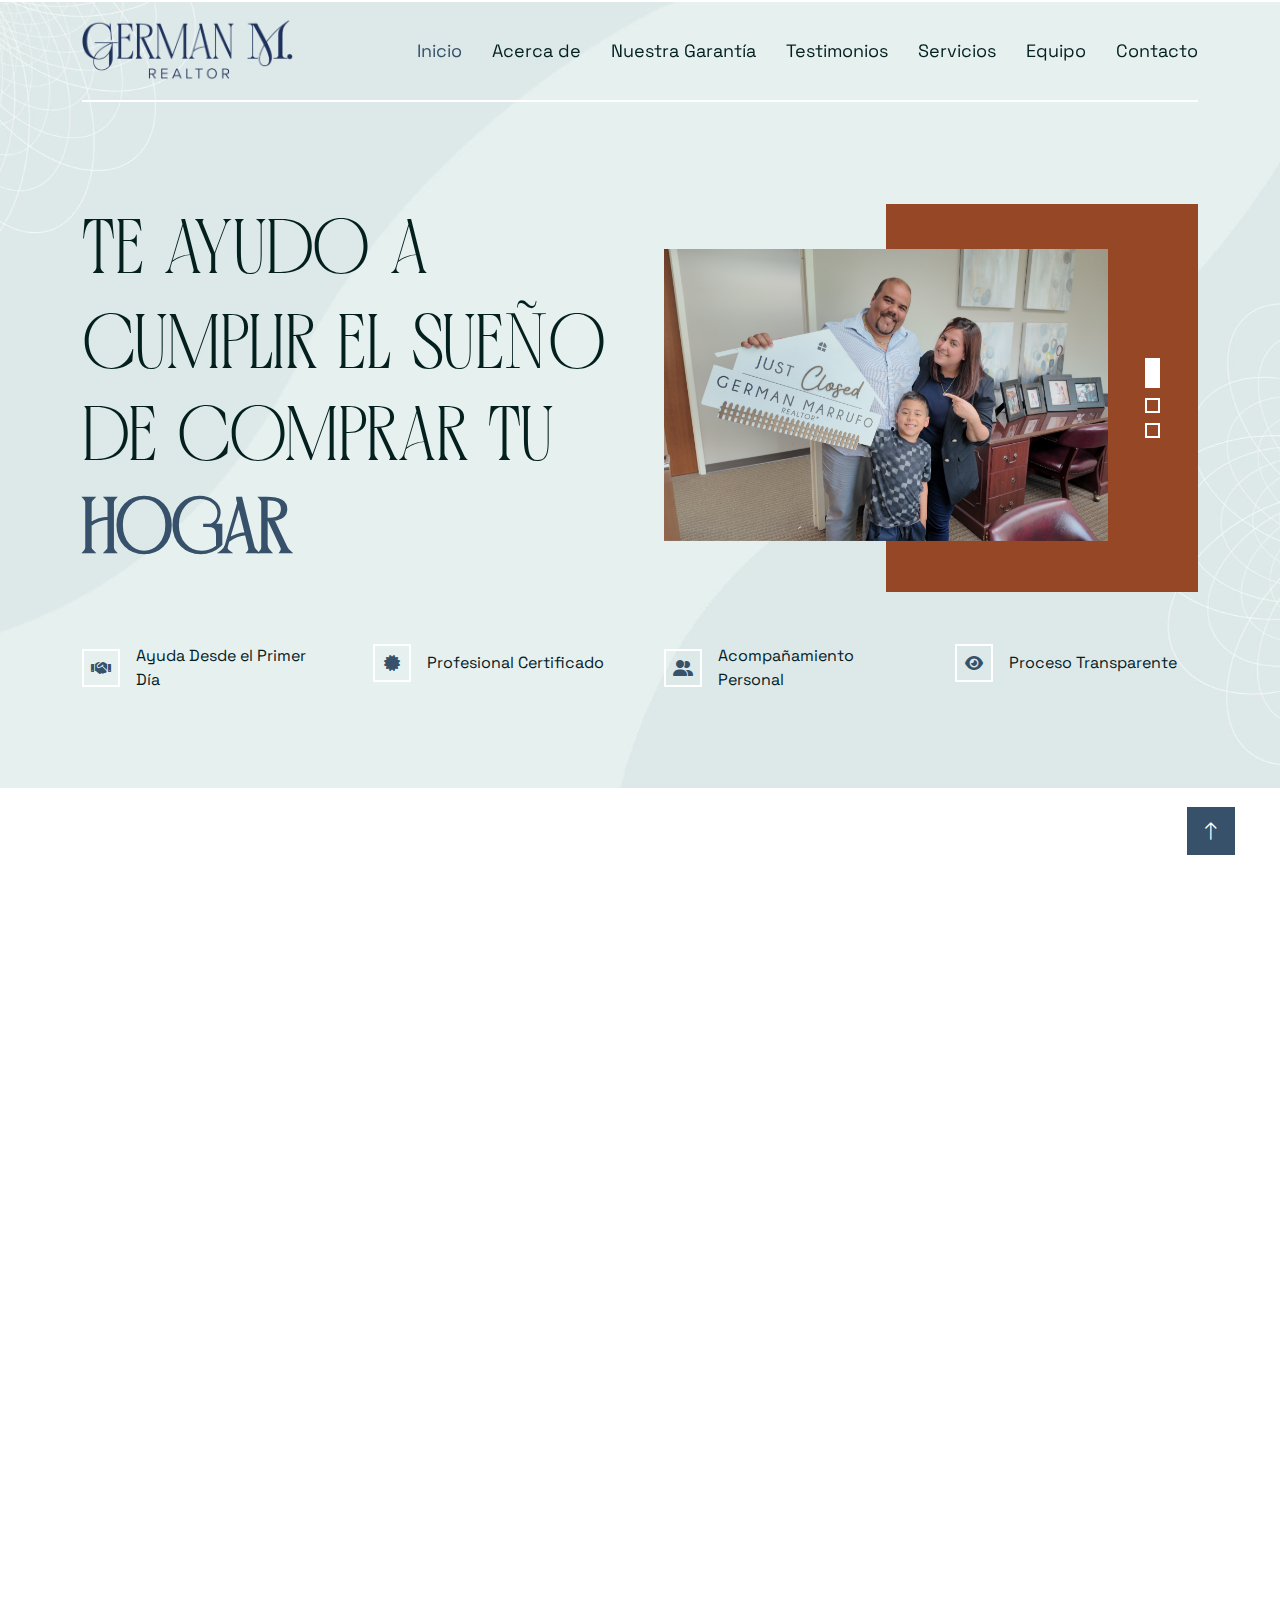
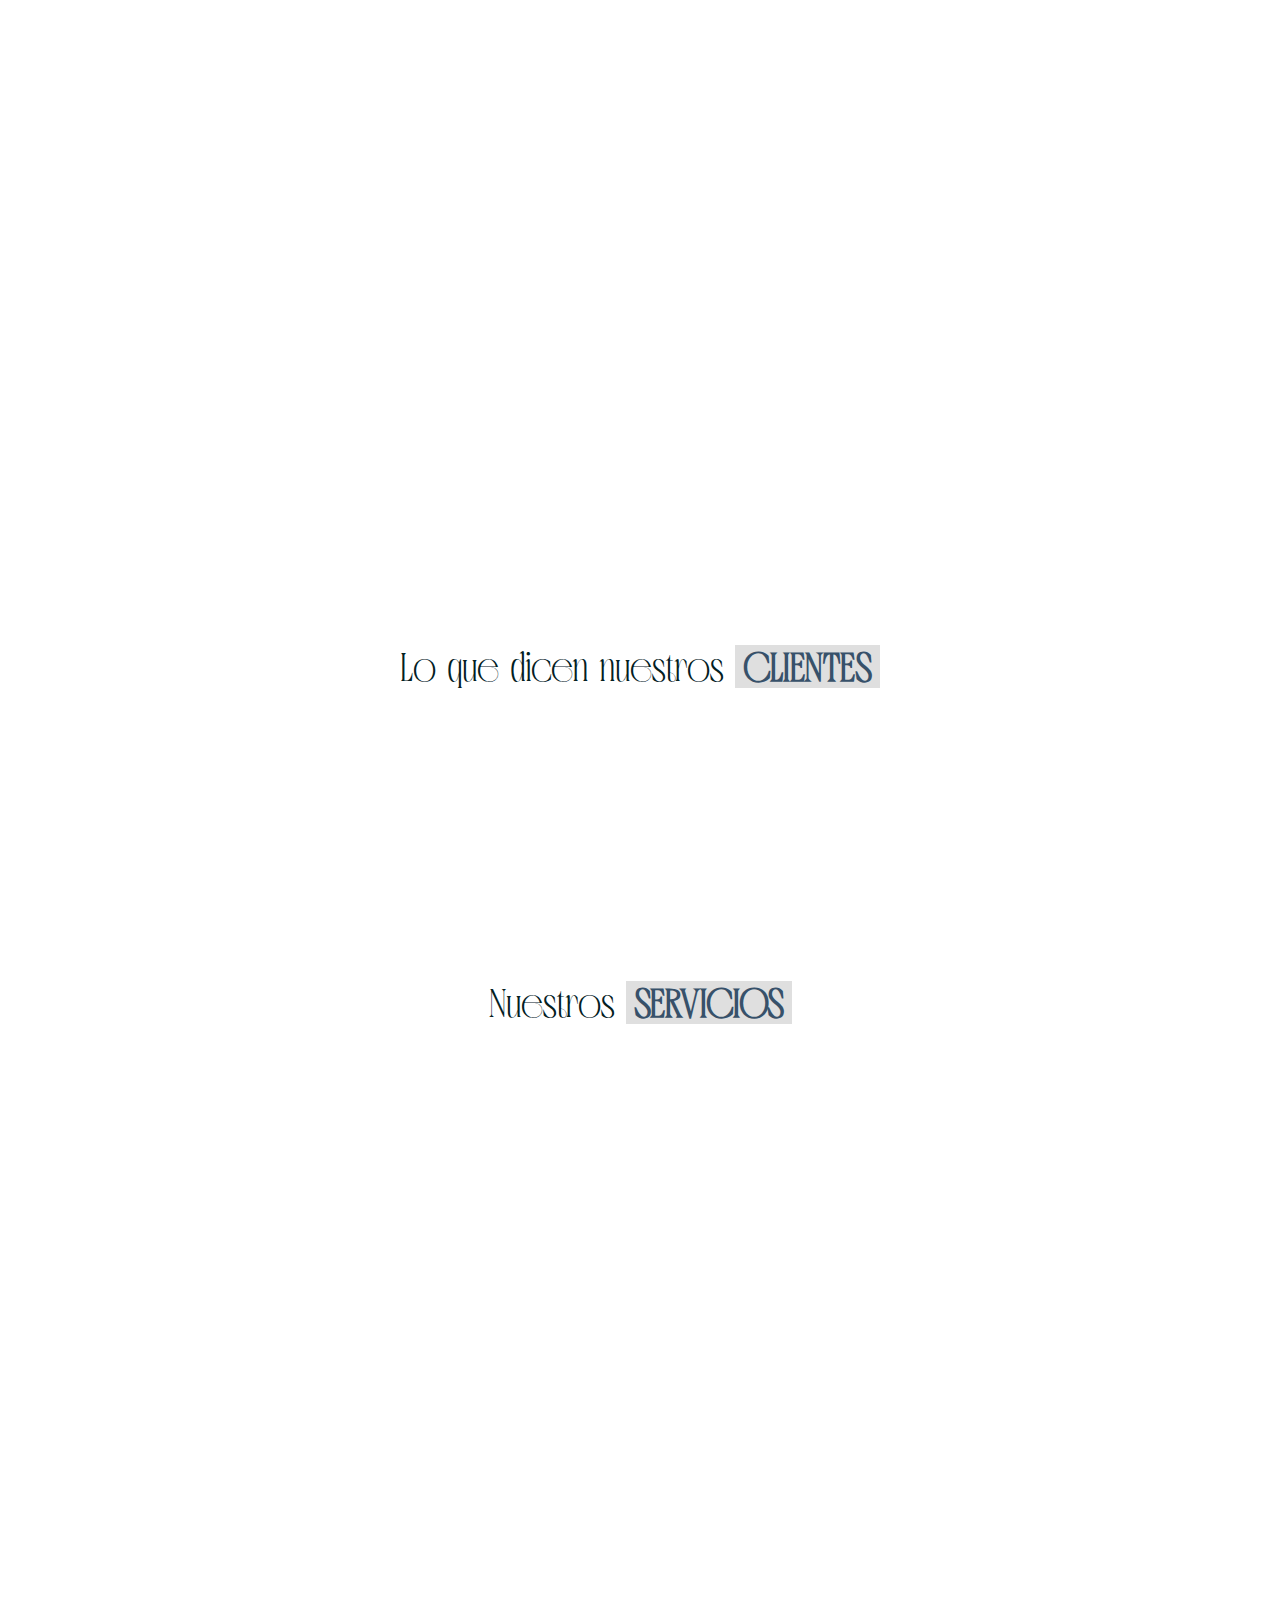
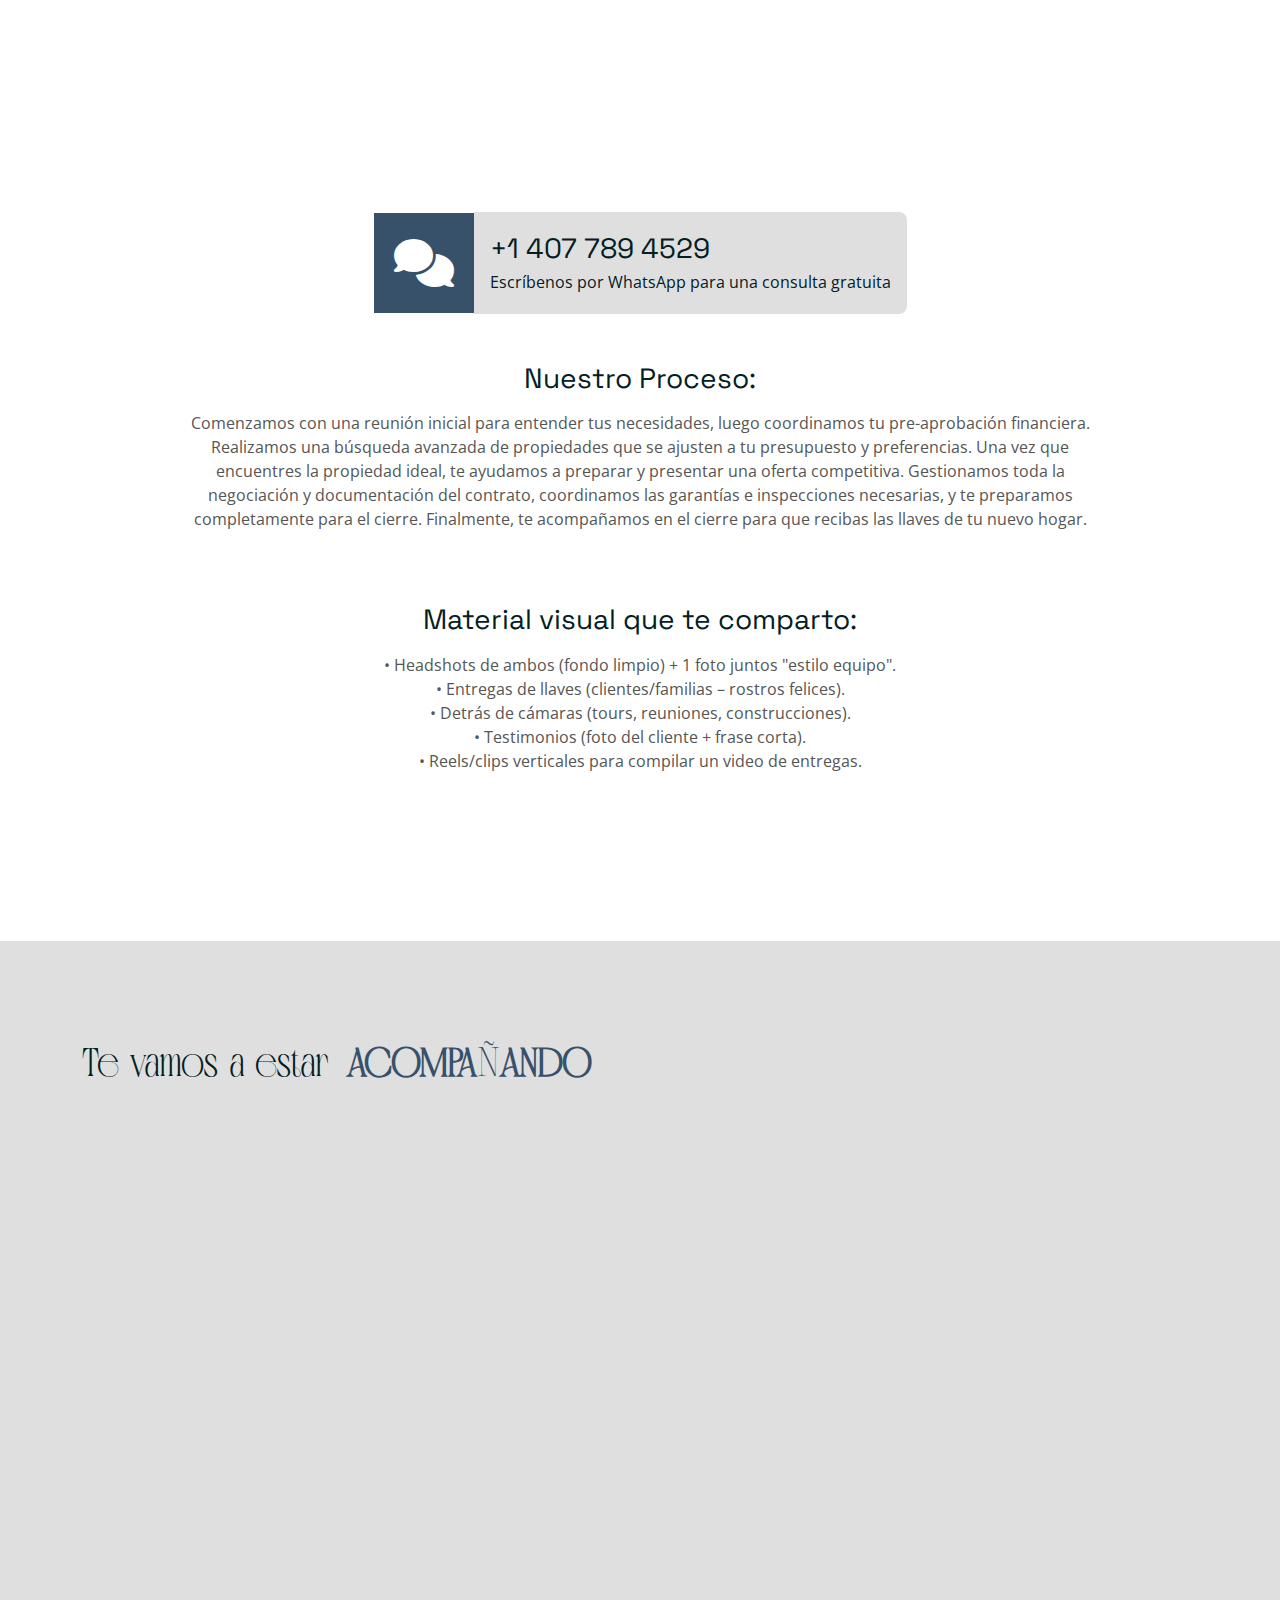
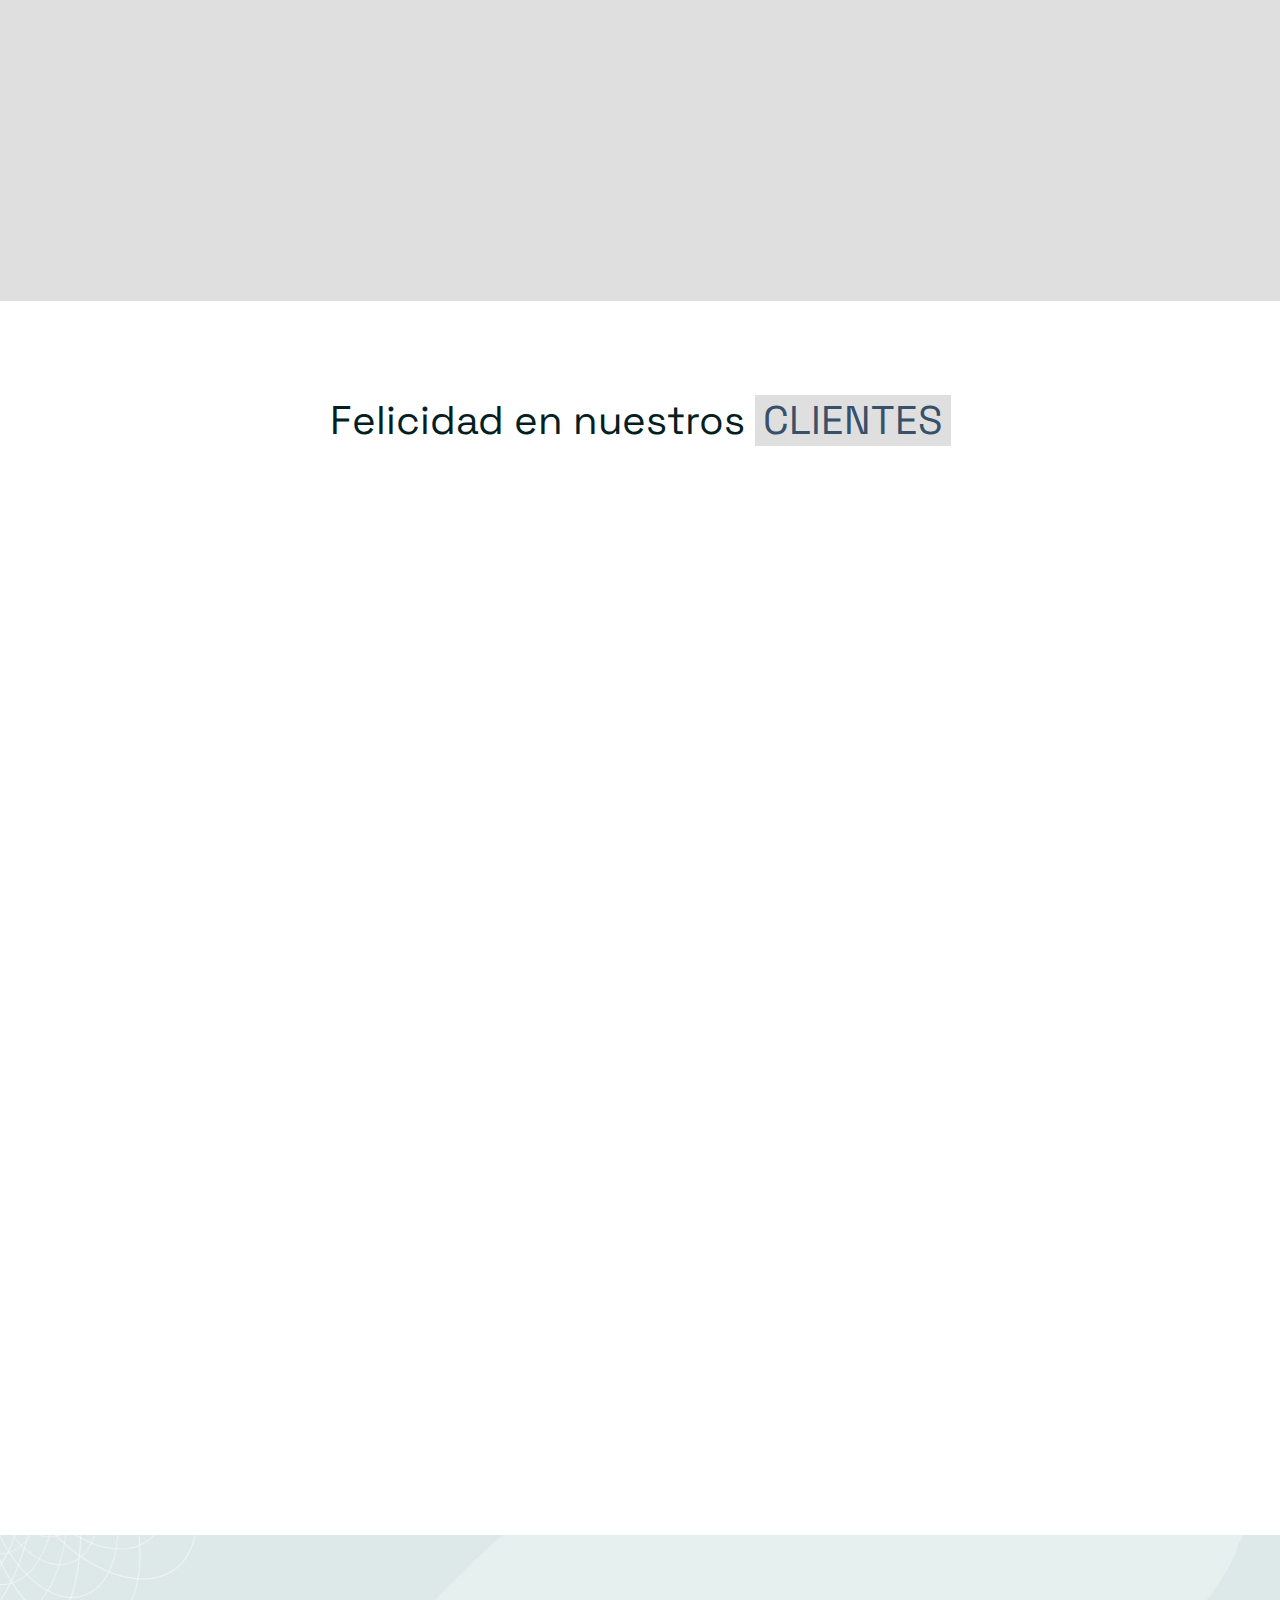
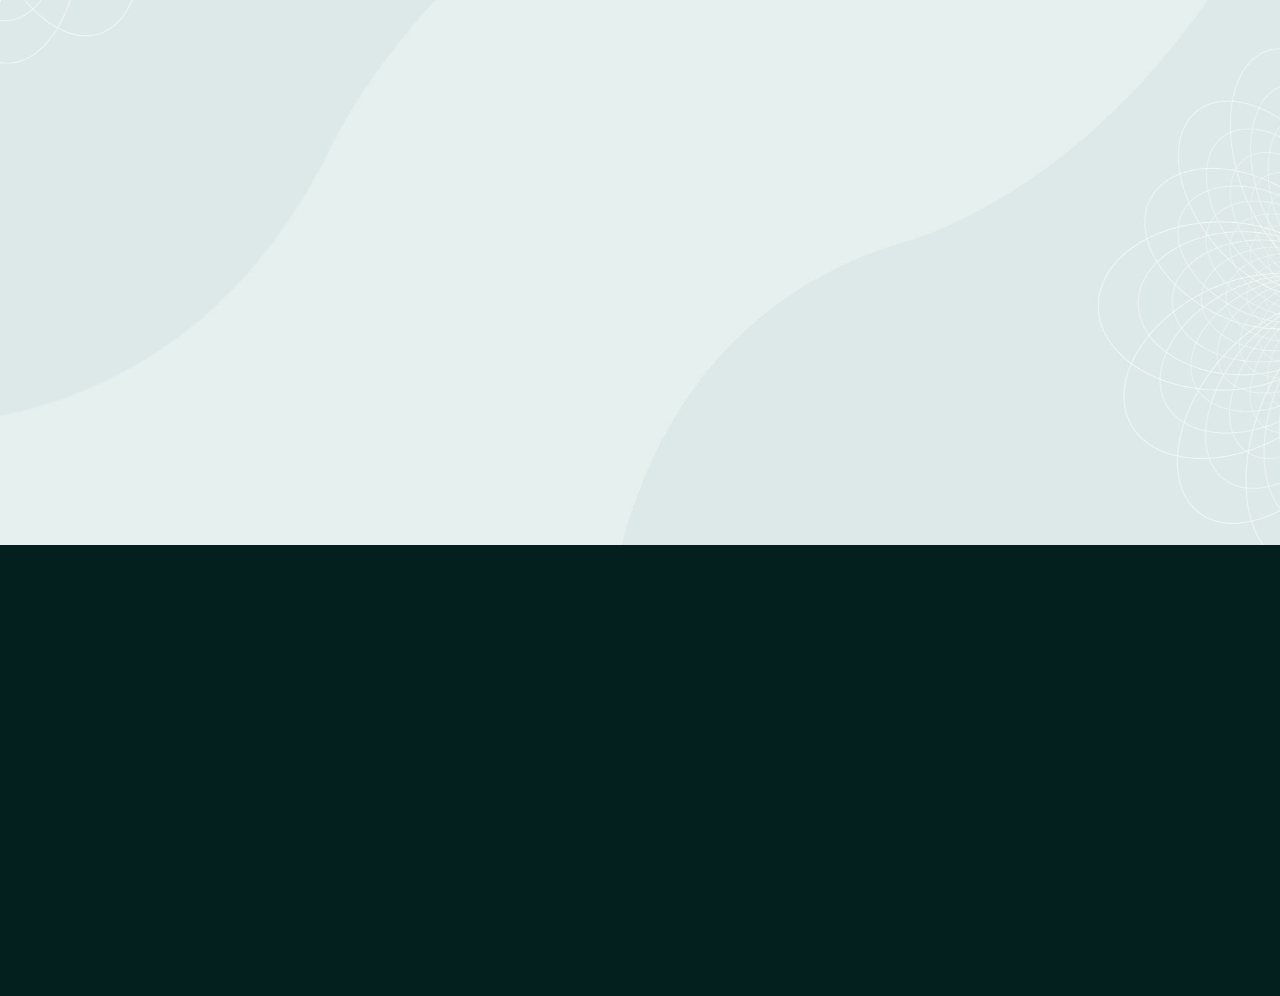
<file: index.html>
<!DOCTYPE html>
<html lang="en">

<head>
    <meta charset="utf-8">
    <title>German Marrufo - Real Estate Agent</title>
    <meta content="width=device-width, initial-scale=1.0" name="viewport">
    <meta content="" name="keywords">
    <meta content="" name="description">

    <!-- Favicon -->
    <link href="img/GermanMarrufoLogoChicoTransparente01.ico" rel="icon">

    <!-- Google Web Fonts -->
    <link rel="preconnect" href="https://fonts.googleapis.com">
    <link rel="preconnect" href="https://fonts.gstatic.com" crossorigin>
    <link href="https://fonts.googleapis.com/css2?family=Open+Sans&family=Space+Grotesk&display=swap" rel="stylesheet">

    <!-- Icon Font Stylesheet -->
    <link href="https://cdnjs.cloudflare.com/ajax/libs/font-awesome/6.5.1/css/all.min.css" rel="stylesheet">
    <link href="https://cdn.jsdelivr.net/npm/bootstrap-icons@1.4.1/font/bootstrap-icons.css" rel="stylesheet">

    <!-- Libraries Stylesheet -->
    <link href="lib/animate/animate.min.css" rel="stylesheet">
    <link href="lib/owlcarousel/assets/owl.carousel.min.css" rel="stylesheet">

    <!-- Customized Bootstrap Stylesheet -->
    <link href="css/bootstrap.min.css" rel="stylesheet">

    <!-- Template Stylesheet -->
    <link href="css/style.css" rel="stylesheet">
</head>

<body>
    <!-- Spinner Start -->
    <div id="spinner"
        class="show bg-white position-fixed translate-middle w-100 vh-100 top-50 start-50 d-flex align-items-center justify-content-center">
        <div class="spinner-grow text-primary" style="width: 3rem; height: 3rem;" role="status">
            <span class="sr-only">Loading...</span>
        </div>
    </div>
    <!-- Spinner End -->


    <!-- Navbar Start -->
    <div class="container-fluid sticky-top">
        <div class="container">
            <nav class="navbar navbar-expand-lg navbar-light border-bottom border-2 border-white">
                <a href="index.html" class="navbar-brand">
                    <img src="img/GermanMarrufoLogoTextoTransparente01.png" alt="German Marrufo" style="height: 60px;">
                </a>
                <button type="button" class="navbar-toggler ms-auto me-0" data-bs-toggle="collapse"
                    data-bs-target="#navbarCollapse">
                    <span class="navbar-toggler-icon"></span>
                </button>
                <div class="collapse navbar-collapse" id="navbarCollapse">
                    <div class="navbar-nav ms-auto">
                        <a href="#inicio" class="nav-item nav-link">Inicio</a>
                        <a href="#acerca-de" class="nav-item nav-link">Acerca de</a>
                        <a href="#nuestra-garantia" class="nav-item nav-link">Nuestra Garantía</a>
                        <a href="#testimonios" class="nav-item nav-link">Testimonios</a>
                        <a href="#servicios" class="nav-item nav-link">Servicios</a>
                        <a href="#equipo" class="nav-item nav-link">Equipo</a>
                        <a href="#contacto" class="nav-item nav-link">Contacto</a>
                    </div>
                </div>
            </nav>
        </div>
    </div>
    <!-- Navbar End -->


    <!-- Hero Start -->
    <div id="inicio" class="container-fluid pb-5 hero-header bg-light mb-5">
        <div class="container py-5">
            <div class="row g-5 align-items-center mb-5">
                <div class="col-lg-6">
                    <h1 class="display-1 mb-4 animated slideInRight hero-title">TE AYUDO A CUMPLIR EL SUE<span class="letter-n">Ñ</span>O DE COMPRAR TU <span class="text-primary">HOGAR</span></h1>
                </div>
                <div class="col-lg-6">
                    <div class="owl-carousel header-carousel animated fadeIn">
                        <img class="img-fluid" src="img/hero-slider-111.jpg" alt="">
                        <img class="img-fluid" src="img/hero-slider-22.JPG" alt="">
                        <img class="img-fluid" src="img/hero-slider-44.jpg" alt="">
                    </div>
                </div>
            </div>
            <div class="row g-5 animated fadeIn">
                <div class="col-md-6 col-lg-3">
                    <div class="d-flex align-items-center">
                        <div class="flex-shrink-0 btn-square border border-2 border-white me-3">
                            <i class="fa fa-handshake text-primary"></i>
                        </div>
                        <h6 class="lh-base mb-0">Ayuda Desde el Primer Día</h6>
                    </div>
                </div>
                <div class="col-md-6 col-lg-3">
                    <div class="d-flex align-items-center">
                        <div class="flex-shrink-0 btn-square border border-2 border-white me-3">
                            <i class="fa fa-certificate text-primary"></i>
                        </div>
                        <h6 class="lh-base mb-0">Profesional Certificado</h6>
                    </div>
                </div>
                <div class="col-md-6 col-lg-3">
                    <div class="d-flex align-items-center">
                        <div class="flex-shrink-0 btn-square border border-2 border-white me-3">
                            <i class="fa fa-user-friends text-primary"></i>
                        </div>
                        <h6 class="lh-base mb-0">Acompañamiento Personal</h6>
                    </div>
                </div>
                <div class="col-md-6 col-lg-3">
                    <div class="d-flex align-items-center">
                        <div class="flex-shrink-0 btn-square border border-2 border-white me-3">
                            <i class="fa fa-eye text-primary"></i>
                        </div>
                        <h6 class="lh-base mb-0">Proceso Transparente</h6>
                    </div>
                </div>
            </div>
        </div>
    </div>
    <!-- Hero End -->


    <!-- About Start -->
    <div class="container-fluid py-5" style="padding-top: 1rem !important; padding-bottom: 1rem !important;">
        <div class="container">
            <div class="row g-5 about-section" style="margin-top: 2rem; margin-bottom: 2rem;">
                <div class="col-lg-6 about-images">
                    <div class="row g-3 h-100">
                        <div class="col-6 wow fadeIn" data-wow-delay="0.1s">
                            <img class="img-fluid w-100 h-100" src="img/about-1.jpg" alt="" style="object-fit: cover;">
                        </div>
                        <div class="col-6 wow fadeIn d-flex flex-column" data-wow-delay="0.3s">
                            <img class="img-fluid w-100 flex-grow-1" src="img/about-2.jpg" alt="" style="object-fit: cover;">
                            <div class="d-flex align-items-center text-center bg-primary px-3 about-award-box" style="height: 3rem;">
                                <h5 class="text-white lh-base mb-0">Somos Germán Marrufo y María Teresa</h5>
                            </div>
                        </div>
                    </div>
                </div>
                <div class="col-lg-6 about-content wow fadeIn" data-wow-delay="0.5s">
                    <h1 id="acerca-de" class="mb-5 hero-title"><span class="text-uppercase text-primary bg-light px-2">¿Qui<span class="letter-n font-weight-bold">é</span>nes</span> Somos?</h1>
                    <p class="mb-4">Somos Germán y Maria Teresa, una pareja con más de 7 años de experiencia en el sector inmobiliario, llegamos a Atlanta en 2020 con la misión de ayudar a las familias hispanas a cumplir el sueño de tener su primer hogar. Nos especializamos en el norte de Atlanta y sus alrededores, con un enfoque en construcción nueva y en acompañar a compradores primerizos en cada paso del proceso.
                    </p>
                    <p class="mb-5">Nuestra promesa: Educación clara, negociación fuerte y procesos transparentes para que compres bien y sin miedo.</p>

                    <div class="row g-3">
                        <div class="col-sm-6">
                            <h6 class="mb-3"><i class="fa fa-check text-primary me-2"></i>Compradores hispanos</h6>
                            <h6 class="mb-0"><i class="fa fa-check text-primary me-2"></i>Nuevas construcciones</h6>
                        </div>
                        <div class="col-sm-6">
                            <h6 class="mb-3"><i class="fa fa-check text-primary me-2"></i>Incentivos de constructores</h6>
                            <!-- h6 class="mb-0"><i class="fa fa-check text-primary me-2"></i>Cierre de costos</h6-->
                        </div>
                    </div>
                    <div class="d-flex align-items-center mt-5">
                        <a class="btn btn-outline-primary btn-square border-2 me-2" href="https://www.instagram.com/germanmrealtor/" target="_blank"><i
                                class="fab fa-instagram"></i></a>
                        <a class="btn btn-outline-primary btn-square border-2 me-2" href="https://www.tiktok.com/@germanmrealtor" target="_blank"><i
                                class="fab fa-tiktok"></i></a>
                        <a class="btn btn-outline-primary btn-square border-2 me-2" href="https://www.youtube.com/channel/UCGP82dCuR_O61IFl3ZWtmXw" target="_blank"><i
                                class="fab fa-youtube"></i></a>
                        <a class="btn btn-outline-primary btn-square border-2" href="https://www.facebook.com/germanmarrufo94/" target="_blank"><i
                                class="fab fa-facebook-f"></i></a>
                    </div>
                </div>
            </div>
        </div>
    </div>
    <!-- About End -->


    <!-- Feature Start -->
    <div id="nuestra-garantia" class="container-fluid py-5">
        <div class="container">
            <div class="text-center wow fadeIn" data-wow-delay="0.1s">
                <h1 class="mb-5 hero-title">Razones para <span class="text-uppercase text-primary bg-light px-2">ELEGIRNOS</span>
                </h1>
            </div>
            <div class="row g-5 align-items-center text-center">
                <div class="col-md-6 col-lg-4 wow fadeIn" data-wow-delay="0.1s">
                    <i class="fa fa-smile fa-5x text-primary mb-4"></i>
                    <h4 class="hero-title text-uppercase">Clientes Satisfechos</h4>
                    <p class="mb-0">Acompañamiento real y post-cierre. Su satisfacción es nuestro mayor logro.</p>
                </div>
                <div class="col-md-6 col-lg-4 wow fadeIn" data-wow-delay="0.3s">
                    <i class="fa fa-comments fa-5x text-primary mb-4"></i>
                    <h4 class="hero-title text-uppercase">Asesoría Personalizada</h4>
                    <p class="mb-0">Entendemos tus necesidades únicas y te ofrecemos el plan según tu presupuesto y tiempos.</p>
                </div>
                <div class="col-md-6 col-lg-4 wow fadeIn" data-wow-delay="0.5s">
                    <i class="fa fa-eye fa-5x text-primary mb-4"></i>
                    <h4 class="hero-title text-uppercase">Proceso Transparente</h4>
                    <p class="mb-0">Sin sorpresas; números claros, asegurando que cada paso sea comprensible.</p>
                </div>
                <div class="col-md-6 col-lg-4 wow fadeIn" data-wow-delay="0.1s">
                    <i class="fa fa-certificate fa-5x text-primary mb-4"></i>
                    <h4 class="hero-title text-uppercase">Profesional Certificado</h4>
                    <p class="mb-0">Realtor® y red de aliados confiables.</p>
                </div>
                <div class="col-md-6 col-lg-4 wow fadeIn" data-wow-delay="0.3s">
                    <i class="fa fa-dollar-sign fa-5x text-primary mb-4"></i>
                    <h4 class="hero-title text-uppercase">Opciones para tu Presupuesto</h4>
                    <p class="mb-0">Encontramos propiedades que se ajustan a tus posibilidades económicas, vemos incentivos, créditos y estrategias.</p>
                </div>
                <div class="col-md-6 col-lg-4 wow fadeIn" data-wow-delay="0.5s">
                    <i class="fa fa-headset fa-5x text-primary mb-4"></i>
                    <h4 class="hero-title text-uppercase">Soporte Continuo</h4>
                    <p class="mb-0">WhatsApp, llamadas y seguimiento para brindarte apoyo y resolver tus dudas.</p>
                </div>
            </div>
        </div>
    </div>
    <!-- Feature End -->


    <!-- Testimonials Start -->
    <div id="testimonios" class="container-xxl py-5">
        <div class="container py-5">
            <div class="row justify-content-center">
                <div class="col-12 text-center mb-5">
                    <h1 class="mb-5 hero-title">Lo que dicen nuestros <span class="text-uppercase text-primary bg-light px-2">clientes</span></h1>
                </div>
            </div>
            <div class="row justify-content-center">
                <div class="col-12">
                    <div class="owl-carousel testimonials-carousel wow fadeIn" data-wow-delay="0.2s">
                        <!-- Testimonio 1 -->
                        <div class="testimonial-item">
                            <div class="container">
                                <div class="row justify-content-center">
                                    <div class="col-md-10 col-lg-8">
                                        <div class="row g-5 align-items-center">
                                            <div class="col-md-6">
                                                <div class="testimonial-text pb-5 pb-md-0">
                                                    <div class="d-flex align-items-center mb-4">
                                                        <div class="testimonial-profile me-3">
                                                            <div class="profile-initials">PB</div>
                                                        </div>
                                                        <div>
                                                            <h6 class="mb-1">Paola Becerra Bracho</h6>
                                                            <div class="d-flex align-items-center">
                                                                <div class="text-warning me-2">
                                                                    <i class="fa fa-star"></i>
                                                                    <i class="fa fa-star"></i>
                                                                    <i class="fa fa-star"></i>
                                                                    <i class="fa fa-star"></i>
                                                                    <i class="fa fa-star"></i>
                                                                </div>
                                                                <small class="text-muted">5 estrellas</small>
                                                            </div>
                                                        </div>
                                                    </div>
                                                    <p class="mb-4">"Maravillosa experiencia con Germán en proceso de compra de mi primera casa. En todo momento nos sentimos respaldados y acompañados por él, atendió y respondió todas mis dudas incluso un domingo. Escuchó siempre nuestras necesidades y nos ayudó a comprar la casa que realmente necesitábamos."</p>
                                                </div>
                                            </div>
                                            <div class="col-md-6">
                                                <div class="testimonial-img">
                                                    <img class="img-fluid" src="img/paola.webp" alt="Entrega de llaves - Paola Becerra Bracho">
                                                </div>
                                            </div>
                                        </div>
                                    </div>
                                </div>
                            </div>
                        </div>

                        <!-- Testimonio 2 -->
                        <div class="testimonial-item">
                            <div class="container">
                                <div class="row justify-content-center">
                                    <div class="col-md-10 col-lg-8">
                                        <div class="row g-5 align-items-center">
                                            <div class="col-md-6">
                                                <div class="testimonial-text pb-5 pb-md-0">
                                                    <div class="d-flex align-items-center mb-4">
                                                        <div class="testimonial-profile me-3">
                                                            <div class="profile-initials">MM</div>
                                                        </div>
                                                        <div>
                                                            <h6 class="mb-1">Mario Martinez</h6>
                                                            <div class="d-flex align-items-center">
                                                                <div class="text-warning me-2">
                                                                    <i class="fa fa-star"></i>
                                                                    <i class="fa fa-star"></i>
                                                                    <i class="fa fa-star"></i>
                                                                    <i class="fa fa-star"></i>
                                                                    <i class="fa fa-star"></i>
                                                                </div>
                                                                <small class="text-muted">5 estrellas</small>
                                                            </div>
                                                        </div>
                                                    </div>
                                                    <p class="mb-4">"Tuve la oportunidad de elegir a Germán Marrufo, y su equipo como Realtor y la verdad fue la mejor decisión que hemos tomado. Nos instruyeron desde el principio en cómo debía hacer todo el proceso, los pasos a seguir y las acciones necesarias que debíamos tomar para lograr obtener nuestra casa. Definitivamente lo recomiendo al 100%."</p>
                                                </div>
                                            </div>
                                            <div class="col-md-6">
                                                <div class="testimonial-img">
                                                    <img class="img-fluid" src="img/mario.png" alt="Entrega de llaves - Mario Martinez">
                                                </div>
                                            </div>
                                        </div>
                                    </div>
                                </div>
                            </div>
                        </div>

                        <!-- Testimonio 3 -->
                        <div class="testimonial-item">
                            <div class="container">
                                <div class="row justify-content-center">
                                    <div class="col-md-10 col-lg-8">
                                        <div class="row g-5 align-items-center">
                                            <div class="col-md-6">
                                                <div class="testimonial-text pb-5 pb-md-0">
                                                    <div class="d-flex align-items-center mb-4">
                                                        <div class="testimonial-profile me-3">
                                                            <div class="profile-initials">CC</div>
                                                        </div>
                                                        <div>
                                                            <h6 class="mb-1">Carolina Castrillon Mejia</h6>
                                                            <div class="d-flex align-items-center">
                                                                <div class="text-warning me-2">
                                                                    <i class="fa fa-star"></i>
                                                                    <i class="fa fa-star"></i>
                                                                    <i class="fa fa-star"></i>
                                                                    <i class="fa fa-star"></i>
                                                                    <i class="fa fa-star"></i>
                                                                </div>
                                                                <small class="text-muted">5 estrellas</small>
                                                            </div>
                                                        </div>
                                                    </div>
                                                    <p class="mb-4">"Excelente experiencia la que tuvimos con Germán siempre muy profesional y dispuesto en todo momento, con la ayuda de su grupo logramos cumplir nuestro sueño que fue comprarnos nuestra casa. Súper recomendado."</p>
                                                </div>
                                            </div>
                                            <div class="col-md-6">
                                                <div class="testimonial-img">
                                                    <img class="img-fluid" src="img/carolina.webp" alt="Entrega de llaves - Carolina Castrillon Mejia">
                                                </div>
                                            </div>
                                        </div>
                                    </div>
                                </div>
                            </div>
                        </div>

                        <!-- Testimonio 4 -->
                        <div class="testimonial-item">
                            <div class="container">
                                <div class="row justify-content-center">
                                    <div class="col-md-10 col-lg-8">
                                        <div class="row g-5 align-items-center">
                                            <div class="col-md-6">
                                                <div class="testimonial-text pb-5 pb-md-0">
                                                    <div class="d-flex align-items-center mb-4">
                                                        <div class="testimonial-profile me-3">
                                                            <div class="profile-initials">EA</div>
                                                        </div>
                                                        <div>
                                                            <h6 class="mb-1">Eduardo Araujo</h6>
                                                            <div class="d-flex align-items-center">
                                                                <div class="text-warning me-2">
                                                                    <i class="fa fa-star"></i>
                                                                    <i class="fa fa-star"></i>
                                                                    <i class="fa fa-star"></i>
                                                                    <i class="fa fa-star"></i>
                                                                    <i class="fa fa-star"></i>
                                                                </div>
                                                                <small class="text-muted">5 estrellas</small>
                                                            </div>
                                                        </div>
                                                    </div>
                                                    <p class="mb-4">"La experiencia fue excelente! Nos guió en todo el proceso de principio a fin, nos explicó cada paso y nos aclaró cada duda haciéndolo todo muy sencillo. Recomendado 100%!"</p>
                                                </div>
                                            </div>
                                            <div class="col-md-6">
                                                <div class="testimonial-img">
                                                    <img class="img-fluid" src="img/eduardo.webp" alt="Entrega de llaves - Eduardo Araujo">
                                                </div>
                                            </div>
                                        </div>
                                    </div>
                                </div>
                            </div>
                        </div>

                        <!-- Testimonio 5 -->
                        <div class="testimonial-item">
                            <div class="container">
                                <div class="row justify-content-center">
                                    <div class="col-md-10 col-lg-8">
                                        <div class="row g-5 align-items-center">
                                            <div class="col-md-6">
                                                <div class="testimonial-text pb-5 pb-md-0">
                                                    <div class="d-flex align-items-center mb-4">
                                                        <div class="testimonial-profile me-3">
                                                            <div class="profile-initials">SA</div>
                                                        </div>
                                                        <div>
                                                            <h6 class="mb-1">Saray Asuaje</h6>
                                                            <div class="d-flex align-items-center">
                                                                <div class="text-warning me-2">
                                                                    <i class="fa fa-star"></i>
                                                                    <i class="fa fa-star"></i>
                                                                    <i class="fa fa-star"></i>
                                                                    <i class="fa fa-star"></i>
                                                                    <i class="fa fa-star"></i>
                                                                </div>
                                                                <small class="text-muted">5 estrellas</small>
                                                            </div>
                                                        </div>
                                                    </div>
                                                    <p class="mb-4">"The best super professional, thank you very much, my dream come true"</p>
                                                </div>
                                            </div>
                                            <div class="col-md-6">
                                                <div class="testimonial-img">
                                                    <img class="img-fluid" src="img/saray.webp" alt="Entrega de llaves - Saray Asuaje">
                                                </div>
                                            </div>
                                        </div>
                                    </div>
                                </div>
                            </div>
                        </div>

                        <!-- Testimonio 6 -->
                        <div class="testimonial-item">
                            <div class="container">
                                <div class="row justify-content-center">
                                    <div class="col-md-10 col-lg-8">
                                        <div class="row g-5 align-items-center">
                                            <div class="col-md-6">
                                                <div class="testimonial-text pb-5 pb-md-0">
                                                    <div class="d-flex align-items-center mb-4">
                                                        <div class="testimonial-profile me-3">
                                                            <div class="profile-initials">RR</div>
                                                        </div>
                                                        <div>
                                                            <h6 class="mb-1">Rocio Rubio</h6>
                                                            <div class="d-flex align-items-center">
                                                                <div class="text-warning me-2">
                                                                    <i class="fa fa-star"></i>
                                                                    <i class="fa fa-star"></i>
                                                                    <i class="fa fa-star"></i>
                                                                    <i class="fa fa-star"></i>
                                                                    <i class="fa fa-star"></i>
                                                                </div>
                                                                <small class="text-muted">5 estrellas</small>
                                                            </div>
                                                        </div>
                                                    </div>
                                                    <p class="mb-4">"Gracias a German cumplí mi sueño de comprar mi casa bendiciones"</p>
                                                </div>
                                            </div>
                                            <div class="col-md-6">
                                                <div class="testimonial-img">
                                                    <img class="img-fluid" src="img/rocio.png" alt="Entrega de llaves - Rocio Rubio">
                                                </div>
                                            </div>
                                        </div>
                                    </div>
                                </div>
                            </div>
                        </div>
                    </div>
                </div>
            </div>
        </div>
    </div>
    <!-- Testimonials End -->


    <!-- Service Start -->
    <div class="container-fluid py-5">
        <div class="container py-5">
            <!-- Título centrado -->
            <div class="row justify-content-center mb-5">
                <div class="col-lg-8 text-center">
                    <h1 id="servicios" class="mb-5 hero-title">Nuestros <span class="text-uppercase text-primary bg-light px-2">Servicios</span></h1>
                            </div>
                            </div>

            <!-- 8 Servicios en grid -->
            <div class="row g-4">
                <div class="col-md-6 col-lg-3 wow fadeIn" data-wow-delay="0.1s">
                            <div class="service-item h-100 d-flex flex-column justify-content-center bg-primary">
                        <div class="service-img position-relative mb-4">
                                    <img class="img-fluid w-100" src="img/service-11.jpg" alt="">
                                    <h3>Compra de Vivienda</h3>
                            </div>
                        <p class="mb-0">Primer hogar y move-up. Te ayudamos a encontrar la casa perfecta para tu familia.</p>
                        </div>
                </div>
                <div class="col-md-6 col-lg-3 wow fadeIn" data-wow-delay="0.2s">
                            <div class="service-item h-100 d-flex flex-column justify-content-center bg-light">
                        <div class="service-img position-relative mb-4">
                                    <img class="img-fluid w-100" src="img/service-22.jpg" alt="">
                            <h3>Nueva Construcción</h3>
                            </div>
                        <p class="mb-0">Especialistas en nuevas construcciones con DR Horton, Fischer, Smith Douglas, Pulte y Century.</p>
                        </div>
                </div>
                <div class="col-md-6 col-lg-3 wow fadeIn" data-wow-delay="0.3s">
                            <div class="service-item h-100 d-flex flex-column justify-content-center bg-light">
                        <div class="service-img position-relative mb-4">
                                    <img class="img-fluid w-100" src="img/service-33.jpg" alt="">
                            <h3>Venta de Propiedad</h3>
                            </div>
                        <p class="mb-0">Preparación, pricing y marketing. Maximizamos el valor de tu propiedad.</p>
                        </div>
                </div>
                <div class="col-md-6 col-lg-3 wow fadeIn" data-wow-delay="0.4s">
                            <div class="service-item h-100 d-flex flex-column justify-content-center bg-primary">
                        <div class="service-img position-relative mb-4">
                                    <img class="img-fluid w-100" src="img/service-44.jpg" alt="">
                            <h3>Pre-aprobación</h3>
                            </div>
                        <p class="mb-0">Coordinación de pre-aprobación y análisis comparativo de opciones de financiamiento.
                        </p>
                        </div>
                    </div>
                <div class="col-md-6 col-lg-3 wow fadeIn" data-wow-delay="0.5s">
                    <div class="service-item h-100 d-flex flex-column justify-content-center bg-light">
                        <div class="service-img position-relative mb-4">
                            <img class="img-fluid w-100" src="img/service-55.jpg" alt="">
                            <h3>Orientación Financiera</h3>
                </div>
                        <p class="mb-0">Crédito/finanzas para calificar mejor. Educativa, no credit repair legal.</p>
            </div>
        </div>
                <div class="col-md-6 col-lg-3 wow fadeIn" data-wow-delay="0.6s">
                    <div class="service-item h-100 d-flex flex-column justify-content-center bg-primary">
                        <div class="service-img position-relative mb-4">
                            <img class="img-fluid w-100" src="img/service-66.jpg" alt="">
                            <h3>Relocalización</h3>
    </div>
                        <p class="mb-0">Relocation y red de referidos en otros estados para tu mudanza.</p>
                    </div>
                </div>
                <div class="col-md-6 col-lg-3 wow fadeIn" data-wow-delay="0.7s">
                    <div class="service-item h-100 d-flex flex-column justify-content-center bg-light">
                        <div class="service-img position-relative mb-4">
                            <img class="img-fluid w-100" src="img/service-77.jpg" alt="">
                            <h3>Inversión</h3>
                            </div>
                        <p class="mb-0">Inversión y second home. Incluye renta corta cuando aplica.</p>
                        </div>
                            </div>
                <div class="col-md-6 col-lg-3 wow fadeIn" data-wow-delay="0.8s">
                    <div class="service-item h-100 d-flex flex-column justify-content-center bg-primary">
                        <div class="service-img position-relative mb-4">
                            <img class="img-fluid w-100" src="img/service-88.jpg" alt="">
                            <h3>Tours Virtuales</h3>
                        </div>
                        <p class="mb-0">Tours virtuales y acompañamiento hasta el cierre de tu propiedad.</p>
                            </div>
                        </div>
                            </div>

            <!-- WhatsApp Contact -->
            <div class="row justify-content-center mb-5 mt-5">
                <div class="col-lg-8">
                    <a href="https://wa.me/14077894529" target="_blank" class="text-decoration-none">
                        <div class="d-flex align-items-center justify-content-center" style="cursor: pointer; transition: all 0.3s ease;" onmouseover="this.style.transform='scale(1.02)'" onmouseout="this.style.transform='scale(1)'">
                            <div class="btn-square flex-shrink-0 bg-primary d-flex align-items-center justify-content-center" style="width: 100px; height: 100px;">
                                <i class="fa fa-comments fa-3x text-white"></i>
                        </div>
                            <div class="px-3 bg-light" style="padding: 20px 30px; border-radius: 0 8px 8px 0;">
                                <h3 class="text-dark mb-1">+1 407 789 4529</h3>
                                <span class="text-dark">Escríbenos por WhatsApp para una consulta gratuita</span>
                            </div>
                        </div>
                                </a>
                            </div>
                        </div>

            <!-- Descripción del proceso -->
            <div class="row justify-content-center mb-5">
                <div class="col-lg-10">
                    <div class="text-center mb-4">
                        <h3 class="mb-3">Nuestro Proceso:</h3>
                        <p class="mb-4">Comenzamos con una reunión inicial para entender tus necesidades, luego coordinamos tu pre-aprobación financiera. Realizamos una búsqueda avanzada de propiedades que se ajusten a tu presupuesto y preferencias. Una vez que encuentres la propiedad ideal, te ayudamos a preparar y presentar una oferta competitiva. Gestionamos toda la negociación y documentación del contrato, coordinamos las garantías e inspecciones necesarias, y te preparamos completamente para el cierre. Finalmente, te acompañamos en el cierre para que recibas las llaves de tu nuevo hogar.</p>
                    </div>
                </div>
            </div>

            <!-- Material visual -->
            <div class="row justify-content-center mb-5">
                <div class="col-lg-10">
                    <div class="text-center mb-4">
                        <h3 class="mb-3">Material visual que te comparto:</h3>
                        <p class="mb-4">• Headshots de ambos (fondo limpio) + 1 foto juntos "estilo equipo".<br>
                        • Entregas de llaves (clientes/familias – rostros felices).<br>
                        • Detrás de cámaras (tours, reuniones, construcciones).<br>
                        • Testimonios (foto del cliente + frase corta).<br>
                        • Reels/clips verticales para compilar un video de entregas.</p>
        </div>
    </div>
            </div>
        </div>
    </div>
    <!-- Service End -->






    <!-- Team Start -->
    <div class="container-fluid bg-light py-5">
        <div class="container py-5">
            <h1 id="equipo" class="mb-5 hero-title acomp-title">Te vamos a estar <span class="text-uppercase text-primary bg-light px-2">Acompa<span class="letter-n">ñ</span>ando</span>
            </h1>
            <div class="row g-4 justify-content-center">
                <div class="col-md-6 col-lg-4 wow fadeIn" data-wow-delay="0.1s">
                    <div class="team-item position-relative overflow-hidden">
                        <img class="img-fluid w-100" src="img/team-6.jpg" alt="German Marrufo">
                        <div class="team-overlay">
                            <small class="mb-2">Agente Inmobiliario</small>
                            <h4 class="lh-base text-light">German Marrufo</h4>
                            <!-- <div class="d-flex justify-content-center">
                                <a class="btn btn-outline-primary btn-sm-square border-2 me-2" href="https://www.instagram.com/germanmrealtor/" target="_blank">
                                    <i class="fab fa-instagram"></i>
                                </a>
                                <a class="btn btn-outline-primary btn-sm-square border-2 me-2" href="https://www.tiktok.com/@germanmrealtor" target="_blank">
                                    <i class="fab fa-tiktok"></i>
                                </a>
                                <a class="btn btn-outline-primary btn-sm-square border-2 me-2" href="https://www.youtube.com/channel/UCGP82dCuR_O61IFl3ZWtmXw" target="_blank">
                                    <i class="fab fa-youtube"></i>
                                </a>
                                <a class="btn btn-outline-primary btn-sm-square border-2 me-2" href="https://www.facebook.com/germanmarrufo94/" target="_blank">
                                    <i class="fab fa-facebook-f"></i>
                                </a>
                            </div> -->
                        </div>
                    </div>
                </div>
                <div class="col-md-6 col-lg-4 wow fadeIn" data-wow-delay="0.3s">
                    <div class="team-item position-relative overflow-hidden">
                        <img class="img-fluid w-100" src="img/team-8.jpg" alt="Maria Teresa">
                        <div class="team-overlay">
                            <small class="mb-2">Marketing Inmobiliario</small>
                            <h4 class="lh-base text-light">Maria Teresa Marrufo</h4>
                            <!-- <div class="d-flex justify-content-center">
                                <a class="btn btn-outline-primary btn-sm-square border-2 me-2" href="https://www.instagram.com/germanmrealtor/" target="_blank">
                                    <i class="fab fa-instagram"></i>
                                </a>
                                <a class="btn btn-outline-primary btn-sm-square border-2 me-2" href="https://www.tiktok.com/@germanmrealtor" target="_blank">
                                    <i class="fab fa-tiktok"></i>
                                </a>
                                <a class="btn btn-outline-primary btn-sm-square border-2 me-2" href="https://www.youtube.com/channel/UCGP82dCuR_O61IFl3ZWtmXw" target="_blank">
                                    <i class="fab fa-youtube"></i>
                                </a>
                                <a class="btn btn-outline-primary btn-sm-square border-2 me-2" href="https://www.facebook.com/germanmarrufo94/" target="_blank">
                                    <i class="fab fa-facebook-f"></i>
                                </a>
                            </div> -->
                        </div>
                    </div>
                </div>
            </div>
        </div>
    </div>
    <!-- Team End -->


    <!-- Closing Ceremonies Start -->
    <div id="ceremonias-cierre" class="container-xxl py-5">
        <div class="container py-5">
            <div class="row justify-content-center">
                <div class="col-12 text-center mb-5">
                    <h1 class="mb-5 closing-ceremonies-title">Felicidad en nuestros <span class="text-uppercase text-primary bg-light px-2">clientes</span></h1>
                </div>
            </div>
            <div class="row justify-content-center">
                <div class="col-12">
                    <div class="owl-carousel testimonial-carousel wow fadeIn" data-wow-delay="0.2s">
                        <div class="testimonial-item">
                            <div class="container">
                                <div class="row justify-content-center">
                                    <div class="col-md-10 col-lg-8">
                                        <div class="row g-5 align-items-center">
                                            <div class="col-12">
                                                <div class="testimonial-img">
                                                    <img class="img-fluid" src="img/closing1.jpg" alt="">
                                                </div>
                                            </div>
                                        </div>
                                    </div>
                                </div>
                            </div>
                        </div>
                        <div class="testimonial-item">
                            <div class="container">
                                <div class="row justify-content-center">
                                    <div class="col-md-10 col-lg-8">
                                        <div class="row g-5 align-items-center">
                                            <div class="col-12">
                                                <div class="testimonial-img">
                                                    <img class="img-fluid" src="img/closing2.jpg" alt="">
                                                </div>
                                            </div>
                                        </div>
                                    </div>
                                </div>
                            </div>
                        </div>
                        <div class="testimonial-item">
                            <div class="container">
                                <div class="row justify-content-center">
                                    <div class="col-md-10 col-lg-8">
                                        <div class="row g-5 align-items-center">
                                            <div class="col-12">
                                                <div class="testimonial-img">
                                                    <img class="img-fluid" src="img/closing3.jpg" alt="">
                                                </div>
                                            </div>
                                        </div>
                                    </div>
                                </div>
                            </div>
                        </div>
                        <div class="testimonial-item">
                            <div class="container">
                                <div class="row justify-content-center">
                                    <div class="col-md-10 col-lg-8">
                                        <div class="row g-5 align-items-center">
                                            <div class="col-12">
                                                <div class="testimonial-img">
                                                    <img class="img-fluid" src="img/closing4.jpg" alt="">
                                                </div>
                                            </div>
                                        </div>
                                    </div>
                                </div>
                            </div>
                        </div>
                        <div class="testimonial-item">
                            <div class="container">
                                <div class="row justify-content-center">
                                    <div class="col-md-10 col-lg-8">
                                        <div class="row g-5 align-items-center">
                                            <div class="col-12">
                                                <div class="testimonial-img">
                                                    <img class="img-fluid" src="img/closing5.jpg" alt="">
                                                </div>
                                            </div>
                                        </div>
                                    </div>
                                </div>
                            </div>
                        </div>
                        <div class="testimonial-item">
                            <div class="container">
                                <div class="row justify-content-center">
                                    <div class="col-md-10 col-lg-8">
                                        <div class="row g-5 align-items-center">
                                            <div class="col-12">
                                                <div class="testimonial-img">
                                                    <img class="img-fluid" src="img/closing6.jpg" alt="">
                                                </div>
                                            </div>
                                        </div>
                                    </div>
                                </div>
                            </div>
                        </div>
                        <div class="testimonial-item">
                            <div class="container">
                                <div class="row justify-content-center">
                                    <div class="col-md-10 col-lg-8">
                                        <div class="row g-5 align-items-center">
                                            <div class="col-12">
                                                <div class="testimonial-img">
                                                    <img class="img-fluid" src="img/closing7.jpg" alt="">
                                                </div>
                                            </div>
                                        </div>
                                    </div>
                                </div>
                            </div>
                        </div>
                        <div class="testimonial-item">
                            <div class="container">
                                <div class="row justify-content-center">
                                    <div class="col-md-10 col-lg-8">
                                        <div class="row g-5 align-items-center">
                                            <div class="col-12">
                                                <div class="testimonial-img">
                                                    <img class="img-fluid" src="img/closing8.jpg" alt="">
                                                </div>
                                            </div>
                                        </div>
                                    </div>
                                </div>
                            </div>
                        </div>
                        <div class="testimonial-item">
                            <div class="container">
                                <div class="row justify-content-center">
                                    <div class="col-md-10 col-lg-8">
                                        <div class="row g-5 align-items-center">
                                            <div class="col-12">
                                                <div class="testimonial-img">
                                                    <img class="img-fluid" src="img/closing9.jpg" alt="">
                                                </div>
                                            </div>
                                        </div>
                                    </div>
                                </div>
                            </div>
                        </div>
                        <div class="testimonial-item">
                            <div class="container">
                                <div class="row justify-content-center">
                                    <div class="col-md-10 col-lg-8">
                                        <div class="row g-5 align-items-center">
                                            <div class="col-12">
                                                <div class="testimonial-img">
                                                    <img class="img-fluid" src="img/closing10.jpg" alt="">
                                                </div>
                                            </div>
                                        </div>
                                    </div>
                                </div>
                            </div>
                        </div>
                        <div class="testimonial-item">
                            <div class="container">
                                <div class="row justify-content-center">
                                    <div class="col-md-10 col-lg-8">
                                        <div class="row g-5 align-items-center">
                                            <div class="col-12">
                                                <div class="testimonial-img">
                                                    <img class="img-fluid" src="img/closing11.jpg" alt="">
                                                </div>
                                            </div>
                                        </div>
                                    </div>
                                </div>
                            </div>
                        </div>
                    </div>
                </div>
            </div>
        </div>
    </div>
    <!-- Closing Ceremonies End -->


    <!-- Newsletter Start -->
    <div id="contacto" class="container-fluid bg-primary newsletter p-0">
        <div class="container p-0">
            <div class="row g-0 align-items-center">
                <div class="col-md-5 ps-lg-0 text-start wow fadeIn" data-wow-delay="0.2s">
                    <img class="img-fluid w-100" src="img/newsletter.jpg" alt="">
                </div>
                <div class="col-md-7 py-5 newsletter-text wow fadeIn" data-wow-delay="0.5s">
                    <div class="p-5">
                        <h1 class="mb-5 hero-title">Estamos para <span
                                class="text-uppercase text-primary bg-light px-2">ATENDERTE</span></h1>
                        
                        <!-- WhatsApp Contact -->
                        <div class="mb-4">
                            <a href="https://wa.me/14077894529" target="_blank" class="text-decoration-none">
                                <div class="d-flex align-items-center justify-content-center" style="cursor: pointer; transition: all 0.3s ease;" onmouseover="this.style.transform='scale(1.02)'" onmouseout="this.style.transform='scale(1)'">
                                    <div class="btn-square flex-shrink-0 bg-primary d-flex align-items-center justify-content-center" style="width: 100px; height: 100px;">
                                        <i class="fa fa-comments fa-3x text-white"></i>
                        </div>
                                    <div class="px-3 bg-light" style="padding: 20px 30px; border-radius: 0 8px 8px 0;">
                                        <h3 class="text-dark mb-1">+1 407 789 4529</h3>
                                        <span class="text-dark">Escríbenos por WhatsApp para una consulta gratuita</span>
                    </div>
                </div>
                            </a>
            </div>

                        <!-- Download Guide Button -->
                        <div class="text-center mb-4">
                            <a href="https://germanmarrufo.lpthomesearch.com/marrufo-german1?utm_source=social_studio&cpclid=5753934723968" target="_blank" class="btn btn-primary btn-lg px-5 py-3 btn-download-guide" style="border-radius: 8px;">
                                <i class="fa fa-download me-2"></i>
                                Descargar: Guía de 9 pasos para comprar con éxito
                            </a>
                        </div>

                        <!-- Social Media Links -->
                        <div class="text-center">
                            <h5 class="text-primary mb-3">Síguenos en nuestras redes</h5>
                            <div class="d-flex justify-content-center gap-3">
                                <a class="btn btn-outline-primary btn-square border-2" href="https://www.instagram.com/germanmrealtor/" target="_blank">
                                    <i class="fab fa-instagram"></i>
                                </a>
                                <a class="btn btn-outline-primary btn-square border-2" href="https://www.tiktok.com/@germanmrealtor" target="_blank">
                                    <i class="fab fa-tiktok"></i>
                                </a>
                                <a class="btn btn-outline-primary btn-square border-2" href="https://www.youtube.com/channel/UCGP82dCuR_O61IFl3ZWtmXw" target="_blank">
                                    <i class="fab fa-youtube"></i>
                                </a>
                                <a class="btn btn-outline-primary btn-square border-2" href="https://www.facebook.com/germanmarrufo94/" target="_blank">
                                    <i class="fab fa-facebook-f"></i>
                                </a>
                            </div>
                        </div>
                    </div>
                </div>
            </div>
        </div>
    </div>
    <!-- Newsletter End -->


    <!-- Footer Start -->
    <div class="container-fluid bg-dark text-white-50 footer pt-5">
        <div class="container py-5">
            <div class="row g-5">
                <div class="col-md-8 wow fadeIn" data-wow-delay="0.1s">
                    <a href="index.html" class="d-inline-block mb-3">
                        <img src="img/German Marrufo Logo-01.png" alt="German Marrufo" style="height: 100px;">
                    </a>
                    <p class="mb-0">Nuestra misión es acompañar a las familias hispanas en Estados Unidos a cumplir el sueño de comprar su primer hogar, brindándoles asesoría clara, honesta y personalizada en cada paso del proceso. Nos enfocamos en generar confianza, educar y negociar siempre lo mejor para nuestros clientes, para que tomen decisiones seguras y sin miedo.
                    </p>
                </div>
                <div class="col-md-4 wow fadeIn" data-wow-delay="0.3s">
                    <h5 class="text-white mb-4">Contáctanos</h5>
                    <p><i class="fa fa-map-marker-alt me-3"></i>Atlanta, Georgia, USA</p>
                    <p><i class="fa fa-phone-alt me-3"></i>+1 407 789 4529</p>
                    <p><i class="fa fa-envelope me-3"></i>Info@realtorsgm.com</p>
                    <div class="d-flex pt-2">
                        <a class="btn btn-outline-primary btn-square border-2 me-2" href="https://www.instagram.com/germanmrealtor/" target="_blank"><i
                                class="fab fa-instagram"></i></a>
                        <a class="btn btn-outline-primary btn-square border-2 me-2" href="https://www.tiktok.com/@germanmrealtor" target="_blank"><i
                                class="fab fa-tiktok"></i></a>
                        <a class="btn btn-outline-primary btn-square border-2 me-2" href="https://www.youtube.com/channel/UCGP82dCuR_O61IFl3ZWtmXw" target="_blank"><i
                                class="fab fa-youtube"></i></a>
                        <a class="btn btn-outline-primary btn-square border-2 me-2" href="https://www.facebook.com/germanmarrufo94/" target="_blank"><i
                                class="fab fa-facebook-f"></i></a>
                    </div>
                </div>
            </div>
        </div>
        <div class="container wow fadeIn" data-wow-delay="0.1s">
            <div class="copyright">
                <div class="row">
                    <div class="col-md-6 text-center text-md-start mb-3 mb-md-0">
                        &copy; <a class="border-bottom" href="index.html">German Marrufo Real Estate</a>, Todos los Derechos Reservados.

                        <!--/*** This template is free as long as you keep the below author’s credit link/attribution link/backlink. ***/-->
                        <!--/*** If you'd like to use the template without the below author’s credit link/attribution link/backlink, ***/-->
                        <!--/*** you can purchase the Credit Removal License from "https://htmlcodex.com/credit-removal". ***/-->
                        <!--/***Designed By <a class="border-bottom" href="https://htmlcodex.com">HTML Codex</a>. Distributed by
                        <a class="border-bottom" href="https://themewagon.com" target="_blank">ThemeWagon</a>***/-->
                    </div>
                    <div class="col-md-6 text-center text-md-end">
                        <div class="footer-menu">
                            <a href="#inicio">Inicio</a>
                            <a href="#acerca-de">Acerca de</a>
                            <a href="#nuestra-garantia">Nuestra Garantía</a>
                            <a href="#testimonios">Testimonios</a>
                            <a href="#servicios">Servicios</a>
                            <a href="#equipo">Equipo</a>
                            <a href="#contacto">Contacto</a>
                        </div>
                    </div>
                </div>
            </div>
        </div>
    </div>
    <!-- Footer End -->


    <!-- Back to Top -->
    <a href="#!" class="btn btn-lg btn-primary btn-lg-square back-to-top"><i class="bi bi-arrow-up"></i></a>


    <!-- JavaScript Libraries -->
    <script src="https://ajax.googleapis.com/ajax/libs/jquery/3.6.1/jquery.min.js"></script>
    <script src="https://cdn.jsdelivr.net/npm/bootstrap@5.0.0/dist/js/bootstrap.bundle.min.js"></script>
    <script src="lib/wow/wow.min.js"></script>
    <script src="lib/easing/easing.min.js"></script>
    <script src="lib/waypoints/waypoints.min.js"></script>
    <script src="lib/owlcarousel/owl.carousel.min.js"></script>

    <!-- Template Javascript -->
    <script src="js/main.js"></script>

    <!-- Dynamic Menu Highlight Script -->
    <script>
        // Function to update active menu item based on scroll position
        function updateActiveMenuItem() {
            const sections = ['inicio', 'acerca-de', 'nuestra-garantia', 'servicios', 'equipo', 'testimonios', 'contacto'];
            const navLinks = document.querySelectorAll('.navbar-nav .nav-link');
            
            // Remove active class from all links
            navLinks.forEach(link => link.classList.remove('active'));
            
            // Get current scroll position
            const scrollPosition = window.scrollY + 100; // Offset for better detection
            
            // Check which section is currently in view
            for (let i = sections.length - 1; i >= 0; i--) {
                const section = document.getElementById(sections[i]);
                if (section && section.offsetTop <= scrollPosition) {
                    // Find and activate the corresponding nav link
                    const activeLink = document.querySelector(`a[href="#${sections[i]}"]`);
                    if (activeLink) {
                        activeLink.classList.add('active');
                    }
                    break;
                }
            }
        }
        
        // Add scroll event listener
        window.addEventListener('scroll', updateActiveMenuItem);
        
        // Add click event listeners to menu items (header and footer)
        document.querySelectorAll('.navbar-nav .nav-link, .footer-menu a').forEach(link => {
            link.addEventListener('click', function(e) {
                // Remove active class from all header nav links
                document.querySelectorAll('.navbar-nav .nav-link').forEach(l => l.classList.remove('active'));
                // Add active class to corresponding header nav link
                const href = this.getAttribute('href');
                const headerLink = document.querySelector(`.navbar-nav a[href="${href}"]`);
                if (headerLink) {
                    headerLink.classList.add('active');
                }
            });
        });
        
        // Initialize on page load
        document.addEventListener('DOMContentLoaded', updateActiveMenuItem);
    </script>
</body>

</html>
</file>
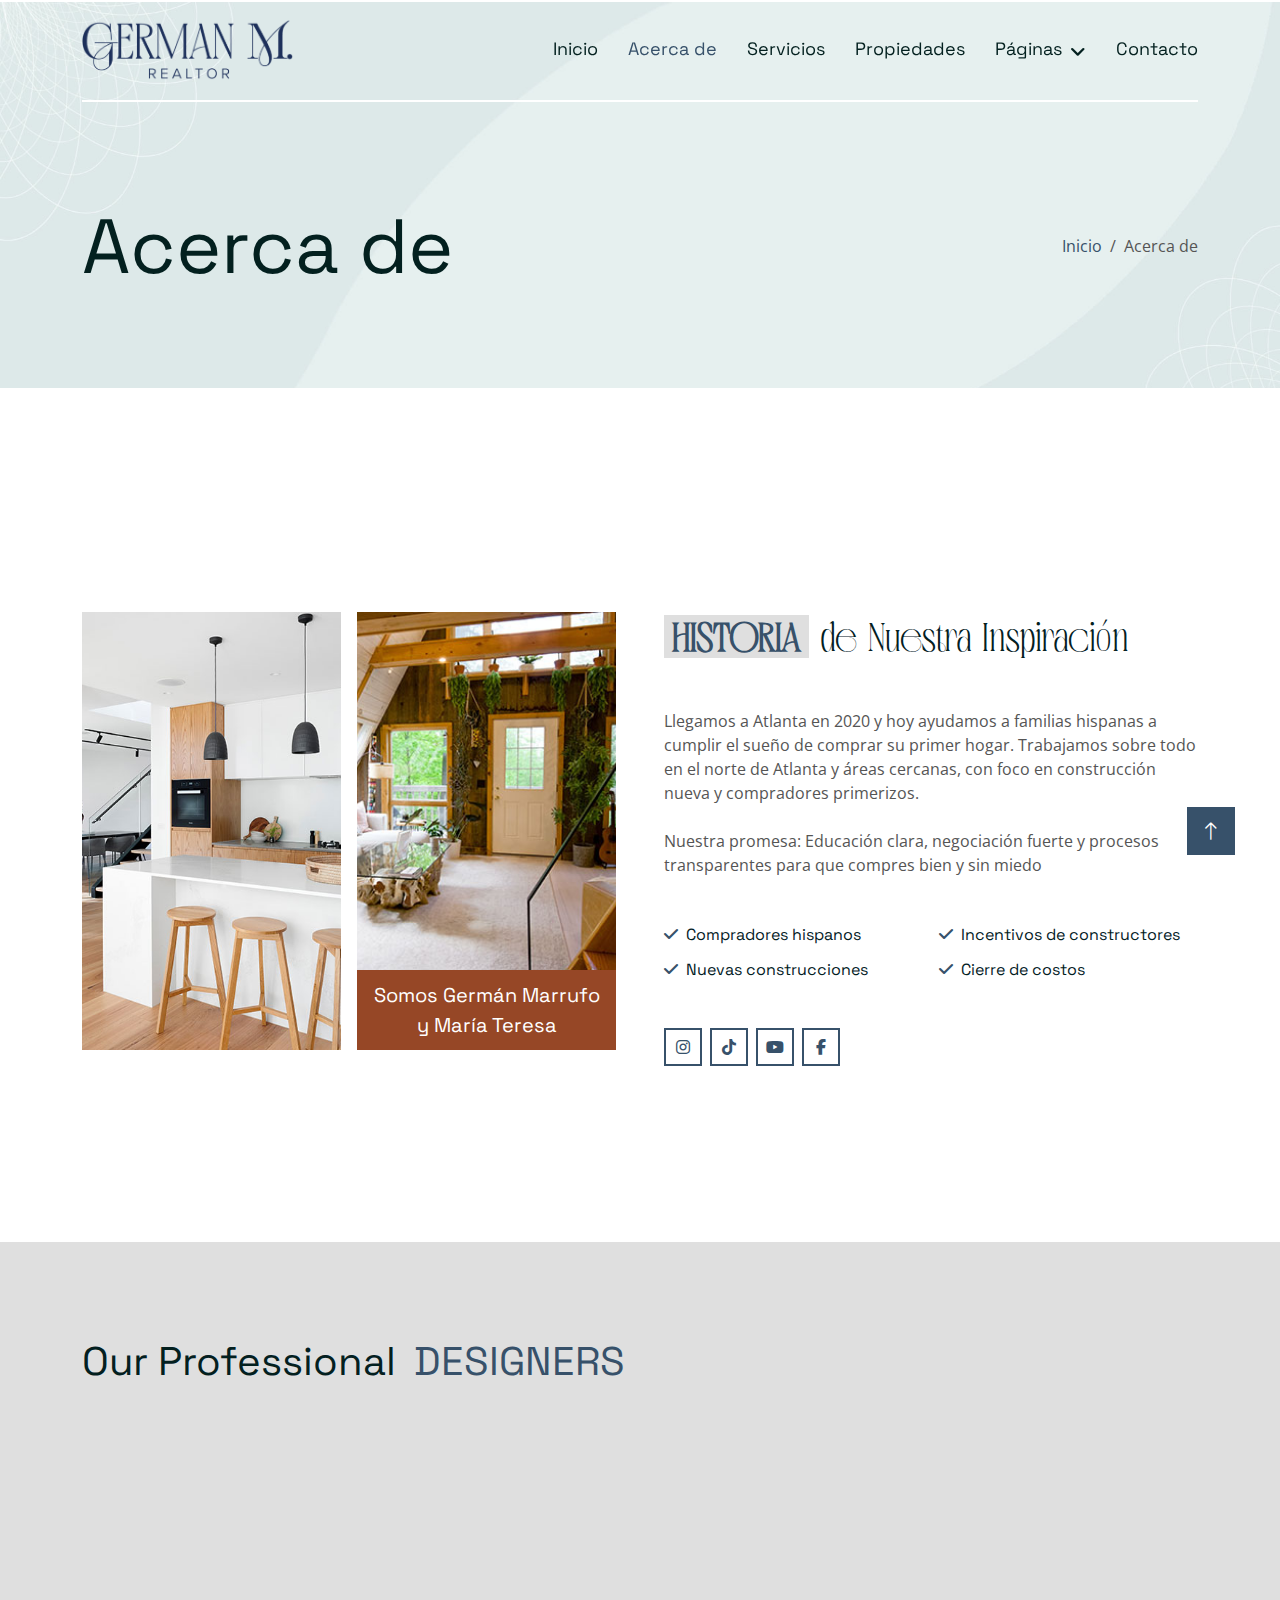
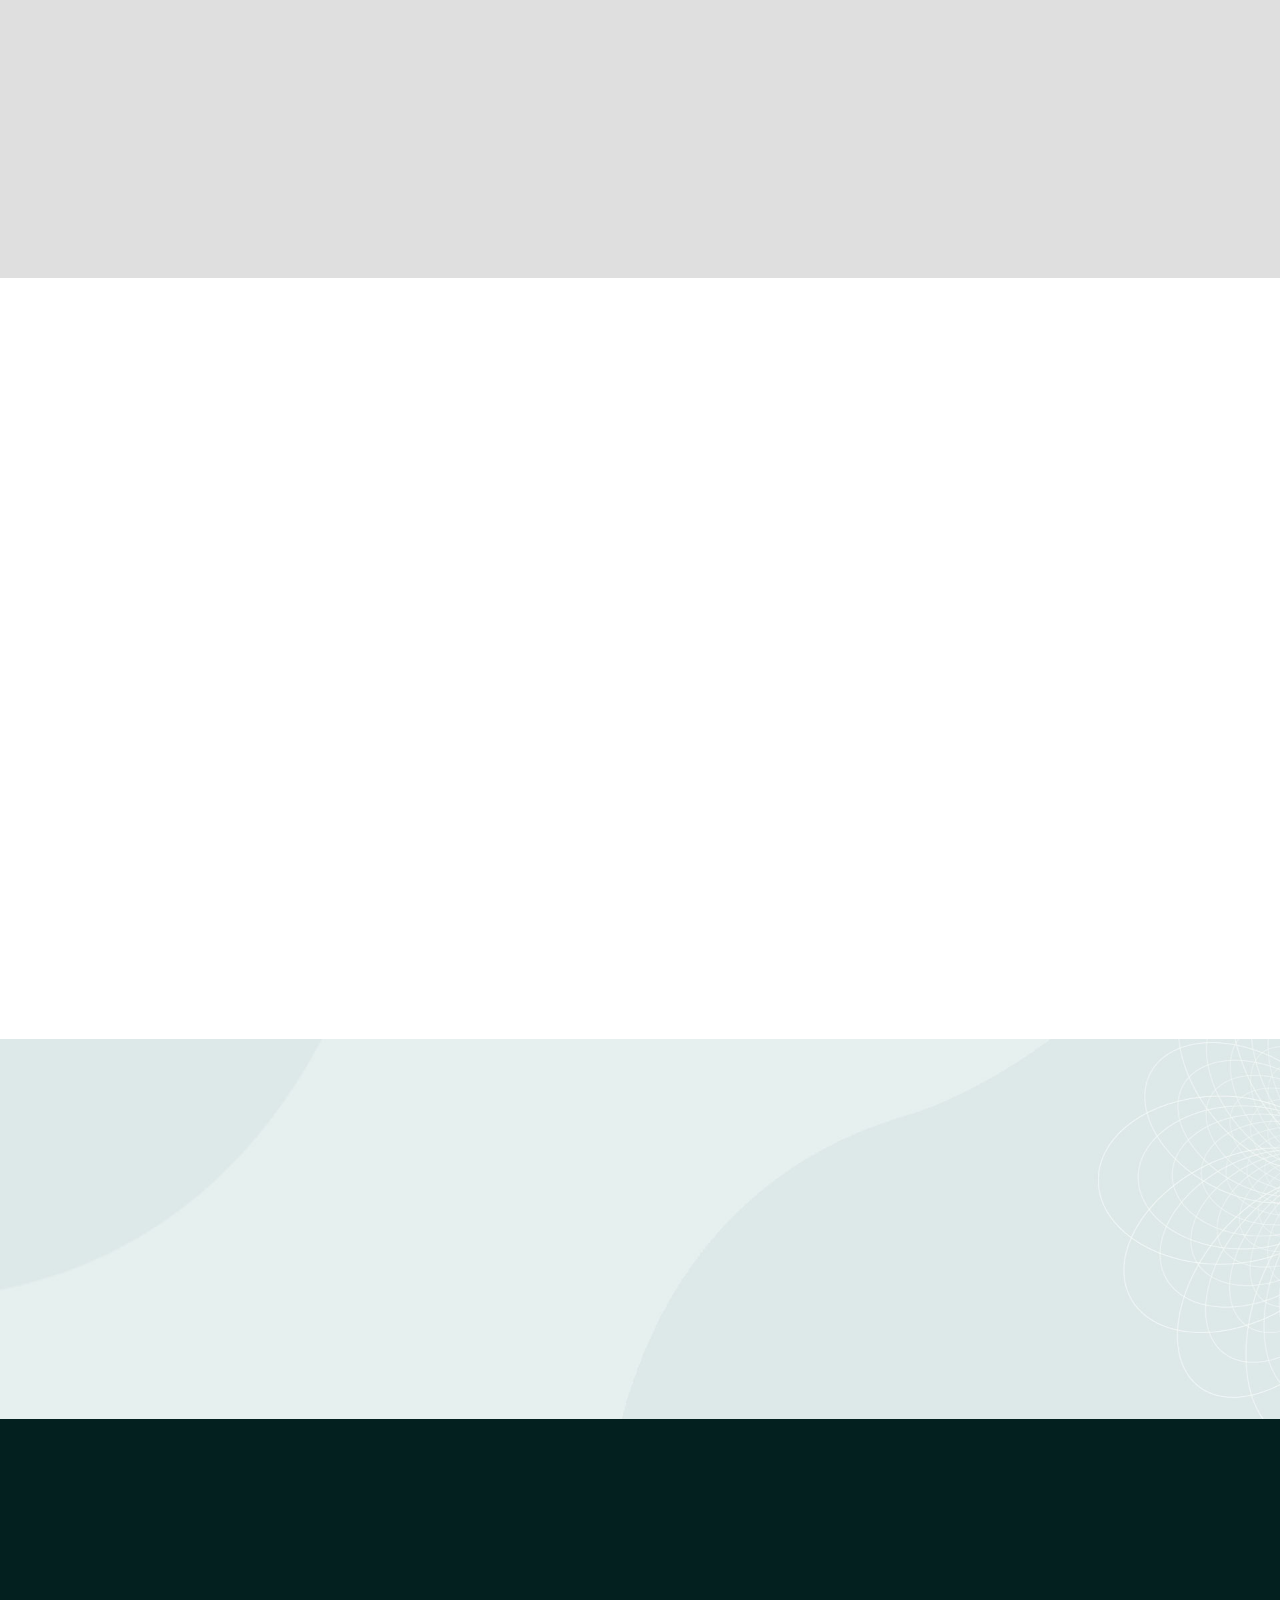
<file: about.html>
<!DOCTYPE html>
<html lang="en">

<head>
    <meta charset="utf-8">
    <title>German Marrufo - Real Estate Agent</title>
    <meta content="width=device-width, initial-scale=1.0" name="viewport">
    <meta content="" name="keywords">
    <meta content="" name="description">

    <!-- Favicon -->
    <link href="img/GermanMarrufoLogoChicoTransparente01.ico" rel="icon">

    <!-- Google Web Fonts -->
    <link rel="preconnect" href="https://fonts.googleapis.com">
    <link rel="preconnect" href="https://fonts.gstatic.com" crossorigin>
    <link href="https://fonts.googleapis.com/css2?family=Open+Sans&family=Space+Grotesk&display=swap" rel="stylesheet">

    <!-- Icon Font Stylesheet -->
    <link href="https://cdnjs.cloudflare.com/ajax/libs/font-awesome/6.5.1/css/all.min.css" rel="stylesheet">
    <link href="https://cdn.jsdelivr.net/npm/bootstrap-icons@1.4.1/font/bootstrap-icons.css" rel="stylesheet">

    <!-- Libraries Stylesheet -->
    <link href="lib/animate/animate.min.css" rel="stylesheet">
    <link href="lib/owlcarousel/assets/owl.carousel.min.css" rel="stylesheet">

    <!-- Customized Bootstrap Stylesheet -->
    <link href="css/bootstrap.min.css" rel="stylesheet">

    <!-- Template Stylesheet -->
    <link href="css/style.css" rel="stylesheet">
</head>

<body>
    <!-- Spinner Start -->
    <div id="spinner"
        class="show bg-white position-fixed translate-middle w-100 vh-100 top-50 start-50 d-flex align-items-center justify-content-center">
        <div class="spinner-grow text-primary" style="width: 3rem; height: 3rem;" role="status">
            <span class="sr-only">Loading...</span>
        </div>
    </div>
    <!-- Spinner End -->


    <!-- Navbar Start -->
    <div class="container-fluid sticky-top">
        <div class="container">
            <nav class="navbar navbar-expand-lg navbar-light border-bottom border-2 border-white">
                <a href="index.html" class="navbar-brand">
                    <img src="img/GermanMarrufoLogoTextoTransparente01.png" alt="German Marrufo" style="height: 60px;">
                </a>
                <button type="button" class="navbar-toggler ms-auto me-0" data-bs-toggle="collapse"
                    data-bs-target="#navbarCollapse">
                    <span class="navbar-toggler-icon"></span>
                </button>
                <div class="collapse navbar-collapse" id="navbarCollapse">
                    <div class="navbar-nav ms-auto">
                        <a href="index.html" class="nav-item nav-link">Inicio</a>
                        <a href="about.html" class="nav-item nav-link active">Acerca de</a>
                        <a href="service.html" class="nav-item nav-link">Servicios</a>
                        <a href="project.html" class="nav-item nav-link">Propiedades</a>
                        <div class="nav-item dropdown">
                            <a href="#" class="nav-link dropdown-toggle" data-bs-toggle="dropdown">Páginas</a>
                            <div class="dropdown-menu bg-light mt-2">
                                <a href="feature.html" class="dropdown-item">Características</a>
                                <a href="team.html" class="dropdown-item">Nuestro Equipo</a>
                                <a href="testimonial.html" class="dropdown-item">Testimonios</a>
                            </div>
                        </div>
                        <a href="contact.html" class="nav-item nav-link">Contacto</a>
                    </div>
                </div>
            </nav>
        </div>
    </div>
    <!-- Navbar End -->


    <!-- Hero Start -->
    <div class="container-fluid pb-5 bg-primary hero-header">
        <div class="container py-5">
            <div class="row g-3 align-items-center">
                <div class="col-lg-6 text-center text-lg-start">
                    <h1 class="display-1 mb-0 animated slideInLeft">Acerca de</h1>
                </div>
                <div class="col-lg-6 animated slideInRight">
                    <nav aria-label="breadcrumb">
                        <ol class="breadcrumb justify-content-center justify-content-lg-end mb-0">
                            <li class="breadcrumb-item"><a class="text-primary" href="index.html">Inicio</a></li>
                            <li class="breadcrumb-item text-secondary active" aria-current="page">Acerca de</li>
                        </ol>
                    </nav>
                </div>
            </div>
        </div>
    </div>
    <!-- Hero End -->


    <!-- About Start -->
    <div class="container-fluid py-5" style="padding-top: 6rem !important; padding-bottom: 6rem !important;">
        <div class="container py-5">
            <div class="row g-5" style="margin-top: 2rem; margin-bottom: 2rem;">
                <div class="col-lg-6">
                    <div class="row g-3 h-100">
                        <div class="col-6 wow fadeIn" data-wow-delay="0.1s">
                            <img class="img-fluid w-100 h-100" src="img/about-1.jpg" alt="" style="object-fit: cover;">
                        </div>
                        <div class="col-6 wow fadeIn d-flex flex-column" data-wow-delay="0.3s">
                            <img class="img-fluid w-100 flex-grow-1" src="img/about-2.jpg" alt="" style="object-fit: cover;">
                            <div class="d-flex align-items-center text-center bg-primary px-3 about-award-box" style="height: 80px;">
                                <h5 class="text-white lh-base mb-0">Somos Germán Marrufo y María Teresa</h5>
                            </div>
                        </div>
                    </div>
                </div>
                <div class="col-lg-6 wow fadeIn" data-wow-delay="0.5s">
                    <h1 class="mb-5 hero-title"><span class="text-uppercase text-primary bg-light px-2">Historia</span> de Nuestra
                        Inspiraci<span class="letter-n">ó</span>n</h1>
                        <p class="mb-4">Llegamos a Atlanta en 2020 y hoy ayudamos a familias hispanas a cumplir el sueño de comprar su primer hogar. Trabajamos sobre todo en el norte de Atlanta y áreas cercanas, con foco en construcción nueva y compradores primerizos.
                        </p>
                        <p class="mb-5">Nuestra promesa: Educación clara, negociación fuerte y procesos transparentes para que compres bien y sin miedo</p>
                    <div class="row g-3">
                        <div class="col-sm-6">
                            <h6 class="mb-3"><i class="fa fa-check text-primary me-2"></i>Compradores hispanos</h6>
                            <h6 class="mb-0"><i class="fa fa-check text-primary me-2"></i>Nuevas construcciones</h6>
                        </div>
                        <div class="col-sm-6">
                            <h6 class="mb-3"><i class="fa fa-check text-primary me-2"></i>Incentivos de constructores</h6>
                            <h6 class="mb-0"><i class="fa fa-check text-primary me-2"></i>Cierre de costos</h6>
                        </div>
                    </div>
                    <div class="d-flex align-items-center mt-5">
                        <a class="btn btn-outline-primary btn-square border-2 me-2" href="https://www.instagram.com/germanmrealtor/" target="_blank"><i
                                class="fab fa-instagram"></i></a>
                        <a class="btn btn-outline-primary btn-square border-2 me-2" href="https://www.tiktok.com/@germanmrealtor" target="_blank"><i
                                class="fab fa-tiktok"></i></a>
                        <a class="btn btn-outline-primary btn-square border-2 me-2" href="https://www.youtube.com/channel/UCGP82dCuR_O61IFl3ZWtmXw" target="_blank"><i
                                class="fab fa-youtube"></i></a>
                        <a class="btn btn-outline-primary btn-square border-2" href="https://www.facebook.com/germanmarrufo94/" target="_blank"><i
                                class="fab fa-facebook-f"></i></a>
                    </div>
                </div>
            </div>
        </div>
    </div>
    <!-- About End -->


    <!-- Team Start -->
    <div class="container-fluid bg-light py-5">
        <div class="container py-5">
            <h1 class="mb-5">Our Professional <span class="text-uppercase text-primary bg-light px-2">Designers</span>
            </h1>
            <div class="row g-4">
                <div class="col-md-6 col-lg-3 wow fadeIn" data-wow-delay="0.1s">
                    <div class="team-item position-relative overflow-hidden">
                        <img class="img-fluid w-100" src="img/team-1.jpg" alt="">
                        <div class="team-overlay">
                            <small class="mb-2">Architect</small>
                            <h4 class="lh-base text-light">Boris Johnson</h4>
                            <div class="d-flex justify-content-center">
                                <a class="btn btn-outline-primary btn-sm-square border-2 me-2" href="https://www.instagram.com/germanmrealtor/" target="_blank">
                                    <i class="fab fa-instagram"></i>
                                </a>
                                <a class="btn btn-outline-primary btn-sm-square border-2 me-2" href="https://www.tiktok.com/@germanmrealtor" target="_blank">
                                    <i class="fab fa-tiktok"></i>
                                </a>
                                <a class="btn btn-outline-primary btn-sm-square border-2 me-2" href="https://www.youtube.com/channel/UCGP82dCuR_O61IFl3ZWtmXw" target="_blank">
                                    <i class="fab fa-youtube"></i>
                                </a>
                                <a class="btn btn-outline-primary btn-sm-square border-2 me-2" href="https://www.facebook.com/germanmarrufo94/" target="_blank">
                                    <i class="fab fa-facebook-f"></i>
                                </a>
                            </div>
                        </div>
                    </div>
                </div>
                <div class="col-md-6 col-lg-3 wow fadeIn" data-wow-delay="0.3s">
                    <div class="team-item position-relative overflow-hidden">
                        <img class="img-fluid w-100" src="img/team-2.jpg" alt="">
                        <div class="team-overlay">
                            <small class="mb-2">Architect</small>
                            <h4 class="lh-base text-light">Donald Pakura</h4>
                            <div class="d-flex justify-content-center">
                                <a class="btn btn-outline-primary btn-sm-square border-2 me-2" href="https://www.instagram.com/germanmrealtor/" target="_blank">
                                    <i class="fab fa-instagram"></i>
                                </a>
                                <a class="btn btn-outline-primary btn-sm-square border-2 me-2" href="https://www.tiktok.com/@germanmrealtor" target="_blank">
                                    <i class="fab fa-tiktok"></i>
                                </a>
                                <a class="btn btn-outline-primary btn-sm-square border-2 me-2" href="https://www.youtube.com/channel/UCGP82dCuR_O61IFl3ZWtmXw" target="_blank">
                                    <i class="fab fa-youtube"></i>
                                </a>
                                <a class="btn btn-outline-primary btn-sm-square border-2 me-2" href="https://www.facebook.com/germanmarrufo94/" target="_blank">
                                    <i class="fab fa-facebook-f"></i>
                                </a>
                            </div>
                        </div>
                    </div>
                </div>
                <div class="col-md-6 col-lg-3 wow fadeIn" data-wow-delay="0.5s">
                    <div class="team-item position-relative overflow-hidden">
                        <img class="img-fluid w-100" src="img/team-3.jpg" alt="">
                        <div class="team-overlay">
                            <small class="mb-2">Architect</small>
                            <h4 class="lh-base text-light">Bradley Gordon</h4>
                            <div class="d-flex justify-content-center">
                                <a class="btn btn-outline-primary btn-sm-square border-2 me-2" href="https://www.instagram.com/germanmrealtor/" target="_blank">
                                    <i class="fab fa-instagram"></i>
                                </a>
                                <a class="btn btn-outline-primary btn-sm-square border-2 me-2" href="https://www.tiktok.com/@germanmrealtor" target="_blank">
                                    <i class="fab fa-tiktok"></i>
                                </a>
                                <a class="btn btn-outline-primary btn-sm-square border-2 me-2" href="https://www.youtube.com/channel/UCGP82dCuR_O61IFl3ZWtmXw" target="_blank">
                                    <i class="fab fa-youtube"></i>
                                </a>
                                <a class="btn btn-outline-primary btn-sm-square border-2 me-2" href="https://www.facebook.com/germanmarrufo94/" target="_blank">
                                    <i class="fab fa-facebook-f"></i>
                                </a>
                            </div>
                        </div>
                    </div>
                </div>
                <div class="col-md-6 col-lg-3 wow fadeIn" data-wow-delay="0.7s">
                    <div class="team-item position-relative overflow-hidden">
                        <img class="img-fluid w-100" src="img/team-4.jpg" alt="">
                        <div class="team-overlay">
                            <small class="mb-2">Architect</small>
                            <h4 class="lh-base text-light">Alexander Bell</h4>
                            <div class="d-flex justify-content-center">
                                <a class="btn btn-outline-primary btn-sm-square border-2 me-2" href="https://www.instagram.com/germanmrealtor/" target="_blank">
                                    <i class="fab fa-instagram"></i>
                                </a>
                                <a class="btn btn-outline-primary btn-sm-square border-2 me-2" href="https://www.tiktok.com/@germanmrealtor" target="_blank">
                                    <i class="fab fa-tiktok"></i>
                                </a>
                                <a class="btn btn-outline-primary btn-sm-square border-2 me-2" href="https://www.youtube.com/channel/UCGP82dCuR_O61IFl3ZWtmXw" target="_blank">
                                    <i class="fab fa-youtube"></i>
                                </a>
                                <a class="btn btn-outline-primary btn-sm-square border-2 me-2" href="https://www.facebook.com/germanmarrufo94/" target="_blank">
                                    <i class="fab fa-facebook-f"></i>
                                </a>
                            </div>
                        </div>
                    </div>
                </div>
            </div>
        </div>
    </div>
    <!-- Team End -->


    <!-- Feature Start -->
    <div class="container-fluid py-5">
        <div class="container py-5">
            <div class="text-center wow fadeIn" data-wow-delay="0.1s">
                <h1 class="mb-5 hero-title">Razones para <span class="text-uppercase text-primary bg-light px-2">ELEGIRNOS</span>
                </h1>
            </div>
            <div class="row g-5 align-items-center text-center">
                <div class="col-md-6 col-lg-4 wow fadeIn" data-wow-delay="0.1s">
                    <i class="fa fa-smile fa-5x text-primary mb-4"></i>
                    <h4 class="hero-title text-uppercase">Clientes Satisfechos</h4>
                    <p class="mb-0">Muchas familias latinas han confiado en nosotros para encontrar su hogar soñado. Su satisfacción es nuestro mayor logro.</p>
                </div>
                <div class="col-md-6 col-lg-4 wow fadeIn" data-wow-delay="0.3s">
                    <i class="fa fa-comments fa-5x text-primary mb-4"></i>
                    <h4 class="hero-title text-uppercase">Asesoría Personalizada</h4>
                    <p class="mb-0">Entendemos tus necesidades únicas y te ofrecemos soluciones a medida para cada etapa de tu búsqueda.</p>
                </div>
                <div class="col-md-6 col-lg-4 wow fadeIn" data-wow-delay="0.5s">
                    <i class="fa fa-eye fa-5x text-primary mb-4"></i>
                    <h4 class="hero-title text-uppercase">Proceso Transparente</h4>
                    <p class="mb-0">Te guiamos con claridad y honestidad, asegurando que cada paso sea comprensible y sin sorpresas.</p>
                </div>
                <div class="col-md-6 col-lg-4 wow fadeIn" data-wow-delay="0.1s">
                    <i class="fa fa-certificate fa-5x text-primary mb-4"></i>
                    <h4 class="hero-title text-uppercase">Profesional Certificado</h4>
                    <p class="mb-0">Un experto a tu lado, con las credenciales y el conocimiento para proteger tu inversión y tus intereses.</p>
                </div>
                <div class="col-md-6 col-lg-4 wow fadeIn" data-wow-delay="0.3s">
                    <i class="fa fa-dollar-sign fa-5x text-primary mb-4"></i>
                    <h4 class="hero-title text-uppercase">Opciones para tu Presupuesto</h4>
                    <p class="mb-0">Encontramos propiedades que se ajustan a tus posibilidades económicas, maximizando el valor de tu inversión.</p>
                </div>
                <div class="col-md-6 col-lg-4 wow fadeIn" data-wow-delay="0.5s">
                    <i class="fa fa-headset fa-5x text-primary mb-4"></i>
                    <h4 class="hero-title text-uppercase">Soporte Continuo</h4>
                    <p class="mb-0">Nuestro compromiso no termina con la compra; seguimos aquí para brindarte apoyo y resolver tus dudas.</p>
                </div>
            </div>
        </div>
    </div>
    <!-- Feature End -->


    <!-- Newsletter Start -->
    <div class="container-fluid bg-primary newsletter p-0">
        <div class="container p-0">
            <div class="row g-0 align-items-center">
                <div class="col-md-5 ps-lg-0 text-start wow fadeIn" data-wow-delay="0.2s">
                    <img class="img-fluid w-100" src="img/newsletter.jpg" alt="">
                </div>
                <div class="col-md-7 py-5 newsletter-text wow fadeIn" data-wow-delay="0.5s">
                    <div class="p-5">
                        <h1 class="mb-5">Subscribe the <span
                                class="text-uppercase text-primary bg-white px-2">Newsletter</span></h1>
                        <div class="position-relative w-100 mb-2">
                            <input class="form-control border-0 w-100 ps-4 pe-5" type="text"
                                placeholder="Enter Your Email" style="height: 60px;">
                            <button type="button" class="btn shadow-none position-absolute top-0 end-0 mt-2 me-2"><i
                                    class="fa fa-paper-plane text-primary fs-4"></i></button>
                        </div>
                        <p class="mb-0">Diam sed sed dolor stet amet eirmod</p>
                    </div>
                </div>
            </div>
        </div>
    </div>
    <!-- Newsletter End -->


    <!-- Footer Start -->
    <div class="container-fluid bg-dark text-white-50 footer pt-5">
        <div class="container py-5">
            <div class="row g-5">
                <div class="col-md-6 col-lg-3 wow fadeIn" data-wow-delay="0.1s">
                    <a href="index.html" class="d-inline-block mb-3">
                        <img src="img/German Marrufo Logo-01.png" alt="German Marrufo" style="height: 50px;">
                    </a>
                    <p class="mb-0">Tempor erat elitr rebum at clita. Diam dolor diam ipsum et tempor sit. Aliqu diam
                        amet diam et eos labore. Clita erat ipsum et lorem et sit, sed stet no labore lorem sit. Sanctus
                        clita duo justo et tempor</p>
                </div>
                <div class="col-md-6 col-lg-3 wow fadeIn" data-wow-delay="0.3s">
                    <h5 class="text-white mb-4">Contáctanos</h5>
                    <p><i class="fa fa-map-marker-alt me-3"></i>123 Street, New York, USA</p>
                    <p><i class="fa fa-phone-alt me-3"></i>+012 345 67890</p>
                    <p><i class="fa fa-envelope me-3"></i>info@example.com</p>
                    <div class="d-flex pt-2">
                        <a class="btn btn-outline-primary btn-square border-2 me-2" href="https://www.instagram.com/germanmrealtor/" target="_blank"><i
                                class="fab fa-instagram"></i></a>
                        <a class="btn btn-outline-primary btn-square border-2 me-2" href="https://www.tiktok.com/@germanmrealtor" target="_blank"><i
                                class="fab fa-tiktok"></i></a>
                        <a class="btn btn-outline-primary btn-square border-2 me-2" href="https://www.youtube.com/channel/UCGP82dCuR_O61IFl3ZWtmXw" target="_blank"><i
                                class="fab fa-youtube"></i></a>
                        <a class="btn btn-outline-primary btn-square border-2 me-2" href="https://www.facebook.com/germanmarrufo94/" target="_blank"><i
                                class="fab fa-facebook-f"></i></a>
                    </div>
                </div>
                <div class="col-md-6 col-lg-3 wow fadeIn" data-wow-delay="0.5s">
                    <h5 class="text-white mb-4">Enlaces Populares</h5>
                    <a class="btn btn-link" href="about.html">Acerca de Nosotros</a>
                    <a class="btn btn-link" href="contact.html">Contáctanos</a>
                    <a class="btn btn-link" href="#!">Política de Privacidad</a>
                    <a class="btn btn-link" href="#!">Términos y Condiciones</a>
                    <a class="btn btn-link" href="#!">Carreras</a>
                </div>
                <div class="col-md-6 col-lg-3 wow fadeIn" data-wow-delay="0.7s">
                    <h5 class="text-white mb-4">Nuestros Servicios</h5>
                    <a class="btn btn-link" href="service.html">Compra de Vivienda</a>
                    <a class="btn btn-link" href="service.html">Nueva Construcción</a>
                    <a class="btn btn-link" href="service.html">Venta de Propiedades</a>
                    <a class="btn btn-link" href="service.html">Pre-aprobación</a>
                    <a class="btn btn-link" href="service.html">Orientación Financiera</a>
                    <a class="btn btn-link" href="service.html">Relocation</a>
                    <a class="btn btn-link" href="service.html">Inversión</a>
                    <a class="btn btn-link" href="service.html">Tours Virtuales</a>
                </div>
            </div>
        </div>
        <div class="container wow fadeIn" data-wow-delay="0.1s">
            <div class="copyright">
                <div class="row">
                    <div class="col-md-6 text-center text-md-start mb-3 mb-md-0">
                        &copy; <a class="border-bottom" href="index.html">German Marrufo Real Estate</a>, Todos los Derechos Reservados.

                        <!--/*** This template is free as long as you keep the below author’s credit link/attribution link/backlink. ***/-->
                        <!--/*** If you'd like to use the template without the below author’s credit link/attribution link/backlink, ***/-->
                        <!--/*** you can purchase the Credit Removal License from "https://htmlcodex.com/credit-removal". ***/-->
                        Designed By <a class="border-bottom" href="https://htmlcodex.com">HTML Codex</a>. Distributed by
                        <a class="border-bottom" href="https://themewagon.com" target="_blank">ThemeWagon</a>
                    </div>
                    <div class="col-md-6 text-center text-md-end">
                        <div class="footer-menu">
                            <a href="index.html">Inicio</a>
                            <a href="#!">Cookies</a>
                            <a href="#!">Ayuda</a>
                            <a href="#!">Preguntas Frecuentes</a>
                        </div>
                    </div>
                </div>
            </div>
        </div>
    </div>
    <!-- Footer End -->


    <!-- Back to Top -->
    <a href="#" class="btn btn-lg btn-primary btn-lg-square back-to-top"><i class="bi bi-arrow-up"></i></a>


    <!-- JavaScript Libraries -->
    <script src="https://ajax.googleapis.com/ajax/libs/jquery/3.6.1/jquery.min.js"></script>
    <script src="https://cdn.jsdelivr.net/npm/bootstrap@5.0.0/dist/js/bootstrap.bundle.min.js"></script>
    <script src="lib/wow/wow.min.js"></script>
    <script src="lib/easing/easing.min.js"></script>
    <script src="lib/waypoints/waypoints.min.js"></script>
    <script src="lib/owlcarousel/owl.carousel.min.js"></script>

    <!-- Template Javascript -->
    <script src="js/main.js"></script>
</body>

</html>
</file>
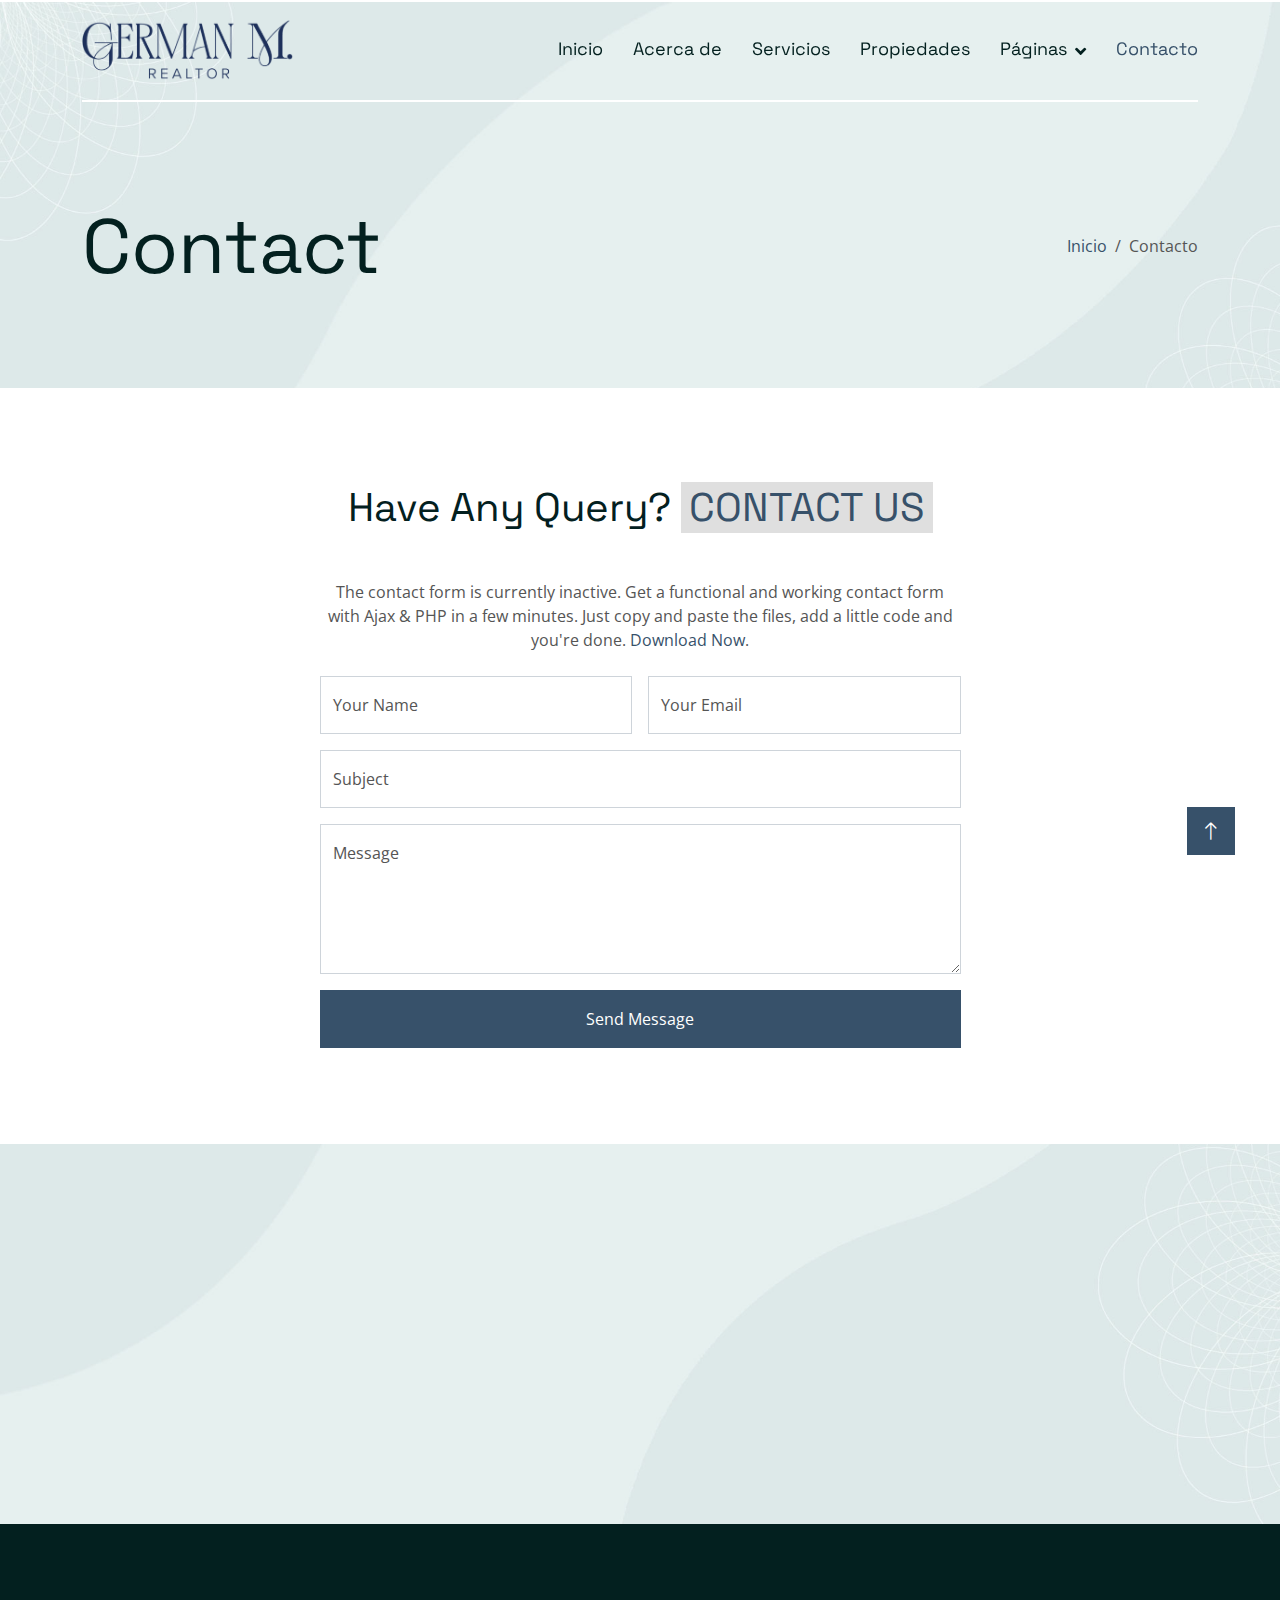
<file: contact.html>
<!DOCTYPE html>
<html lang="en">

<head>
    <meta charset="utf-8">
    <title>German Marrufo - Real Estate Agent</title>
    <meta content="width=device-width, initial-scale=1.0" name="viewport">
    <meta content="" name="keywords">
    <meta content="" name="description">

    <!-- Favicon -->
    <link href="img/GermanMarrufoLogoChicoTransparente01.ico" rel="icon">

    <!-- Google Web Fonts -->
    <link rel="preconnect" href="https://fonts.googleapis.com">
    <link rel="preconnect" href="https://fonts.gstatic.com" crossorigin>
    <link href="https://fonts.googleapis.com/css2?family=Open+Sans&family=Space+Grotesk&display=swap" rel="stylesheet">

    <!-- Icon Font Stylesheet -->
    <link href="https://cdnjs.cloudflare.com/ajax/libs/font-awesome/5.10.0/css/all.min.css" rel="stylesheet">
    <link href="https://cdn.jsdelivr.net/npm/bootstrap-icons@1.4.1/font/bootstrap-icons.css" rel="stylesheet">

    <!-- Libraries Stylesheet -->
    <link href="lib/animate/animate.min.css" rel="stylesheet">
    <link href="lib/owlcarousel/assets/owl.carousel.min.css" rel="stylesheet">

    <!-- Customized Bootstrap Stylesheet -->
    <link href="css/bootstrap.min.css" rel="stylesheet">

    <!-- Template Stylesheet -->
    <link href="css/style.css" rel="stylesheet">
</head>

<body>
    <!-- Spinner Start -->
    <div id="spinner"
        class="show bg-white position-fixed translate-middle w-100 vh-100 top-50 start-50 d-flex align-items-center justify-content-center">
        <div class="spinner-grow text-primary" style="width: 3rem; height: 3rem;" role="status">
            <span class="sr-only">Loading...</span>
        </div>
    </div>
    <!-- Spinner End -->


    <!-- Navbar Start -->
    <div class="container-fluid sticky-top">
        <div class="container">
            <nav class="navbar navbar-expand-lg navbar-light border-bottom border-2 border-white">
                <a href="index.html" class="navbar-brand">
                    <img src="img/GermanMarrufoLogoTextoTransparente01.png" alt="German Marrufo" style="height: 60px;">
                </a>
                <button type="button" class="navbar-toggler ms-auto me-0" data-bs-toggle="collapse"
                    data-bs-target="#navbarCollapse">
                    <span class="navbar-toggler-icon"></span>
                </button>
                <div class="collapse navbar-collapse" id="navbarCollapse">
                    <div class="navbar-nav ms-auto">
                        <a href="index.html" class="nav-item nav-link">Inicio</a>
                        <a href="about.html" class="nav-item nav-link">Acerca de</a>
                        <a href="service.html" class="nav-item nav-link">Servicios</a>
                        <a href="project.html" class="nav-item nav-link">Propiedades</a>
                        <div class="nav-item dropdown">
                            <a href="#!" class="nav-link dropdown-toggle" data-bs-toggle="dropdown">Páginas</a>
                            <div class="dropdown-menu bg-light mt-2">
                                <a href="feature.html" class="dropdown-item">Características</a>
                                <a href="team.html" class="dropdown-item">Nuestro Equipo</a>
                                <a href="testimonial.html" class="dropdown-item">Testimonios</a>
                            </div>
                        </div>
                        <a href="contact.html" class="nav-item nav-link active">Contacto</a>
                    </div>
                </div>
            </nav>
        </div>
    </div>
    <!-- Navbar End -->


    <!-- Hero Start -->
    <div class="container-fluid pb-5 bg-primary hero-header">
        <div class="container py-5">
            <div class="row g-3 align-items-center">
                <div class="col-lg-6 text-center text-lg-start">
                    <h1 class="display-1 mb-0 animated slideInLeft">Contact</h1>
                </div>
                <div class="col-lg-6 animated slideInRight">
                    <nav aria-label="breadcrumb">
                        <ol class="breadcrumb justify-content-center justify-content-lg-end mb-0">
                            <li class="breadcrumb-item"><a class="text-primary" href="index.html">Inicio</a></li>
                            <li class="breadcrumb-item text-secondary active" aria-current="page">Contacto</li>
                        </ol>
                    </nav>
                </div>
            </div>
        </div>
    </div>
    <!-- Hero End -->


    <!-- Contact Start -->
    <div class="container-fluid py-5">
        <div class="container py-5">
            <div class="text-center wow fadeIn" data-wow-delay="0.1s">
                <h1 class="mb-5">Have Any Query? <span class="text-uppercase text-primary bg-light px-2">Contact
                        Us</span></h1>
            </div>
            <div class="row justify-content-center">
                <div class="col-lg-7">
                    <p class="text-center mb-4">The contact form is currently inactive. Get a functional and working
                        contact form with Ajax & PHP in a few minutes. Just copy and paste the files, add a little code
                        and you're done. <a href="https://htmlcodex.com/contact-form">Download Now</a>.</p>
                    <div class="wow fadeIn" data-wow-delay="0.3s">
                        <form>
                            <div class="row g-3">
                                <div class="col-md-6">
                                    <div class="form-floating">
                                        <input type="text" class="form-control" id="name" placeholder="Your Name">
                                        <label for="name">Your Name</label>
                                    </div>
                                </div>
                                <div class="col-md-6">
                                    <div class="form-floating">
                                        <input type="email" class="form-control" id="email" placeholder="Your Email">
                                        <label for="email">Your Email</label>
                                    </div>
                                </div>
                                <div class="col-12">
                                    <div class="form-floating">
                                        <input type="text" class="form-control" id="subject" placeholder="Subject">
                                        <label for="subject">Subject</label>
                                    </div>
                                </div>
                                <div class="col-12">
                                    <div class="form-floating">
                                        <textarea class="form-control" placeholder="Leave a message here" id="message"
                                            style="height: 150px"></textarea>
                                        <label for="message">Message</label>
                                    </div>
                                </div>
                                <div class="col-12">
                                    <button class="btn btn-primary w-100 py-3" type="submit">Send Message</button>
                                </div>
                            </div>
                        </form>
                    </div>
                </div>
            </div>
        </div>
    </div>
    <!-- Contact End -->


    <!-- Newsletter Start -->
    <div class="container-fluid bg-primary newsletter p-0">
        <div class="container p-0">
            <div class="row g-0 align-items-center">
                <div class="col-md-5 ps-lg-0 text-start wow fadeIn" data-wow-delay="0.2s">
                    <img class="img-fluid w-100" src="img/newsletter.jpg" alt="">
                </div>
                <div class="col-md-7 py-5 newsletter-text wow fadeIn" data-wow-delay="0.5s">
                    <div class="p-5">
                        <h1 class="mb-5">Subscribe the <span
                                class="text-uppercase text-primary bg-white px-2">Newsletter</span></h1>
                        <div class="position-relative w-100 mb-2">
                            <input class="form-control border-0 w-100 ps-4 pe-5" type="text"
                                placeholder="Enter Your Email" style="height: 60px;">
                            <button type="button" class="btn shadow-none position-absolute top-0 end-0 mt-2 me-2"><i
                                    class="fa fa-paper-plane text-primary fs-4"></i></button>
                        </div>
                        <p class="mb-0">Diam sed sed dolor stet amet eirmod</p>
                    </div>
                </div>
            </div>
        </div>
    </div>
    <!-- Newsletter End -->


    <!-- Footer Start -->
    <div class="container-fluid bg-dark text-white-50 footer pt-5">
        <div class="container py-5">
            <div class="row g-5">
                <div class="col-md-6 col-lg-3 wow fadeIn" data-wow-delay="0.1s">
                    <a href="index.html" class="d-inline-block mb-3">
                        <img src="img/German Marrufo Logo-01.png" alt="German Marrufo" style="height: 50px;">
                    </a>
                    <p class="mb-0">Tempor erat elitr rebum at clita. Diam dolor diam ipsum et tempor sit. Aliqu diam
                        amet diam et eos labore. Clita erat ipsum et lorem et sit, sed stet no labore lorem sit. Sanctus
                        clita duo justo et tempor</p>
                </div>
                <div class="col-md-6 col-lg-3 wow fadeIn" data-wow-delay="0.3s">
                    <h5 class="text-white mb-4">Contáctanos</h5>
                    <p><i class="fa fa-map-marker-alt me-3"></i>123 Street, New York, USA</p>
                    <p><i class="fa fa-phone-alt me-3"></i>+012 345 67890</p>
                    <p><i class="fa fa-envelope me-3"></i>info@example.com</p>
                    <div class="d-flex pt-2">
                        <a class="btn btn-outline-primary btn-square border-2 me-2" href="#!"><i
                                class="fab fa-twitter"></i></a>
                        <a class="btn btn-outline-primary btn-square border-2 me-2" href="#!"><i
                                class="fab fa-facebook-f"></i></a>
                        <a class="btn btn-outline-primary btn-square border-2 me-2" href="#!"><i
                                class="fab fa-youtube"></i></a>
                        <a class="btn btn-outline-primary btn-square border-2 me-2" href="#!"><i
                                class="fab fa-instagram"></i></a>
                        <a class="btn btn-outline-primary btn-square border-2 me-2" href="#!"><i
                                class="fab fa-linkedin-in"></i></a>
                    </div>
                </div>
                <div class="col-md-6 col-lg-3 wow fadeIn" data-wow-delay="0.5s">
                    <h5 class="text-white mb-4">Enlaces Populares</h5>
                    <a class="btn btn-link" href="about.html">Acerca de Nosotros</a>
                    <a class="btn btn-link" href="contact.html">Contáctanos</a>
                    <a class="btn btn-link" href="#!">Política de Privacidad</a>
                    <a class="btn btn-link" href="#!">Términos y Condiciones</a>
                    <a class="btn btn-link" href="#!">Carreras</a>
                </div>
                <div class="col-md-6 col-lg-3 wow fadeIn" data-wow-delay="0.7s">
                    <h5 class="text-white mb-4">Nuestros Servicios</h5>
                    <a class="btn btn-link" href="service.html">Compra de Vivienda</a>
                    <a class="btn btn-link" href="service.html">Venta de Propiedades</a>
                    <a class="btn btn-link" href="service.html">Asesoramiento Inmobiliario</a>
                    <a class="btn btn-link" href="service.html">Acompañamiento Personal</a>
                    <a class="btn btn-link" href="service.html">Evaluación de Propiedades</a>
                </div>
            </div>
        </div>
        <div class="container wow fadeIn" data-wow-delay="0.1s">
            <div class="copyright">
                <div class="row">
                    <div class="col-md-6 text-center text-md-start mb-3 mb-md-0">
                        &copy; <a class="border-bottom" href="index.html">German Marrufo Real Estate</a>, Todos los Derechos Reservados.

                        <!--/*** This template is free as long as you keep the below author’s credit link/attribution link/backlink. ***/-->
                        <!--/*** If you'd like to use the template without the below author’s credit link/attribution link/backlink, ***/-->
                        <!--/*** you can purchase the Credit Removal License from "https://htmlcodex.com/credit-removal". ***/-->
                        Designed By <a class="border-bottom" href="https://htmlcodex.com">HTML Codex</a>. Distributed by
                        <a class="border-bottom" href="https://themewagon.com" target="_blank">ThemeWagon</a>
                    </div>
                    <div class="col-md-6 text-center text-md-end">
                        <div class="footer-menu">
                            <a href="index.html">Inicio</a>
                            <a href="#!">Cookies</a>
                            <a href="#!">Ayuda</a>
                            <a href="#!">Preguntas Frecuentes</a>
                        </div>
                    </div>
                </div>
            </div>
        </div>
    </div>
    <!-- Footer End -->


    <!-- Back to Top -->
    <a href="#!" class="btn btn-lg btn-primary btn-lg-square back-to-top"><i class="bi bi-arrow-up"></i></a>


    <!-- JavaScript Libraries -->
    <script src="https://ajax.googleapis.com/ajax/libs/jquery/3.6.1/jquery.min.js"></script>
    <script src="https://cdn.jsdelivr.net/npm/bootstrap@5.0.0/dist/js/bootstrap.bundle.min.js"></script>
    <script src="lib/wow/wow.min.js"></script>
    <script src="lib/easing/easing.min.js"></script>
    <script src="lib/waypoints/waypoints.min.js"></script>
    <script src="lib/owlcarousel/owl.carousel.min.js"></script>

    <!-- Template Javascript -->
    <script src="js/main.js"></script>
</body>

</html>
</file>
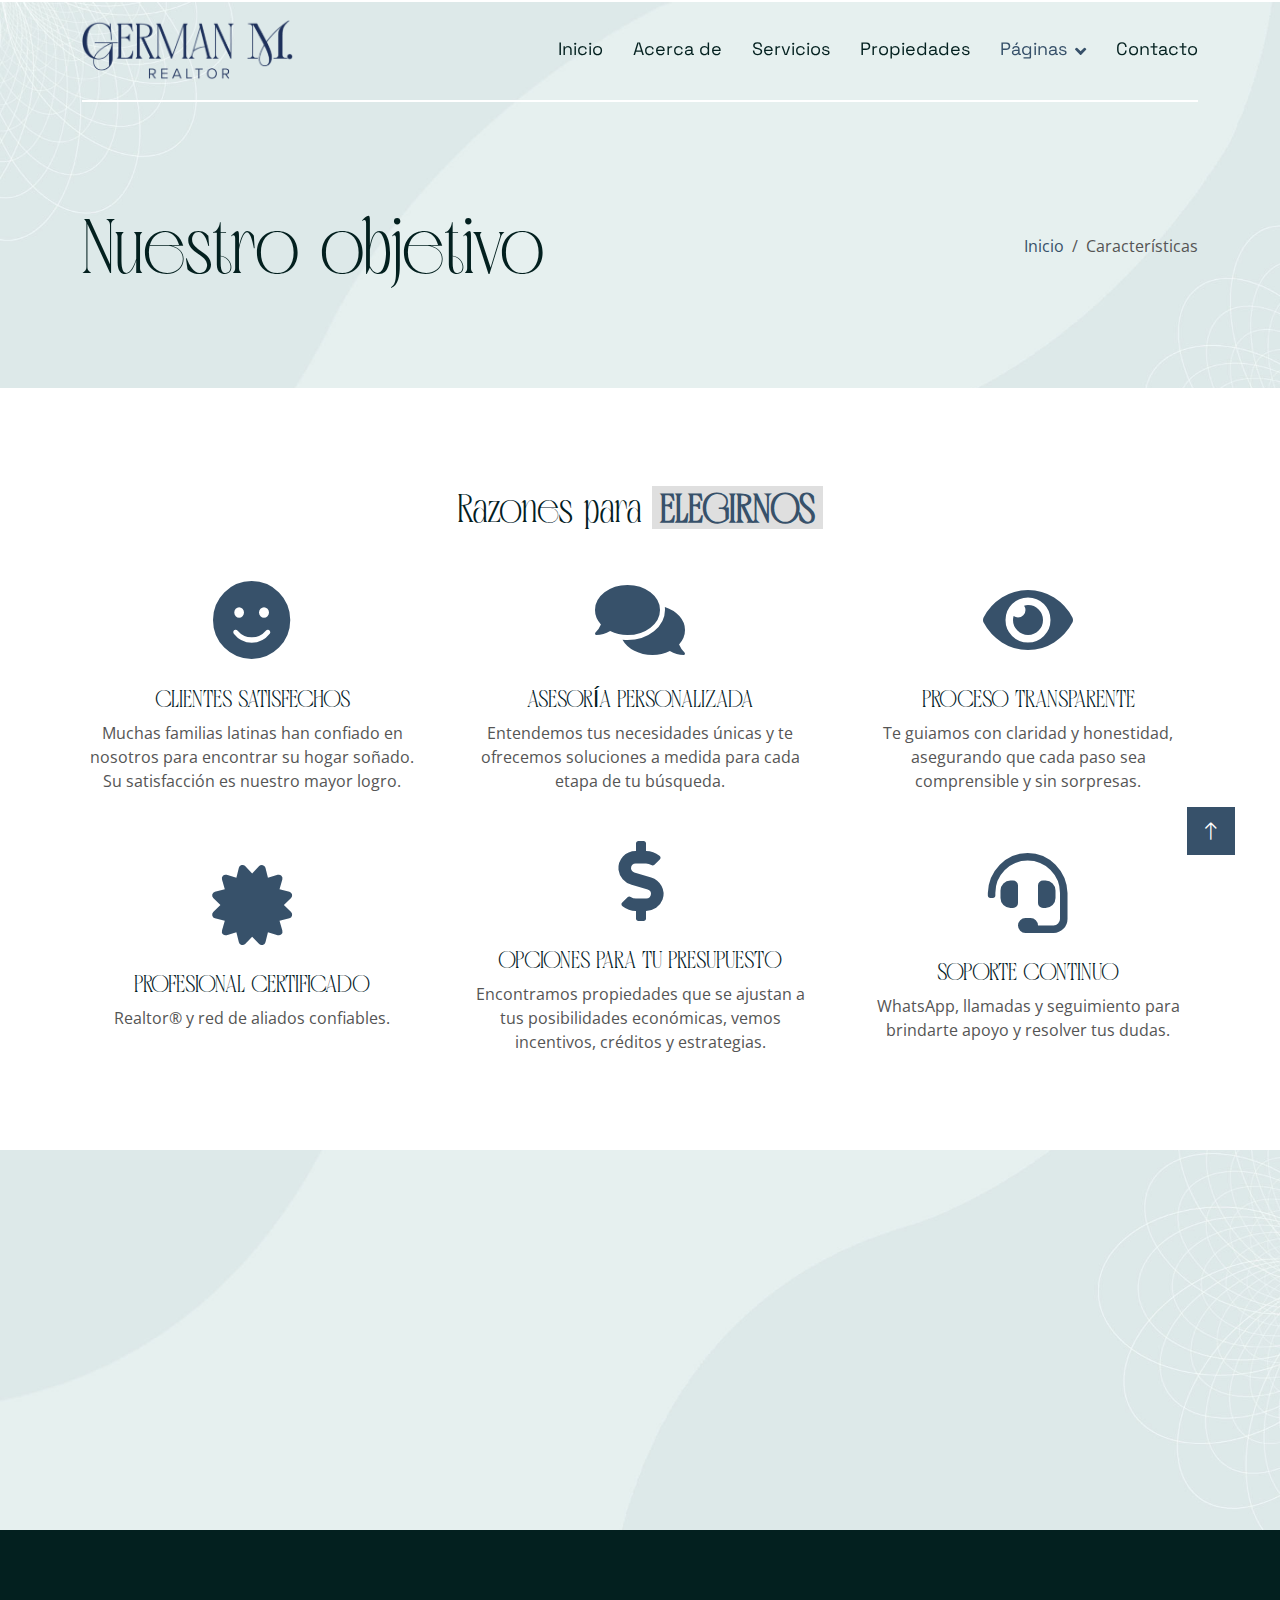
<file: feature.html>
<!DOCTYPE html>
<html lang="en">

<head>
    <meta charset="utf-8">
    <title>German Marrufo - Real Estate Agent</title>
    <meta content="width=device-width, initial-scale=1.0" name="viewport">
    <meta content="" name="keywords">
    <meta content="" name="description">

    <!-- Favicon -->
    <link href="img/GermanMarrufoLogoChicoTransparente01.ico" rel="icon">

    <!-- Google Web Fonts -->
    <link rel="preconnect" href="https://fonts.googleapis.com">
    <link rel="preconnect" href="https://fonts.gstatic.com" crossorigin>
    <link href="https://fonts.googleapis.com/css2?family=Open+Sans&family=Space+Grotesk&display=swap" rel="stylesheet">

    <!-- Icon Font Stylesheet -->
    <link href="https://cdnjs.cloudflare.com/ajax/libs/font-awesome/5.10.0/css/all.min.css" rel="stylesheet">
    <link href="https://cdn.jsdelivr.net/npm/bootstrap-icons@1.4.1/font/bootstrap-icons.css" rel="stylesheet">

    <!-- Libraries Stylesheet -->
    <link href="lib/animate/animate.min.css" rel="stylesheet">
    <link href="lib/owlcarousel/assets/owl.carousel.min.css" rel="stylesheet">

    <!-- Customized Bootstrap Stylesheet -->
    <link href="css/bootstrap.min.css" rel="stylesheet">

    <!-- Template Stylesheet -->
    <link href="css/style.css" rel="stylesheet">
</head>

<body>
    <!-- Spinner Start -->
    <div id="spinner"
        class="show bg-white position-fixed translate-middle w-100 vh-100 top-50 start-50 d-flex align-items-center justify-content-center">
        <div class="spinner-grow text-primary" style="width: 3rem; height: 3rem;" role="status">
            <span class="sr-only">Loading...</span>
        </div>
    </div>
    <!-- Spinner End -->


    <!-- Navbar Start -->
    <div class="container-fluid sticky-top">
        <div class="container">
            <nav class="navbar navbar-expand-lg navbar-light border-bottom border-2 border-white">
                <a href="index.html" class="navbar-brand">
                    <img src="img/GermanMarrufoLogoTextoTransparente01.png" alt="German Marrufo" style="height: 60px;">
                </a>
                <button type="button" class="navbar-toggler ms-auto me-0" data-bs-toggle="collapse"
                    data-bs-target="#navbarCollapse">
                    <span class="navbar-toggler-icon"></span>
                </button>
                <div class="collapse navbar-collapse" id="navbarCollapse">
                    <div class="navbar-nav ms-auto">
                        <a href="index.html" class="nav-item nav-link">Inicio</a>
                        <a href="about.html" class="nav-item nav-link">Acerca de</a>
                        <a href="service.html" class="nav-item nav-link">Servicios</a>
                        <a href="project.html" class="nav-item nav-link">Propiedades</a>
                        <div class="nav-item dropdown">
                            <a href="#!" class="nav-link dropdown-toggle active" data-bs-toggle="dropdown">Páginas</a>
                            <div class="dropdown-menu bg-light mt-2">
                                <a href="feature.html" class="dropdown-item active">Características</a>
                                <a href="team.html" class="dropdown-item">Nuestro Equipo</a>
                                <a href="testimonial.html" class="dropdown-item">Testimonios</a>
                            </div>
                        </div>
                        <a href="contact.html" class="nav-item nav-link">Contacto</a>
                    </div>
                </div>
            </nav>
        </div>
    </div>
    <!-- Navbar End -->


    <!-- Hero Start -->
    <div class="container-fluid pb-5 bg-primary hero-header">
        <div class="container py-5">
            <div class="row g-3 align-items-center">
                <div class="col-lg-6 text-center text-lg-start">
                    <h1 class="display-1 mb-0 animated slideInLeft hero-title">Nuestro objetivo</h1>
                </div>
                <div class="col-lg-6 animated slideInRight">
                    <nav aria-label="breadcrumb">
                        <ol class="breadcrumb justify-content-center justify-content-lg-end mb-0">
                            <li class="breadcrumb-item"><a class="text-primary" href="index.html">Inicio</a></li>
                            <li class="breadcrumb-item text-secondary active" aria-current="page">Características</li>
                        </ol>
                    </nav>
                </div>
            </div>
        </div>
    </div>
    <!-- Hero End -->


    <!-- Feature Start -->
    <div class="container-fluid py-5">
        <div class="container py-5">
            <div class="text-center wow fadeIn" data-wow-delay="0.1s">
                <h1 class="mb-5 hero-title">Razones para <span class="text-uppercase text-primary bg-light px-2">ELEGIRNOS</span>
                </h1>
            </div>
            <div class="row g-5 align-items-center text-center">
                <div class="col-md-6 col-lg-4 wow fadeIn" data-wow-delay="0.1s">
                    <i class="fa fa-smile fa-5x text-primary mb-4"></i>
                    <h4 class="hero-title text-uppercase">Clientes Satisfechos</h4>
                    <p class="mb-0">Muchas familias latinas han confiado en nosotros para encontrar su hogar soñado. Su satisfacción es nuestro mayor logro.</p>
                </div>
                <div class="col-md-6 col-lg-4 wow fadeIn" data-wow-delay="0.3s">
                    <i class="fa fa-comments fa-5x text-primary mb-4"></i>
                    <h4 class="hero-title text-uppercase">Asesoría Personalizada</h4>
                    <p class="mb-0">Entendemos tus necesidades únicas y te ofrecemos soluciones a medida para cada etapa de tu búsqueda.</p>
                </div>
                <div class="col-md-6 col-lg-4 wow fadeIn" data-wow-delay="0.5s">
                    <i class="fa fa-eye fa-5x text-primary mb-4"></i>
                    <h4 class="hero-title text-uppercase">Proceso Transparente</h4>
                    <p class="mb-0">Te guiamos con claridad y honestidad, asegurando que cada paso sea comprensible y sin sorpresas.</p>
                </div>
                <div class="col-md-6 col-lg-4 wow fadeIn" data-wow-delay="0.1s">
                    <i class="fa fa-certificate fa-5x text-primary mb-4"></i>
                    <h4 class="hero-title text-uppercase">Profesional Certificado</h4>
                    <p class="mb-0">Realtor® y red de aliados confiables.</p>
                </div>
                <div class="col-md-6 col-lg-4 wow fadeIn" data-wow-delay="0.3s">
                    <i class="fa fa-dollar-sign fa-5x text-primary mb-4"></i>
                    <h4 class="hero-title text-uppercase">Opciones para tu Presupuesto</h4>
                    <p class="mb-0">Encontramos propiedades que se ajustan a tus posibilidades económicas, vemos incentivos, créditos y estrategias.</p>
                </div>
                <div class="col-md-6 col-lg-4 wow fadeIn" data-wow-delay="0.5s">
                    <i class="fa fa-headset fa-5x text-primary mb-4"></i>
                    <h4 class="hero-title text-uppercase">Soporte Continuo</h4>
                    <p class="mb-0">WhatsApp, llamadas y seguimiento para brindarte apoyo y resolver tus dudas.</p>
                </div>
            </div>
        </div>
    </div>
    <!-- Feature End -->


    <!-- Newsletter Start -->
    <div class="container-fluid bg-primary newsletter p-0">
        <div class="container p-0">
            <div class="row g-0 align-items-center">
                <div class="col-md-5 ps-lg-0 text-start wow fadeIn" data-wow-delay="0.2s">
                    <img class="img-fluid w-100" src="img/newsletter.jpg" alt="">
                </div>
                <div class="col-md-7 py-5 newsletter-text wow fadeIn" data-wow-delay="0.5s">
                    <div class="p-5">
                        <h1 class="mb-5">Subscribe the <span
                                class="text-uppercase text-primary bg-white px-2">Newsletter</span></h1>
                        <div class="position-relative w-100 mb-2">
                            <input class="form-control border-0 w-100 ps-4 pe-5" type="text"
                                placeholder="Enter Your Email" style="height: 60px;">
                            <button type="button" class="btn shadow-none position-absolute top-0 end-0 mt-2 me-2"><i
                                    class="fa fa-paper-plane text-primary fs-4"></i></button>
                        </div>
                        <p class="mb-0">Diam sed sed dolor stet amet eirmod</p>
                    </div>
                </div>
            </div>
        </div>
    </div>
    <!-- Newsletter End -->


    <!-- Footer Start -->
    <div class="container-fluid bg-dark text-white-50 footer pt-5">
        <div class="container py-5">
            <div class="row g-5">
                <div class="col-md-6 col-lg-3 wow fadeIn" data-wow-delay="0.1s">
                    <a href="index.html" class="d-inline-block mb-3">
                        <img src="img/German Marrufo Logo-01.png" alt="German Marrufo" style="height: 50px;">
                    </a>
                    <p class="mb-0">Tempor erat elitr rebum at clita. Diam dolor diam ipsum et tempor sit. Aliqu diam
                        amet diam et eos labore. Clita erat ipsum et lorem et sit, sed stet no labore lorem sit. Sanctus
                        clita duo justo et tempor</p>
                </div>
                <div class="col-md-6 col-lg-3 wow fadeIn" data-wow-delay="0.3s">
                    <h5 class="text-white mb-4">Contáctanos</h5>
                    <p><i class="fa fa-map-marker-alt me-3"></i>123 Street, New York, USA</p>
                    <p><i class="fa fa-phone-alt me-3"></i>+012 345 67890</p>
                    <p><i class="fa fa-envelope me-3"></i>info@example.com</p>
                    <div class="d-flex pt-2">
                        <a class="btn btn-outline-primary btn-square border-2 me-2" href="#!"><i
                                class="fab fa-twitter"></i></a>
                        <a class="btn btn-outline-primary btn-square border-2 me-2" href="#!"><i
                                class="fab fa-facebook-f"></i></a>
                        <a class="btn btn-outline-primary btn-square border-2 me-2" href="#!"><i
                                class="fab fa-youtube"></i></a>
                        <a class="btn btn-outline-primary btn-square border-2 me-2" href="#!"><i
                                class="fab fa-instagram"></i></a>
                        <a class="btn btn-outline-primary btn-square border-2 me-2" href="#!"><i
                                class="fab fa-linkedin-in"></i></a>
                    </div>
                </div>
                <div class="col-md-6 col-lg-3 wow fadeIn" data-wow-delay="0.5s">
                    <h5 class="text-white mb-4">Enlaces Populares</h5>
                    <a class="btn btn-link" href="about.html">Acerca de Nosotros</a>
                    <a class="btn btn-link" href="contact.html">Contáctanos</a>
                    <a class="btn btn-link" href="#!">Política de Privacidad</a>
                    <a class="btn btn-link" href="#!">Términos y Condiciones</a>
                    <a class="btn btn-link" href="#!">Carreras</a>
                </div>
                <div class="col-md-6 col-lg-3 wow fadeIn" data-wow-delay="0.7s">
                    <h5 class="text-white mb-4">Nuestros Servicios</h5>
                    <a class="btn btn-link" href="service.html">Compra de Vivienda</a>
                    <a class="btn btn-link" href="service.html">Venta de Propiedades</a>
                    <a class="btn btn-link" href="service.html">Asesoramiento Inmobiliario</a>
                    <a class="btn btn-link" href="service.html">Acompañamiento Personal</a>
                    <a class="btn btn-link" href="service.html">Evaluación de Propiedades</a>
                </div>
            </div>
        </div>
        <div class="container wow fadeIn" data-wow-delay="0.1s">
            <div class="copyright">
                <div class="row">
                    <div class="col-md-6 text-center text-md-start mb-3 mb-md-0">
                        &copy; <a class="border-bottom" href="index.html">German Marrufo Real Estate</a>, Todos los Derechos Reservados.

                        <!--/*** This template is free as long as you keep the below author’s credit link/attribution link/backlink. ***/-->
                        <!--/*** If you'd like to use the template without the below author’s credit link/attribution link/backlink, ***/-->
                        <!--/*** you can purchase the Credit Removal License from "https://htmlcodex.com/credit-removal". ***/-->
                        Designed By <a class="border-bottom" href="https://htmlcodex.com">HTML Codex</a>. Distributed by
                        <a class="border-bottom" href="https://themewagon.com" target="_blank">ThemeWagon</a>
                    </div>
                    <div class="col-md-6 text-center text-md-end">
                        <div class="footer-menu">
                            <a href="index.html">Inicio</a>
                            <a href="#!">Cookies</a>
                            <a href="#!">Ayuda</a>
                            <a href="#!">Preguntas Frecuentes</a>
                        </div>
                    </div>
                </div>
            </div>
        </div>
    </div>
    <!-- Footer End -->


    <!-- Back to Top -->
    <a href="#!" class="btn btn-lg btn-primary btn-lg-square back-to-top"><i class="bi bi-arrow-up"></i></a>


    <!-- JavaScript Libraries -->
    <script src="https://ajax.googleapis.com/ajax/libs/jquery/3.6.1/jquery.min.js"></script>
    <script src="https://cdn.jsdelivr.net/npm/bootstrap@5.0.0/dist/js/bootstrap.bundle.min.js"></script>
    <script src="lib/wow/wow.min.js"></script>
    <script src="lib/easing/easing.min.js"></script>
    <script src="lib/waypoints/waypoints.min.js"></script>
    <script src="lib/owlcarousel/owl.carousel.min.js"></script>

    <!-- Template Javascript -->
    <script src="js/main.js"></script>
</body>

</html>
</file>
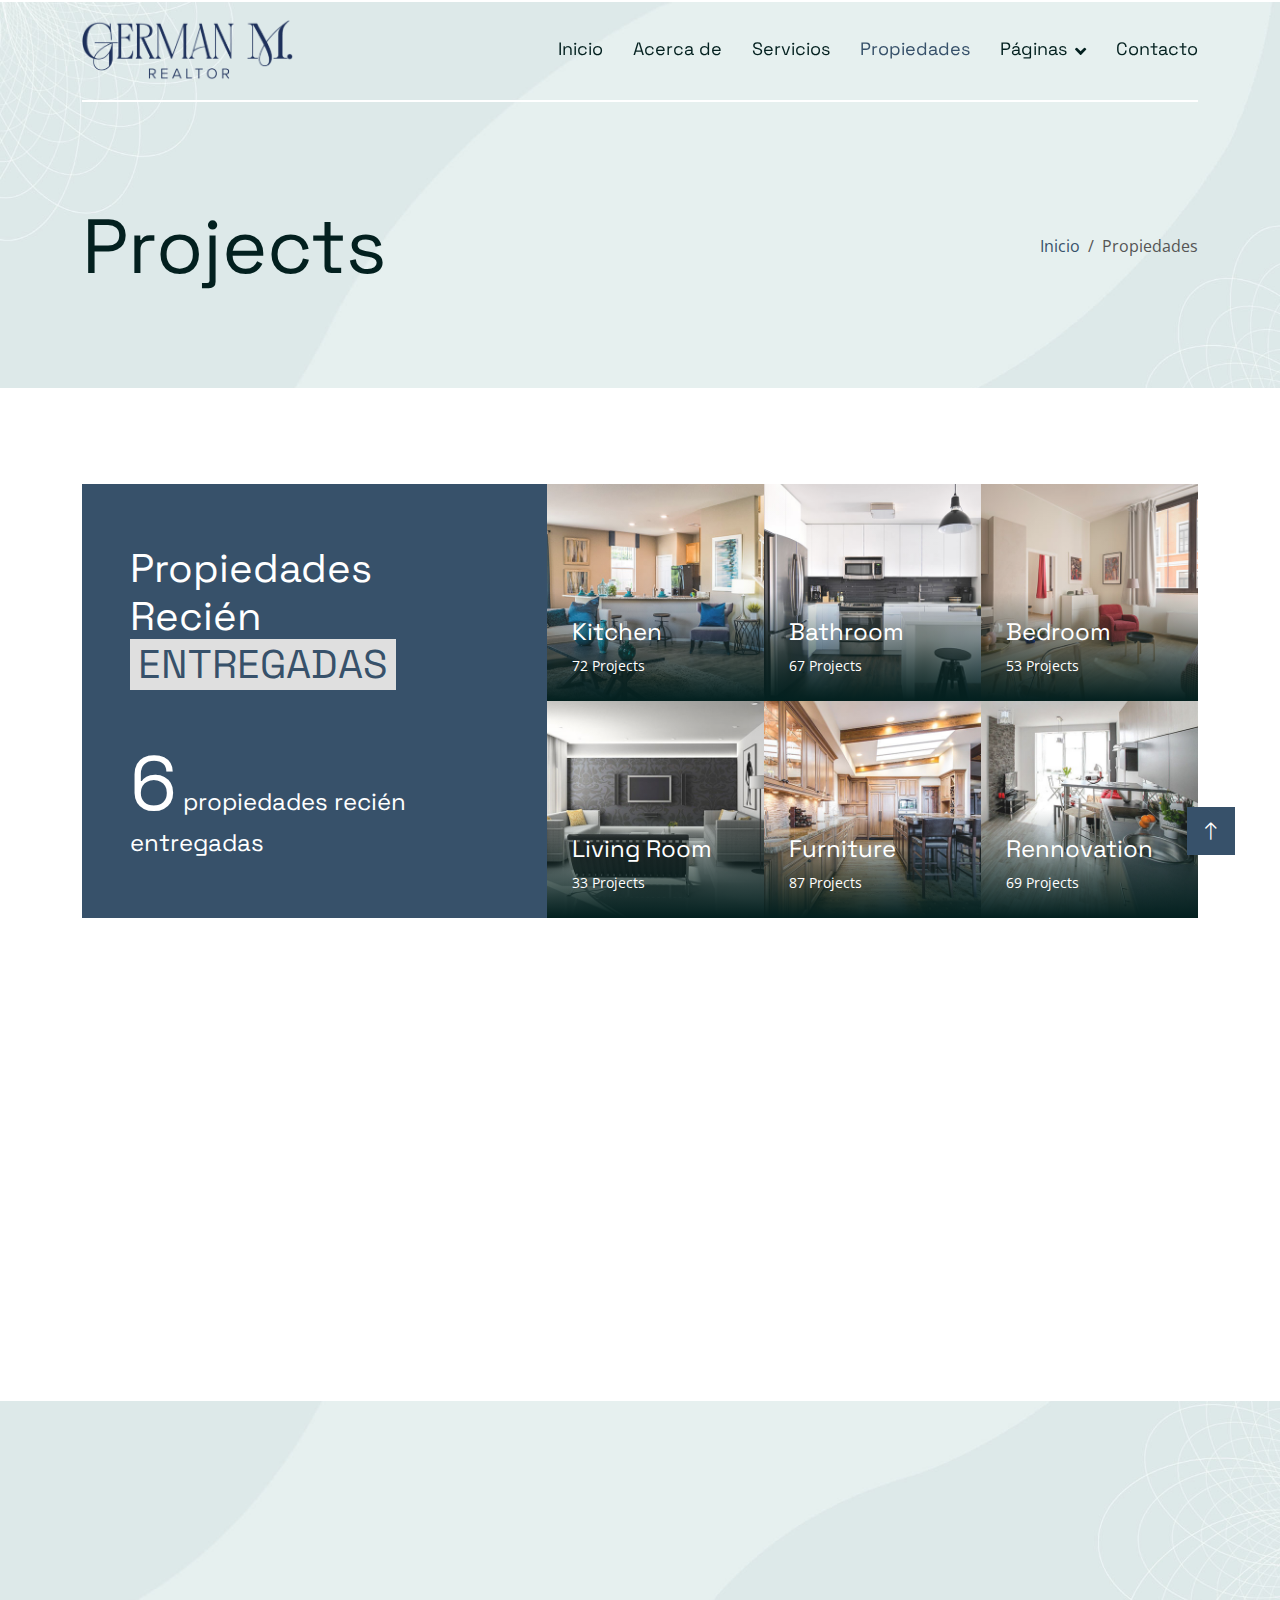
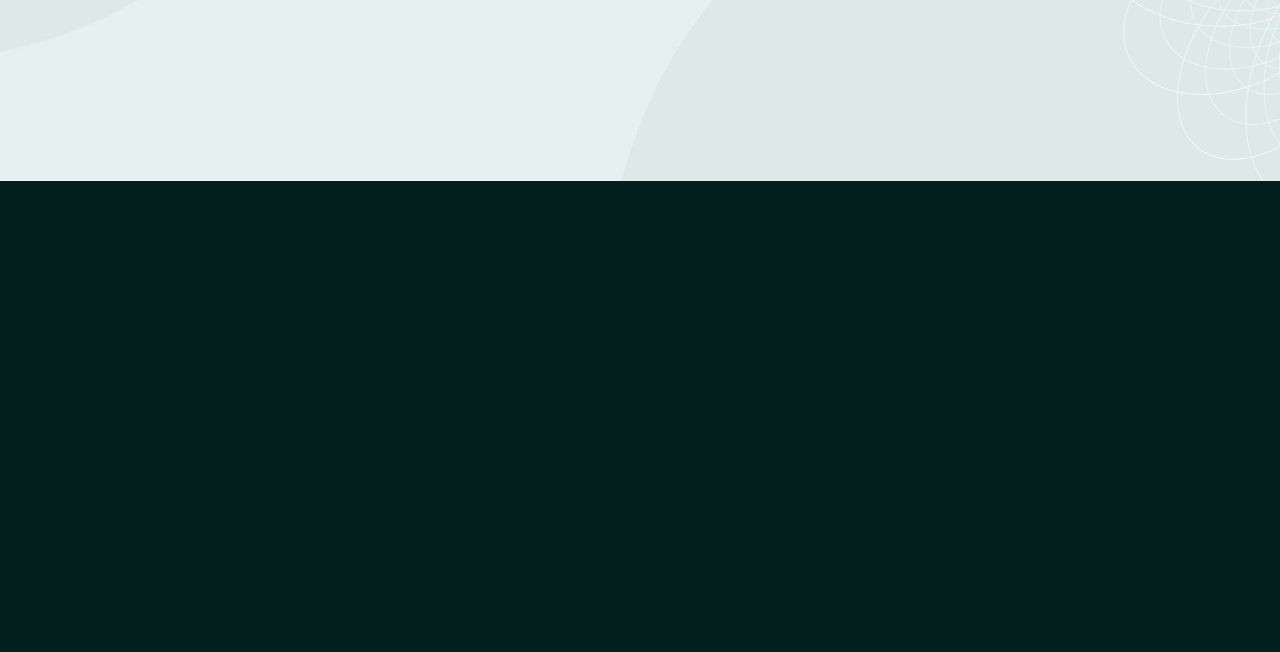
<file: project.html>
<!DOCTYPE html>
<html lang="en">

<head>
    <meta charset="utf-8">
    <title>German Marrufo - Real Estate Agent</title>
    <meta content="width=device-width, initial-scale=1.0" name="viewport">
    <meta content="" name="keywords">
    <meta content="" name="description">

    <!-- Favicon -->
    <link href="img/GermanMarrufoLogoChicoTransparente01.ico" rel="icon">

    <!-- Google Web Fonts -->
    <link rel="preconnect" href="https://fonts.googleapis.com">
    <link rel="preconnect" href="https://fonts.gstatic.com" crossorigin>
    <link href="https://fonts.googleapis.com/css2?family=Open+Sans&family=Space+Grotesk&display=swap" rel="stylesheet">

    <!-- Icon Font Stylesheet -->
    <link href="https://cdnjs.cloudflare.com/ajax/libs/font-awesome/5.10.0/css/all.min.css" rel="stylesheet">
    <link href="https://cdn.jsdelivr.net/npm/bootstrap-icons@1.4.1/font/bootstrap-icons.css" rel="stylesheet">

    <!-- Libraries Stylesheet -->
    <link href="lib/animate/animate.min.css" rel="stylesheet">
    <link href="lib/owlcarousel/assets/owl.carousel.min.css" rel="stylesheet">

    <!-- Customized Bootstrap Stylesheet -->
    <link href="css/bootstrap.min.css" rel="stylesheet">

    <!-- Template Stylesheet -->
    <link href="css/style.css" rel="stylesheet">
</head>

<body>
    <!-- Spinner Start -->
    <div id="spinner"
        class="show bg-white position-fixed translate-middle w-100 vh-100 top-50 start-50 d-flex align-items-center justify-content-center">
        <div class="spinner-grow text-primary" style="width: 3rem; height: 3rem;" role="status">
            <span class="sr-only">Loading...</span>
        </div>
    </div>
    <!-- Spinner End -->


    <!-- Navbar Start -->
    <div class="container-fluid sticky-top">
        <div class="container">
            <nav class="navbar navbar-expand-lg navbar-light border-bottom border-2 border-white">
                <a href="index.html" class="navbar-brand">
                    <img src="img/GermanMarrufoLogoTextoTransparente01.png" alt="German Marrufo" style="height: 60px;">
                </a>
                <button type="button" class="navbar-toggler ms-auto me-0" data-bs-toggle="collapse"
                    data-bs-target="#navbarCollapse">
                    <span class="navbar-toggler-icon"></span>
                </button>
                <div class="collapse navbar-collapse" id="navbarCollapse">
                    <div class="navbar-nav ms-auto">
                        <a href="index.html" class="nav-item nav-link">Inicio</a>
                        <a href="about.html" class="nav-item nav-link">Acerca de</a>
                        <a href="service.html" class="nav-item nav-link">Servicios</a>
                        <a href="project.html" class="nav-item nav-link active">Propiedades</a>
                        <div class="nav-item dropdown">
                            <a href="#!" class="nav-link dropdown-toggle" data-bs-toggle="dropdown">Páginas</a>
                            <div class="dropdown-menu bg-light mt-2">
                                <a href="feature.html" class="dropdown-item">Características</a>
                                <a href="team.html" class="dropdown-item">Nuestro Equipo</a>
                                <a href="testimonial.html" class="dropdown-item">Testimonios</a>
                            </div>
                        </div>
                        <a href="contact.html" class="nav-item nav-link">Contacto</a>
                    </div>
                </div>
            </nav>
        </div>
    </div>
    <!-- Navbar End -->


    <!-- Hero Start -->
    <div class="container-fluid pb-5 bg-primary hero-header">
        <div class="container py-5">
            <div class="row g-3 align-items-center">
                <div class="col-lg-6 text-center text-lg-start">
                    <h1 class="display-1 mb-0 animated slideInLeft">Projects</h1>
                </div>
                <div class="col-lg-6 animated slideInRight">
                    <nav aria-label="breadcrumb">
                        <ol class="breadcrumb justify-content-center justify-content-lg-end mb-0">
                            <li class="breadcrumb-item"><a class="text-primary" href="index.html">Inicio</a></li>
                            <li class="breadcrumb-item text-secondary active" aria-current="page">Propiedades</li>
                        </ol>
                    </nav>
                </div>
            </div>
        </div>
    </div>
    <!-- Hero End -->


    <!-- Project Start -->
    <div class="container-fluid py-5">
        <div class="container py-5">
            <div class="row g-0">
                <div class="col-lg-5 wow fadeIn" data-wow-delay="0.1s">
                    <div class="d-flex flex-column justify-content-center bg-primary h-100 p-5">
                        <h1 class="text-white mb-5">Propiedades Recién <span
                                class="text-uppercase text-primary bg-light px-2">Entregadas</span></h1>
                        <h4 class="text-white mb-0"><span class="display-1">6</span> propiedades recién entregadas</h4>
                    </div>
                </div>
                <div class="col-lg-7">
                    <div class="row g-0">
                        <div class="col-md-6 col-lg-4 wow fadeIn" data-wow-delay="0.2s">
                            <div class="project-item position-relative overflow-hidden">
                                <img class="img-fluid w-100" src="img/project-1.jpg" alt="">
                                <a class="project-overlay text-decoration-none" href="#!">
                                    <h4 class="text-white">Kitchen</h4>
                                    <small class="text-white">72 Projects</small>
                                </a>
                            </div>
                        </div>
                        <div class="col-md-6 col-lg-4 wow fadeIn" data-wow-delay="0.3s">
                            <div class="project-item position-relative overflow-hidden">
                                <img class="img-fluid w-100" src="img/project-2.jpg" alt="">
                                <a class="project-overlay text-decoration-none" href="#!">
                                    <h4 class="text-white">Bathroom</h4>
                                    <small class="text-white">67 Projects</small>
                                </a>
                            </div>
                        </div>
                        <div class="col-md-6 col-lg-4 wow fadeIn" data-wow-delay="0.4s">
                            <div class="project-item position-relative overflow-hidden">
                                <img class="img-fluid w-100" src="img/project-3.jpg" alt="">
                                <a class="project-overlay text-decoration-none" href="#!">
                                    <h4 class="text-white">Bedroom</h4>
                                    <small class="text-white">53 Projects</small>
                                </a>
                            </div>
                        </div>
                        <div class="col-md-6 col-lg-4 wow fadeIn" data-wow-delay="0.5s">
                            <div class="project-item position-relative overflow-hidden">
                                <img class="img-fluid w-100" src="img/project-4.jpg" alt="">
                                <a class="project-overlay text-decoration-none" href="#!">
                                    <h4 class="text-white">Living Room</h4>
                                    <small class="text-white">33 Projects</small>
                                </a>
                            </div>
                        </div>
                        <div class="col-md-6 col-lg-4 wow fadeIn" data-wow-delay="0.6s">
                            <div class="project-item position-relative overflow-hidden">
                                <img class="img-fluid w-100" src="img/project-5.jpg" alt="">
                                <a class="project-overlay text-decoration-none" href="#!">
                                    <h4 class="text-white">Furniture</h4>
                                    <small class="text-white">87 Projects</small>
                                </a>
                            </div>
                        </div>
                        <div class="col-md-6 col-lg-4 wow fadeIn" data-wow-delay="0.7s">
                            <div class="project-item position-relative overflow-hidden">
                                <img class="img-fluid w-100" src="img/project-6.jpg" alt="">
                                <a class="project-overlay text-decoration-none" href="#!">
                                    <h4 class="text-white">Rennovation</h4>
                                    <small class="text-white">69 Projects</small>
                                </a>
                            </div>
                        </div>
                    </div>
                </div>
            </div>
        </div>
    </div>
    <!-- Project End -->


    <!-- Testimonial Start -->
    <div class="container-xxl pb-5">
        <div class="container pb-5">
            <div class="row justify-content-center">
                <div class="col-md-12 col-lg-9">
                    <div class="owl-carousel testimonial-carousel wow fadeIn" data-wow-delay="0.2s">
                        <div class="testimonial-item">
                            <div class="row g-5 align-items-center">
                                <div class="col-md-6">
                                    <div class="testimonial-img">
                                        <img class="img-fluid" src="img/testimonial-1.jpg" alt="">
                                    </div>
                                </div>
                                <div class="col-md-6">
                                    <div class="testimonial-text pb-5 pb-md-0">
                                        <h3>Sustainable Material</h3>
                                        <p>Aliqu diam amet diam et eos labore. Clita erat ipsum et lorem et sit, sed
                                            stet no labore lorem sit. Sanctus clita duo justo et tempor eirmod magna
                                            dolore erat
                                            amet</p>
                                        <h5 class="mb-0">Boris Johnson</h5>
                                    </div>
                                </div>
                            </div>
                        </div>
                        <div class="testimonial-item">
                            <div class="row g-5 align-items-center">
                                <div class="col-md-6">
                                    <div class="testimonial-img">
                                        <img class="img-fluid" src="img/testimonial-2.jpg" alt="">
                                    </div>
                                </div>
                                <div class="col-md-6">
                                    <div class="testimonial-text pb-5 pb-md-0">
                                        <h3>Customer Satisfaction</h3>
                                        <p>Clita erat ipsum et lorem et sit, sed
                                            stet no labore lorem sit. Sanctus clita duo justo et tempor eirmod magna
                                            dolore erat
                                            amet</p>
                                        <h5 class="mb-0">Alexander Bell</h5>
                                    </div>
                                </div>
                            </div>
                        </div>
                        <div class="testimonial-item">
                            <div class="row g-5 align-items-center">
                                <div class="col-md-6">
                                    <div class="testimonial-img">
                                        <img class="img-fluid" src="img/testimonial-3.jpg" alt="">
                                    </div>
                                </div>
                                <div class="col-md-6">
                                    <div class="testimonial-text pb-5 pb-md-0">
                                        <h3>Budget Friendly</h3>
                                        <p>Diam amet diam et eos labore. Clita erat ipsum et lorem et sit, sed
                                            stet no labore lorem sit. Sanctus clita duo justo et tempor eirmod magna
                                            dolore erat
                                            amet</p>
                                        <h5 class="mb-0">Bradley Gordon</h5>
                                    </div>
                                </div>
                            </div>
                        </div>
                    </div>
                </div>
            </div>
        </div>
    </div>
    <!-- Testimonial End -->


    <!-- Newsletter Start -->
    <div class="container-fluid bg-primary newsletter p-0">
        <div class="container p-0">
            <div class="row g-0 align-items-center">
                <div class="col-md-5 ps-lg-0 text-start wow fadeIn" data-wow-delay="0.2s">
                    <img class="img-fluid w-100" src="img/newsletter.jpg" alt="">
                </div>
                <div class="col-md-7 py-5 newsletter-text wow fadeIn" data-wow-delay="0.5s">
                    <div class="p-5">
                        <h1 class="mb-5">Subscribe the <span
                                class="text-uppercase text-primary bg-white px-2">Newsletter</span></h1>
                        <div class="position-relative w-100 mb-2">
                            <input class="form-control border-0 w-100 ps-4 pe-5" type="text"
                                placeholder="Enter Your Email" style="height: 60px;">
                            <button type="button" class="btn shadow-none position-absolute top-0 end-0 mt-2 me-2"><i
                                    class="fa fa-paper-plane text-primary fs-4"></i></button>
                        </div>
                        <p class="mb-0">Diam sed sed dolor stet amet eirmod</p>
                    </div>
                </div>
            </div>
        </div>
    </div>
    <!-- Newsletter End -->


    <!-- Footer Start -->
    <div class="container-fluid bg-dark text-white-50 footer pt-5">
        <div class="container py-5">
            <div class="row g-5">
                <div class="col-md-6 col-lg-3 wow fadeIn" data-wow-delay="0.1s">
                    <a href="index.html" class="d-inline-block mb-3">
                        <img src="img/German Marrufo Logo-01.png" alt="German Marrufo" style="height: 50px;">
                    </a>
                    <p class="mb-0">Tempor erat elitr rebum at clita. Diam dolor diam ipsum et tempor sit. Aliqu diam
                        amet diam et eos labore. Clita erat ipsum et lorem et sit, sed stet no labore lorem sit. Sanctus
                        clita duo justo et tempor</p>
                </div>
                <div class="col-md-6 col-lg-3 wow fadeIn" data-wow-delay="0.3s">
                    <h5 class="text-white mb-4">Contáctanos</h5>
                    <p><i class="fa fa-map-marker-alt me-3"></i>123 Street, New York, USA</p>
                    <p><i class="fa fa-phone-alt me-3"></i>+012 345 67890</p>
                    <p><i class="fa fa-envelope me-3"></i>info@example.com</p>
                    <div class="d-flex pt-2">
                        <a class="btn btn-outline-primary btn-square border-2 me-2" href="#!"><i
                                class="fab fa-twitter"></i></a>
                        <a class="btn btn-outline-primary btn-square border-2 me-2" href="#!"><i
                                class="fab fa-facebook-f"></i></a>
                        <a class="btn btn-outline-primary btn-square border-2 me-2" href="#!"><i
                                class="fab fa-youtube"></i></a>
                        <a class="btn btn-outline-primary btn-square border-2 me-2" href="#!"><i
                                class="fab fa-instagram"></i></a>
                        <a class="btn btn-outline-primary btn-square border-2 me-2" href="#!"><i
                                class="fab fa-linkedin-in"></i></a>
                    </div>
                </div>
                <div class="col-md-6 col-lg-3 wow fadeIn" data-wow-delay="0.5s">
                    <h5 class="text-white mb-4">Enlaces Populares</h5>
                    <a class="btn btn-link" href="about.html">Acerca de Nosotros</a>
                    <a class="btn btn-link" href="contact.html">Contáctanos</a>
                    <a class="btn btn-link" href="#!">Política de Privacidad</a>
                    <a class="btn btn-link" href="#!">Términos y Condiciones</a>
                    <a class="btn btn-link" href="#!">Carreras</a>
                </div>
                <div class="col-md-6 col-lg-3 wow fadeIn" data-wow-delay="0.7s">
                    <h5 class="text-white mb-4">Nuestros Servicios</h5>
                    <a class="btn btn-link" href="service.html">Compra de Vivienda</a>
                    <a class="btn btn-link" href="service.html">Venta de Propiedades</a>
                    <a class="btn btn-link" href="service.html">Asesoramiento Inmobiliario</a>
                    <a class="btn btn-link" href="service.html">Acompañamiento Personal</a>
                    <a class="btn btn-link" href="service.html">Evaluación de Propiedades</a>
                </div>
            </div>
        </div>
        <div class="container wow fadeIn" data-wow-delay="0.1s">
            <div class="copyright">
                <div class="row">
                    <div class="col-md-6 text-center text-md-start mb-3 mb-md-0">
                        &copy; <a class="border-bottom" href="index.html">German Marrufo Real Estate</a>, Todos los Derechos Reservados.

                        <!--/*** This template is free as long as you keep the below author’s credit link/attribution link/backlink. ***/-->
                        <!--/*** If you'd like to use the template without the below author’s credit link/attribution link/backlink, ***/-->
                        <!--/*** you can purchase the Credit Removal License from "https://htmlcodex.com/credit-removal". ***/-->
                        Designed By <a class="border-bottom" href="https://htmlcodex.com">HTML Codex</a>. Distributed by
                        <a class="border-bottom" href="https://themewagon.com" target="_blank">ThemeWagon</a>
                    </div>
                    <div class="col-md-6 text-center text-md-end">
                        <div class="footer-menu">
                            <a href="index.html">Inicio</a>
                            <a href="#!">Cookies</a>
                            <a href="#!">Ayuda</a>
                            <a href="#!">Preguntas Frecuentes</a>
                        </div>
                    </div>
                </div>
            </div>
        </div>
    </div>
    <!-- Footer End -->


    <!-- Back to Top -->
    <a href="#!" class="btn btn-lg btn-primary btn-lg-square back-to-top"><i class="bi bi-arrow-up"></i></a>


    <!-- JavaScript Libraries -->
    <script src="https://ajax.googleapis.com/ajax/libs/jquery/3.6.1/jquery.min.js"></script>
    <script src="https://cdn.jsdelivr.net/npm/bootstrap@5.0.0/dist/js/bootstrap.bundle.min.js"></script>
    <script src="lib/wow/wow.min.js"></script>
    <script src="lib/easing/easing.min.js"></script>
    <script src="lib/waypoints/waypoints.min.js"></script>
    <script src="lib/owlcarousel/owl.carousel.min.js"></script>

    <!-- Template Javascript -->
    <script src="js/main.js"></script>
</body>

</html>
</file>
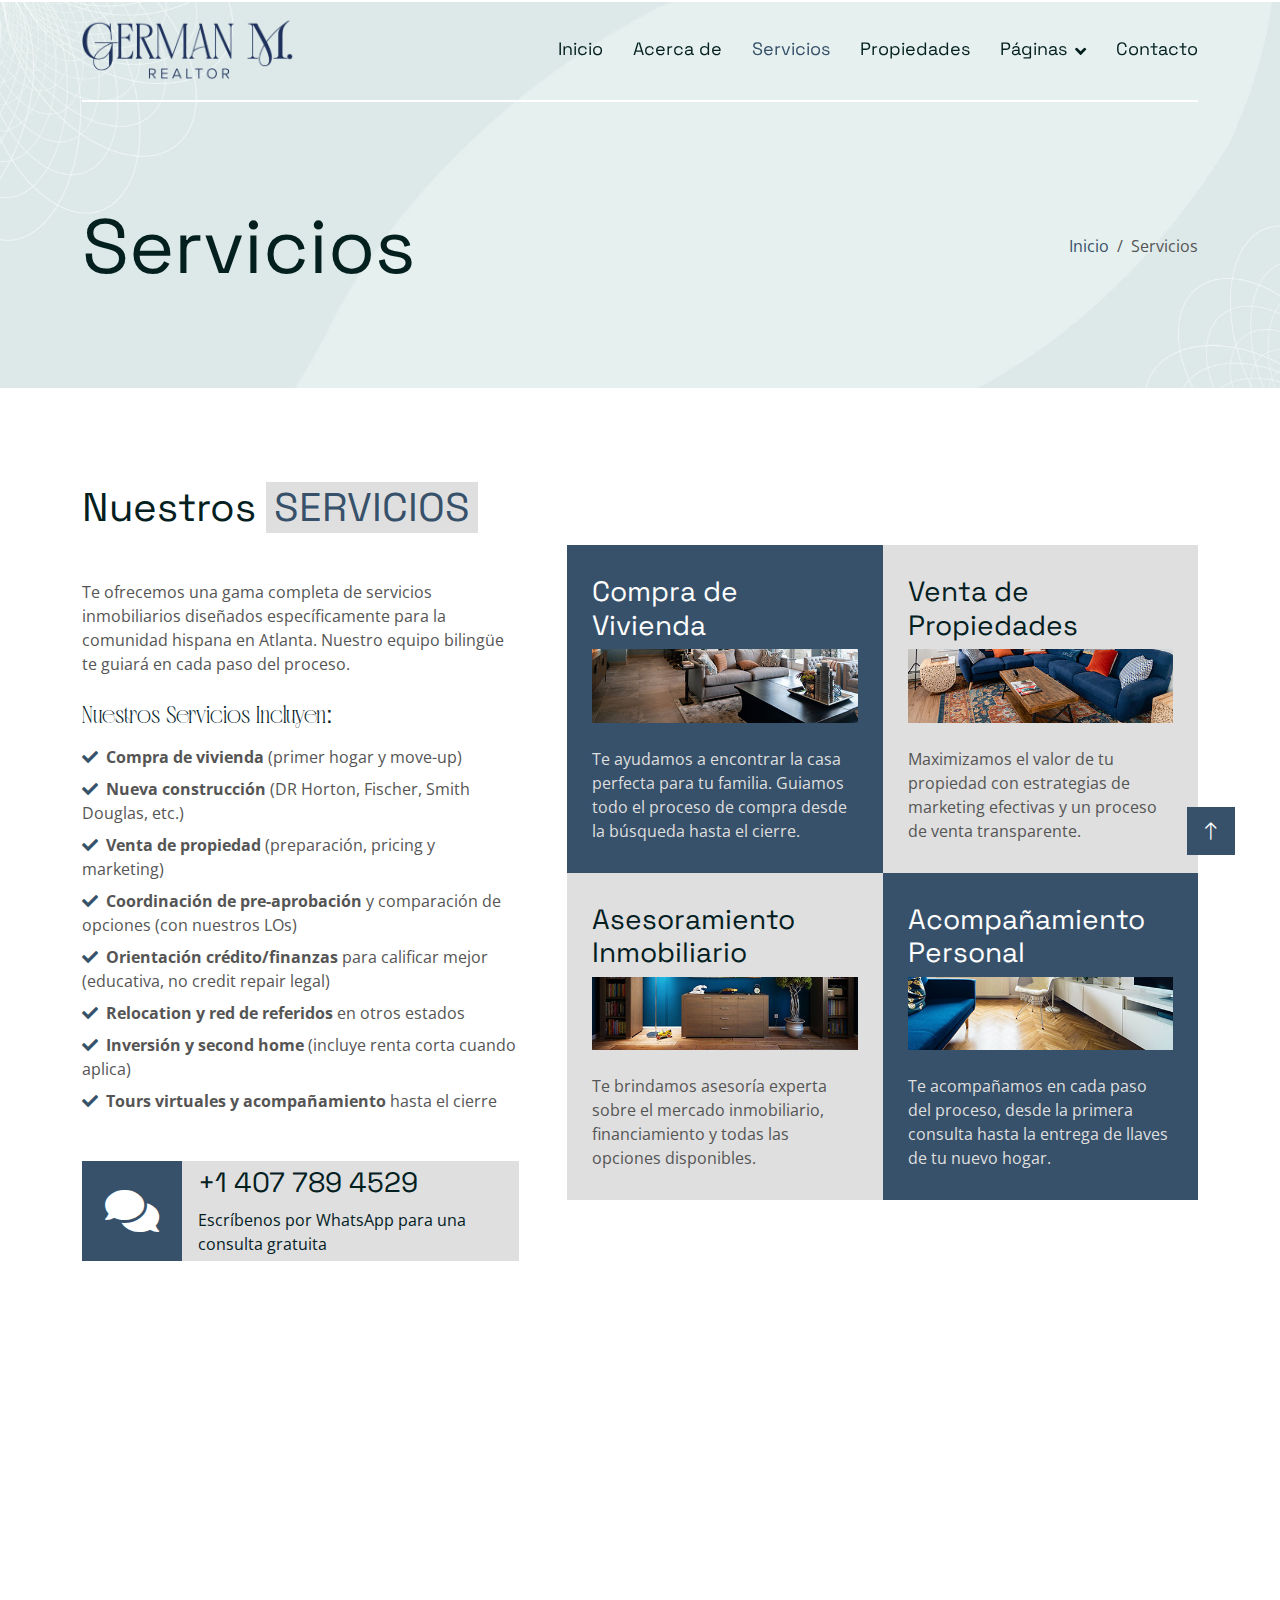
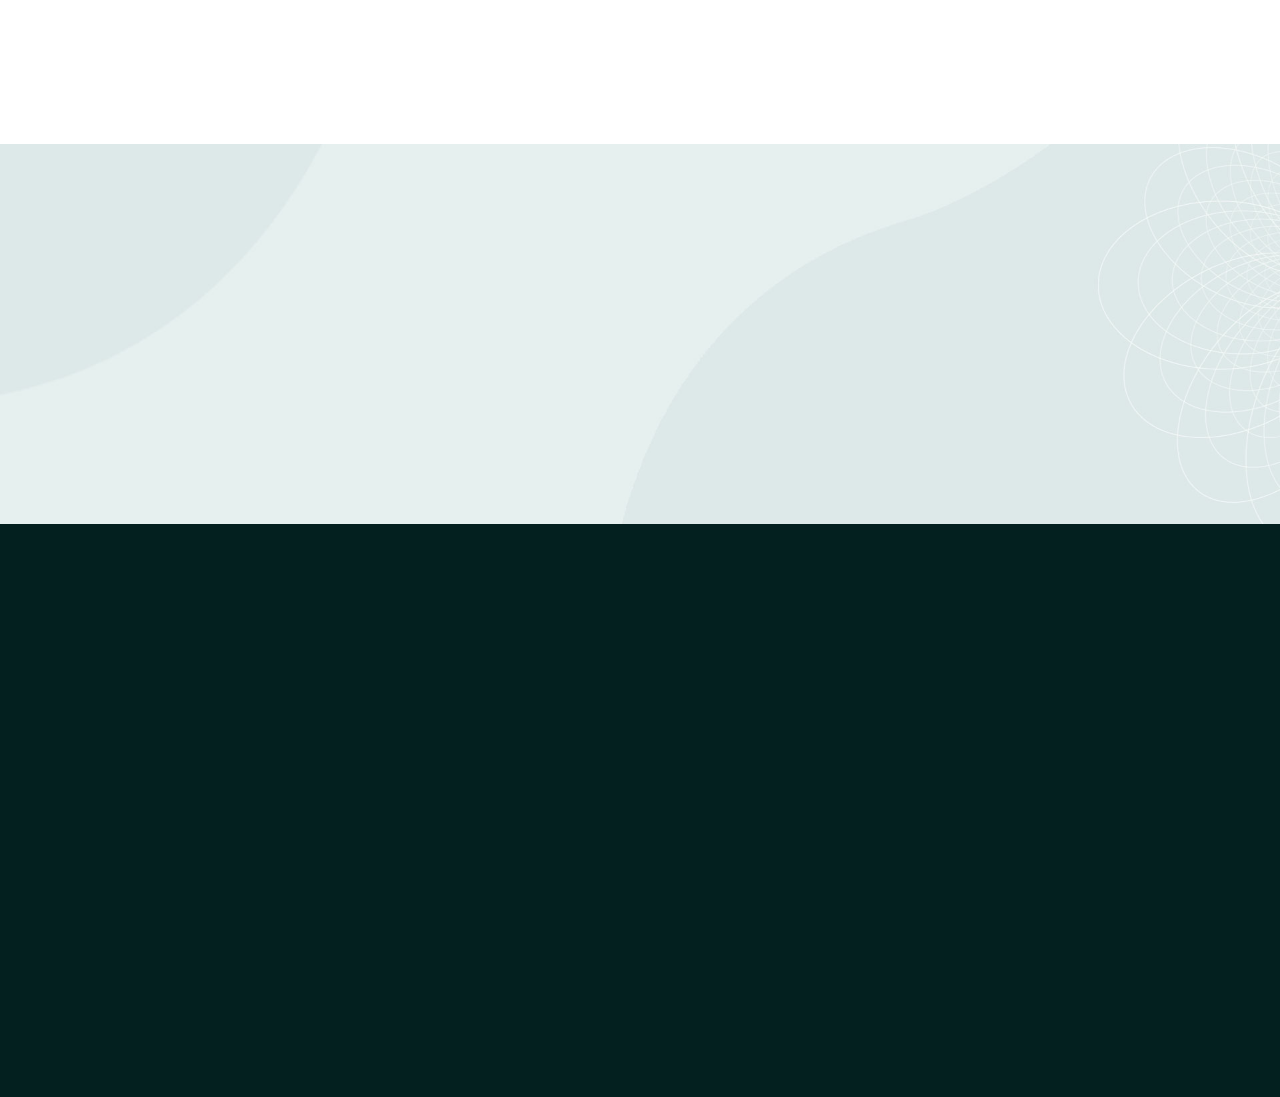
<file: service.html>
<!DOCTYPE html>
<html lang="en">

<head>
    <meta charset="utf-8">
    <title>German Marrufo - Real Estate Agent</title>
    <meta content="width=device-width, initial-scale=1.0" name="viewport">
    <meta content="" name="keywords">
    <meta content="" name="description">

    <!-- Favicon -->
    <link href="img/GermanMarrufoLogoChicoTransparente01.ico" rel="icon">

    <!-- Google Web Fonts -->
    <link rel="preconnect" href="https://fonts.googleapis.com">
    <link rel="preconnect" href="https://fonts.gstatic.com" crossorigin>
    <link href="https://fonts.googleapis.com/css2?family=Open+Sans&family=Space+Grotesk&display=swap" rel="stylesheet">

    <!-- Icon Font Stylesheet -->
    <link href="https://cdnjs.cloudflare.com/ajax/libs/font-awesome/5.10.0/css/all.min.css" rel="stylesheet">
    <link href="https://cdn.jsdelivr.net/npm/bootstrap-icons@1.4.1/font/bootstrap-icons.css" rel="stylesheet">

    <!-- Libraries Stylesheet -->
    <link href="lib/animate/animate.min.css" rel="stylesheet">
    <link href="lib/owlcarousel/assets/owl.carousel.min.css" rel="stylesheet">

    <!-- Customized Bootstrap Stylesheet -->
    <link href="css/bootstrap.min.css" rel="stylesheet">

    <!-- Template Stylesheet -->
    <link href="css/style.css" rel="stylesheet">
</head>

<body>
    <!-- Spinner Start -->
    <div id="spinner"
        class="show bg-white position-fixed translate-middle w-100 vh-100 top-50 start-50 d-flex align-items-center justify-content-center">
        <div class="spinner-grow text-primary" style="width: 3rem; height: 3rem;" role="status">
            <span class="sr-only">Loading...</span>
        </div>
    </div>
    <!-- Spinner End -->


    <!-- Navbar Start -->
    <div class="container-fluid sticky-top">
        <div class="container">
            <nav class="navbar navbar-expand-lg navbar-light border-bottom border-2 border-white">
                <a href="index.html" class="navbar-brand">
                    <img src="img/GermanMarrufoLogoTextoTransparente01.png" alt="German Marrufo" style="height: 60px;">
                </a>
                <button type="button" class="navbar-toggler ms-auto me-0" data-bs-toggle="collapse"
                    data-bs-target="#navbarCollapse">
                    <span class="navbar-toggler-icon"></span>
                </button>
                <div class="collapse navbar-collapse" id="navbarCollapse">
                    <div class="navbar-nav ms-auto">
                        <a href="index.html" class="nav-item nav-link">Inicio</a>
                        <a href="about.html" class="nav-item nav-link">Acerca de</a>
                        <a href="service.html" class="nav-item nav-link active">Servicios</a>
                        <a href="project.html" class="nav-item nav-link">Propiedades</a>
                        <div class="nav-item dropdown">
                            <a href="#!" class="nav-link dropdown-toggle" data-bs-toggle="dropdown">Páginas</a>
                            <div class="dropdown-menu bg-light mt-2">
                                <a href="feature.html" class="dropdown-item">Características</a>
                                <a href="team.html" class="dropdown-item">Nuestro Equipo</a>
                                <a href="testimonial.html" class="dropdown-item">Testimonios</a>
                            </div>
                        </div>
                        <a href="contact.html" class="nav-item nav-link">Contacto</a>
                    </div>
                </div>
            </nav>
        </div>
    </div>
    <!-- Navbar End -->


    <!-- Hero Start -->
    <div class="container-fluid pb-5 bg-primary hero-header">
        <div class="container py-5">
            <div class="row g-3 align-items-center">
                <div class="col-lg-6 text-center text-lg-start">
                    <h1 class="display-1 mb-0 animated slideInLeft">Servicios</h1>
                </div>
                <div class="col-lg-6 animated slideInRight">
                    <nav aria-label="breadcrumb">
                        <ol class="breadcrumb justify-content-center justify-content-lg-end mb-0">
                            <li class="breadcrumb-item"><a class="text-primary" href="index.html">Inicio</a></li>
                            <li class="breadcrumb-item text-secondary active" aria-current="page">Servicios</li>
                        </ol>
                    </nav>
                </div>
            </div>
        </div>
    </div>
    <!-- Hero End -->


    <!-- Service Start -->
    <div class="container-fluid py-5">
        <div class="container py-5">
            <div class="row g-5 align-items-center">
                <div class="col-lg-5 wow fadeIn" data-wow-delay="0.1s">
                    <h1 class="mb-5">Nuestros <span
                            class="text-uppercase text-primary bg-light px-2">Servicios</span></h1>
                    <p class="mb-4">Te ofrecemos una gama completa de servicios inmobiliarios diseñados específicamente para la comunidad hispana en Atlanta. Nuestro equipo bilingüe te guiará en cada paso del proceso.</p>
                    
                    <div class="mb-5">
                        <h4 class="mb-3" style="font-family: 'Golften', sans-serif;">Nuestros Servicios Incluyen:</h4>
                        <ul class="list-unstyled">
                            <li class="mb-2"><i class="fa fa-check text-primary me-2"></i><strong>Compra de vivienda</strong> (primer hogar y move-up)</li>
                            <li class="mb-2"><i class="fa fa-check text-primary me-2"></i><strong>Nueva construcción</strong> (DR Horton, Fischer, Smith Douglas, etc.)</li>
                            <li class="mb-2"><i class="fa fa-check text-primary me-2"></i><strong>Venta de propiedad</strong> (preparación, pricing y marketing)</li>
                            <li class="mb-2"><i class="fa fa-check text-primary me-2"></i><strong>Coordinación de pre-aprobación</strong> y comparación de opciones (con nuestros LOs)</li>
                            <li class="mb-2"><i class="fa fa-check text-primary me-2"></i><strong>Orientación crédito/finanzas</strong> para calificar mejor (educativa, no credit repair legal)</li>
                            <li class="mb-2"><i class="fa fa-check text-primary me-2"></i><strong>Relocation y red de referidos</strong> en otros estados</li>
                            <li class="mb-2"><i class="fa fa-check text-primary me-2"></i><strong>Inversión y second home</strong> (incluye renta corta cuando aplica)</li>
                            <li class="mb-2"><i class="fa fa-check text-primary me-2"></i><strong>Tours virtuales y acompañamiento</strong> hasta el cierre</li>
                        </ul>
                    </div>
                    <a href="https://wa.me/14077894529" target="_blank" class="text-decoration-none">
                        <div class="d-flex align-items-center bg-light" style="cursor: pointer; transition: all 0.3s ease;" onmouseover="this.style.transform='scale(1.02)'" onmouseout="this.style.transform='scale(1)'">
                            <div class="btn-square flex-shrink-0 bg-primary d-flex align-items-center justify-content-center" style="width: 100px; height: 100px;">
                                <i class="fa fa-comments fa-3x text-white"></i>
                            </div>
                            <div class="px-3">
                                <h3 class="text-dark">+1 407 789 4529</h3>
                                <span class="text-dark">Escríbenos por WhatsApp para una consulta gratuita</span>
                            </div>
                        </div>
                    </a>
                </div>
                <div class="col-lg-7">
                    <div class="row g-0">
                        <div class="col-md-6 wow fadeIn" data-wow-delay="0.2s">
                            <div class="service-item h-100 d-flex flex-column justify-content-center bg-primary">
                                <a href="#!" class="service-img position-relative mb-4">
                                    <img class="img-fluid w-100" src="img/service-1.jpg" alt="">
                                    <h3>Compra de Vivienda</h3>
                                </a>
                                <p class="mb-0">Te ayudamos a encontrar la casa perfecta para tu familia. Guiamos todo el proceso de compra desde la búsqueda hasta el cierre.</p>
                            </div>
                        </div>
                        <div class="col-md-6 wow fadeIn" data-wow-delay="0.4s">
                            <div class="service-item h-100 d-flex flex-column justify-content-center bg-light">
                                <a href="#!" class="service-img position-relative mb-4">
                                    <img class="img-fluid w-100" src="img/service-2.jpg" alt="">
                                    <h3>Venta de Propiedades</h3>
                                </a>
                                <p class="mb-0">Maximizamos el valor de tu propiedad con estrategias de marketing efectivas y un proceso de venta transparente.</p>
                            </div>
                        </div>
                        <div class="col-md-6 wow fadeIn" data-wow-delay="0.6s">
                            <div class="service-item h-100 d-flex flex-column justify-content-center bg-light">
                                <a href="#!" class="service-img position-relative mb-4">
                                    <img class="img-fluid w-100" src="img/service-3.jpg" alt="">
                                    <h3>Asesoramiento Inmobiliario</h3>
                                </a>
                                <p class="mb-0">Te brindamos asesoría experta sobre el mercado inmobiliario, financiamiento y todas las opciones disponibles.</p>
                            </div>
                        </div>
                        <div class="col-md-6 wow fadeIn" data-wow-delay="0.8s">
                            <div class="service-item h-100 d-flex flex-column justify-content-center bg-primary">
                                <a href="#!" class="service-img position-relative mb-4">
                                    <img class="img-fluid w-100" src="img/service-4.jpg" alt="">
                                    <h3>Acompañamiento Personal</h3>
                                </a>
                                <p class="mb-0">Te acompañamos en cada paso del proceso, desde la primera consulta hasta la entrega de llaves de tu nuevo hogar.</p>
                            </div>
                        </div>
                    </div>
                </div>
            </div>
        </div>
    </div>
    <!-- Service End -->


    <!-- Testimonial Start -->
    <div class="container-xxl pb-5">
        <div class="container pb-5">
            <div class="row justify-content-center">
                <div class="col-md-12 col-lg-9">
                    <div class="owl-carousel testimonial-carousel wow fadeIn" data-wow-delay="0.2s">
                        <div class="testimonial-item">
                            <div class="row g-5 align-items-center">
                                <div class="col-md-6">
                                    <div class="testimonial-img">
                                        <img class="img-fluid" src="img/testimonial-1.jpg" alt="">
                                    </div>
                                </div>
                                <div class="col-md-6">
                                    <div class="testimonial-text pb-5 pb-md-0">
                                        <h3>Sustainable Material</h3>
                                        <p>Aliqu diam amet diam et eos labore. Clita erat ipsum et lorem et sit, sed
                                            stet no labore lorem sit. Sanctus clita duo justo et tempor eirmod magna
                                            dolore erat
                                            amet</p>
                                        <h5 class="mb-0">Boris Johnson</h5>
                                    </div>
                                </div>
                            </div>
                        </div>
                        <div class="testimonial-item">
                            <div class="row g-5 align-items-center">
                                <div class="col-md-6">
                                    <div class="testimonial-img">
                                        <img class="img-fluid" src="img/testimonial-2.jpg" alt="">
                                    </div>
                                </div>
                                <div class="col-md-6">
                                    <div class="testimonial-text pb-5 pb-md-0">
                                        <h3>Customer Satisfaction</h3>
                                        <p>Clita erat ipsum et lorem et sit, sed
                                            stet no labore lorem sit. Sanctus clita duo justo et tempor eirmod magna
                                            dolore erat
                                            amet</p>
                                        <h5 class="mb-0">Alexander Bell</h5>
                                    </div>
                                </div>
                            </div>
                        </div>
                        <div class="testimonial-item">
                            <div class="row g-5 align-items-center">
                                <div class="col-md-6">
                                    <div class="testimonial-img">
                                        <img class="img-fluid" src="img/testimonial-3.jpg" alt="">
                                    </div>
                                </div>
                                <div class="col-md-6">
                                    <div class="testimonial-text pb-5 pb-md-0">
                                        <h3>Budget Friendly</h3>
                                        <p>Diam amet diam et eos labore. Clita erat ipsum et lorem et sit, sed
                                            stet no labore lorem sit. Sanctus clita duo justo et tempor eirmod magna
                                            dolore erat
                                            amet</p>
                                        <h5 class="mb-0">Bradley Gordon</h5>
                                    </div>
                                </div>
                            </div>
                        </div>
                    </div>
                </div>
            </div>
        </div>
    </div>
    <!-- Testimonial End -->


    <!-- Newsletter Start -->
    <div class="container-fluid bg-primary newsletter p-0">
        <div class="container p-0">
            <div class="row g-0 align-items-center">
                <div class="col-md-5 ps-lg-0 text-start wow fadeIn" data-wow-delay="0.2s">
                    <img class="img-fluid w-100" src="img/newsletter.jpg" alt="">
                </div>
                <div class="col-md-7 py-5 newsletter-text wow fadeIn" data-wow-delay="0.5s">
                    <div class="p-5">
                        <h1 class="mb-5">Subscribe the <span
                                class="text-uppercase text-primary bg-white px-2">Newsletter</span></h1>
                        <div class="position-relative w-100 mb-2">
                            <input class="form-control border-0 w-100 ps-4 pe-5" type="text"
                                placeholder="Enter Your Email" style="height: 60px;">
                            <button type="button" class="btn shadow-none position-absolute top-0 end-0 mt-2 me-2"><i
                                    class="fa fa-paper-plane text-primary fs-4"></i></button>
                        </div>
                        <p class="mb-0">Diam sed sed dolor stet amet eirmod</p>
                    </div>
                </div>
            </div>
        </div>
    </div>
    <!-- Newsletter End -->


    <!-- Footer Start -->
    <div class="container-fluid bg-dark text-white-50 footer pt-5">
        <div class="container py-5">
            <div class="row g-5">
                <div class="col-md-6 col-lg-3 wow fadeIn" data-wow-delay="0.1s">
                    <a href="index.html" class="d-inline-block mb-3">
                        <img src="img/German Marrufo Logo-01.png" alt="German Marrufo" style="height: 50px;">
                    </a>
                    <p class="mb-0">Tempor erat elitr rebum at clita. Diam dolor diam ipsum et tempor sit. Aliqu diam
                        amet diam et eos labore. Clita erat ipsum et lorem et sit, sed stet no labore lorem sit. Sanctus
                        clita duo justo et tempor</p>
                </div>
                <div class="col-md-6 col-lg-3 wow fadeIn" data-wow-delay="0.3s">
                    <h5 class="text-white mb-4">Contáctanos</h5>
                    <p><i class="fa fa-map-marker-alt me-3"></i>123 Street, New York, USA</p>
                    <p><i class="fa fa-phone-alt me-3"></i>+012 345 67890</p>
                    <p><i class="fa fa-envelope me-3"></i>info@example.com</p>
                    <div class="d-flex pt-2">
                        <a class="btn btn-outline-primary btn-square border-2 me-2" href="#!"><i
                                class="fab fa-twitter"></i></a>
                        <a class="btn btn-outline-primary btn-square border-2 me-2" href="#!"><i
                                class="fab fa-facebook-f"></i></a>
                        <a class="btn btn-outline-primary btn-square border-2 me-2" href="#!"><i
                                class="fab fa-youtube"></i></a>
                        <a class="btn btn-outline-primary btn-square border-2 me-2" href="#!"><i
                                class="fab fa-instagram"></i></a>
                        <a class="btn btn-outline-primary btn-square border-2 me-2" href="#!"><i
                                class="fab fa-linkedin-in"></i></a>
                    </div>
                </div>
                <div class="col-md-6 col-lg-3 wow fadeIn" data-wow-delay="0.5s">
                    <h5 class="text-white mb-4">Enlaces Populares</h5>
                    <a class="btn btn-link" href="about.html">Acerca de Nosotros</a>
                    <a class="btn btn-link" href="contact.html">Contáctanos</a>
                    <a class="btn btn-link" href="#!">Política de Privacidad</a>
                    <a class="btn btn-link" href="#!">Términos y Condiciones</a>
                    <a class="btn btn-link" href="#!">Carreras</a>
                </div>
                <div class="col-md-6 col-lg-3 wow fadeIn" data-wow-delay="0.7s">
                    <h5 class="text-white mb-4">Nuestros Servicios</h5>
                    <a class="btn btn-link" href="service.html">Compra de Vivienda</a>
                    <a class="btn btn-link" href="service.html">Nueva Construcción</a>
                    <a class="btn btn-link" href="service.html">Venta de Propiedades</a>
                    <a class="btn btn-link" href="service.html">Pre-aprobación</a>
                    <a class="btn btn-link" href="service.html">Orientación Financiera</a>
                    <a class="btn btn-link" href="service.html">Relocation</a>
                    <a class="btn btn-link" href="service.html">Inversión</a>
                    <a class="btn btn-link" href="service.html">Tours Virtuales</a>
                </div>
            </div>
        </div>
        <div class="container wow fadeIn" data-wow-delay="0.1s">
            <div class="copyright">
                <div class="row">
                    <div class="col-md-6 text-center text-md-start mb-3 mb-md-0">
                        &copy; <a class="border-bottom" href="index.html">German Marrufo Real Estate</a>, Todos los Derechos Reservados.

                        <!--/*** This template is free as long as you keep the below author’s credit link/attribution link/backlink. ***/-->
                        <!--/*** If you'd like to use the template without the below author’s credit link/attribution link/backlink, ***/-->
                        <!--/*** you can purchase the Credit Removal License from "https://htmlcodex.com/credit-removal". ***/-->
                        Designed By <a class="border-bottom" href="https://htmlcodex.com">HTML Codex</a>. Distributed by
                        <a class="border-bottom" href="https://themewagon.com" target="_blank">ThemeWagon</a>
                    </div>
                    <div class="col-md-6 text-center text-md-end">
                        <div class="footer-menu">
                            <a href="index.html">Inicio</a>
                            <a href="#!">Cookies</a>
                            <a href="#!">Ayuda</a>
                            <a href="#!">Preguntas Frecuentes</a>
                        </div>
                    </div>
                </div>
            </div>
        </div>
    </div>
    <!-- Footer End -->


    <!-- Back to Top -->
    <a href="#!" class="btn btn-lg btn-primary btn-lg-square back-to-top"><i class="bi bi-arrow-up"></i></a>


    <!-- JavaScript Libraries -->
    <script src="https://ajax.googleapis.com/ajax/libs/jquery/3.6.1/jquery.min.js"></script>
    <script src="https://cdn.jsdelivr.net/npm/bootstrap@5.0.0/dist/js/bootstrap.bundle.min.js"></script>
    <script src="lib/wow/wow.min.js"></script>
    <script src="lib/easing/easing.min.js"></script>
    <script src="lib/waypoints/waypoints.min.js"></script>
    <script src="lib/owlcarousel/owl.carousel.min.js"></script>

    <!-- Template Javascript -->
    <script src="js/main.js"></script>
</body>

</html>
</file>
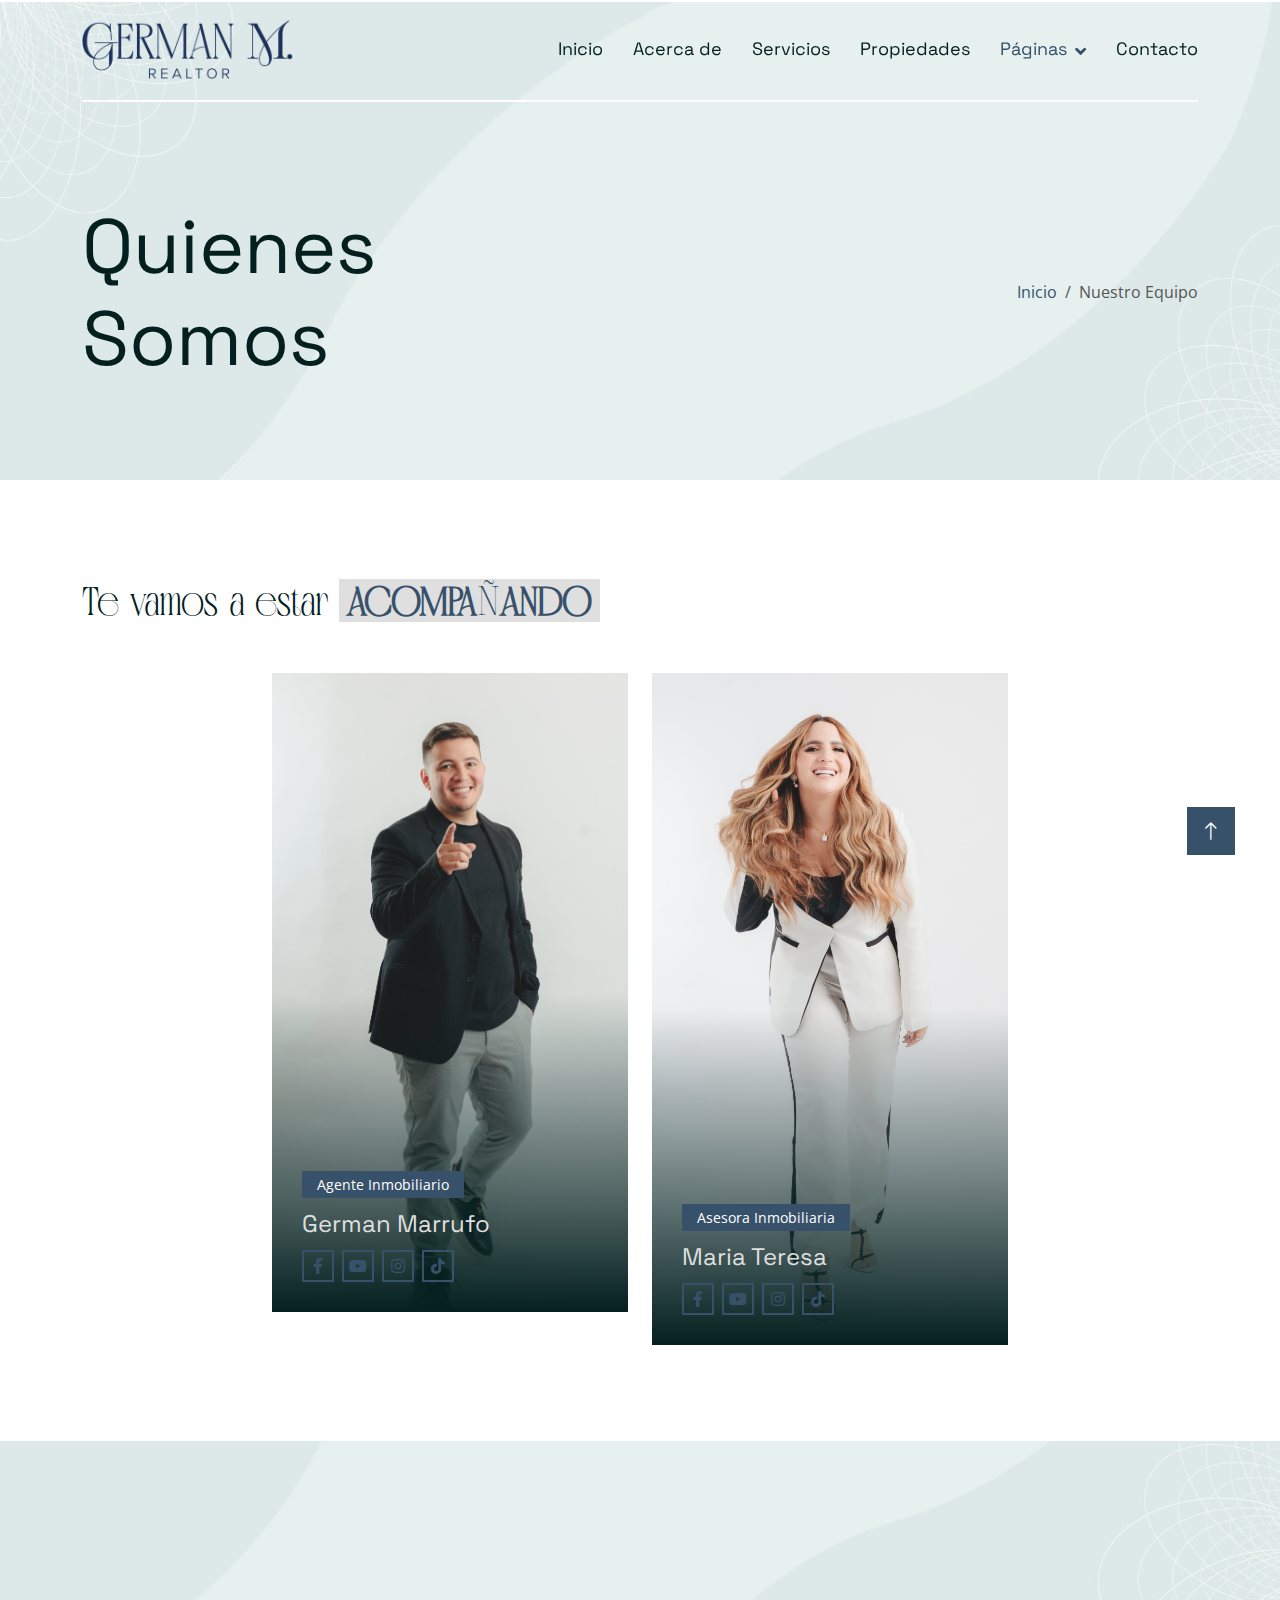
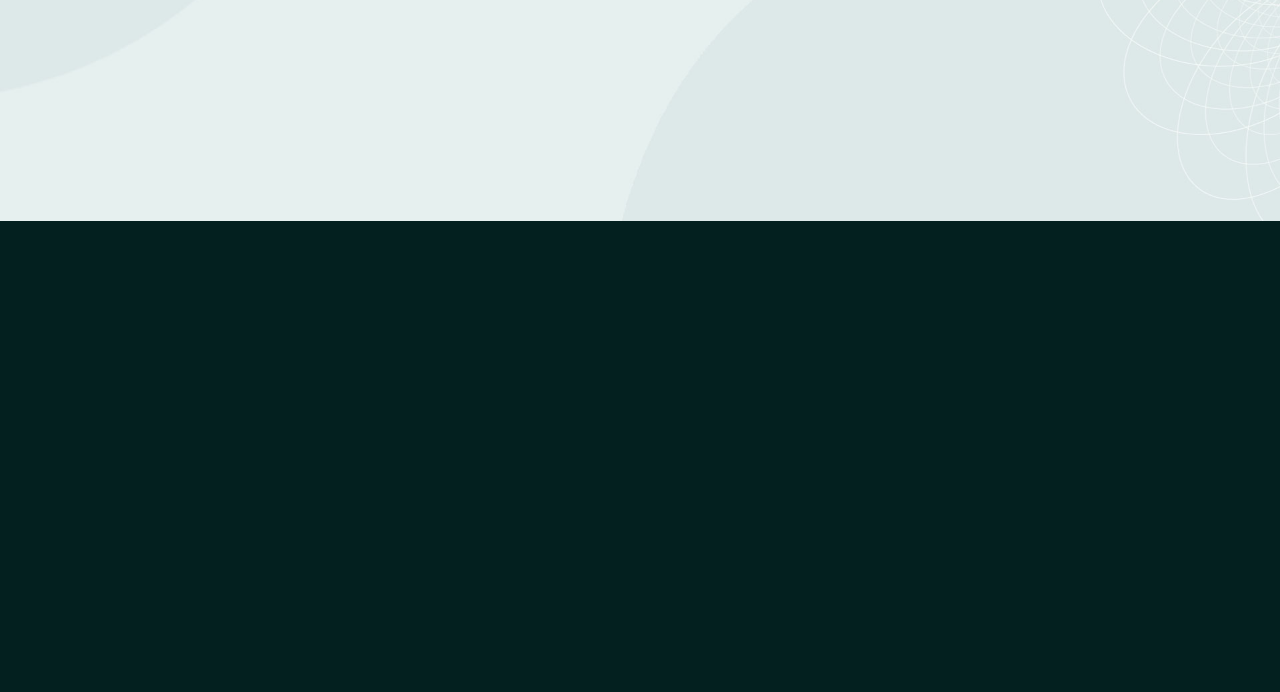
<file: team.html>
<!DOCTYPE html>
<html lang="en">

<head>
    <meta charset="utf-8">
    <title>German Marrufo - Real Estate Agent</title>
    <meta content="width=device-width, initial-scale=1.0" name="viewport">
    <meta content="" name="keywords">
    <meta content="" name="description">

    <!-- Favicon -->
    <link href="img/GermanMarrufoLogoChicoTransparente01.ico" rel="icon">

    <!-- Google Web Fonts -->
    <link rel="preconnect" href="https://fonts.googleapis.com">
    <link rel="preconnect" href="https://fonts.gstatic.com" crossorigin>
    <link href="https://fonts.googleapis.com/css2?family=Open+Sans&family=Space+Grotesk&display=swap" rel="stylesheet">

    <!-- Icon Font Stylesheet -->
    <link href="https://cdnjs.cloudflare.com/ajax/libs/font-awesome/5.10.0/css/all.min.css" rel="stylesheet">
    <link href="https://cdn.jsdelivr.net/npm/bootstrap-icons@1.4.1/font/bootstrap-icons.css" rel="stylesheet">

    <!-- Libraries Stylesheet -->
    <link href="lib/animate/animate.min.css" rel="stylesheet">
    <link href="lib/owlcarousel/assets/owl.carousel.min.css" rel="stylesheet">

    <!-- Customized Bootstrap Stylesheet -->
    <link href="css/bootstrap.min.css" rel="stylesheet">

    <!-- Template Stylesheet -->
    <link href="css/style.css" rel="stylesheet">
</head>

<body>
    <!-- Spinner Start -->
    <div id="spinner"
        class="show bg-white position-fixed translate-middle w-100 vh-100 top-50 start-50 d-flex align-items-center justify-content-center">
        <div class="spinner-grow text-primary" style="width: 3rem; height: 3rem;" role="status">
            <span class="sr-only">Loading...</span>
        </div>
    </div>
    <!-- Spinner End -->


    <!-- Navbar Start -->
    <div class="container-fluid sticky-top">
        <div class="container">
            <nav class="navbar navbar-expand-lg navbar-light border-bottom border-2 border-white">
                <a href="index.html" class="navbar-brand">
                    <img src="img/GermanMarrufoLogoTextoTransparente01.png" alt="German Marrufo" style="height: 60px;">
                </a>
                <button type="button" class="navbar-toggler ms-auto me-0" data-bs-toggle="collapse"
                    data-bs-target="#navbarCollapse">
                    <span class="navbar-toggler-icon"></span>
                </button>
                <div class="collapse navbar-collapse" id="navbarCollapse">
                    <div class="navbar-nav ms-auto">
                        <a href="index.html" class="nav-item nav-link">Inicio</a>
                        <a href="about.html" class="nav-item nav-link">Acerca de</a>
                        <a href="service.html" class="nav-item nav-link">Servicios</a>
                        <a href="project.html" class="nav-item nav-link">Propiedades</a>
                        <div class="nav-item dropdown">
                            <a href="#!" class="nav-link dropdown-toggle active" data-bs-toggle="dropdown">Páginas</a>
                            <div class="dropdown-menu bg-light mt-2">
                                <a href="feature.html" class="dropdown-item">Características</a>
                                <a href="team.html" class="dropdown-item active">Nuestro Equipo</a>
                                <a href="testimonial.html" class="dropdown-item">Testimonios</a>
                            </div>
                        </div>
                        <a href="contact.html" class="nav-item nav-link">Contacto</a>
                    </div>
                </div>
            </nav>
        </div>
    </div>
    <!-- Navbar End -->


    <!-- Hero Start -->
    <div class="container-fluid pb-5 bg-primary hero-header">
        <div class="container py-5">
            <div class="row g-3 align-items-center">
                <div class="col-lg-6 text-center text-lg-start">
                    <h1 class="display-1 mb-0 animated slideInLeft">Quienes Somos</h1>
                </div>
                <div class="col-lg-6 animated slideInRight">
                    <nav aria-label="breadcrumb">
                        <ol class="breadcrumb justify-content-center justify-content-lg-end mb-0">
                            <li class="breadcrumb-item"><a class="text-primary" href="index.html">Inicio</a></li>
                            <li class="breadcrumb-item text-secondary active" aria-current="page">Nuestro Equipo</li>
                        </ol>
                    </nav>
                </div>
            </div>
        </div>
    </div>
    <!-- Hero End -->


    <!-- Team Start -->
    <div class="container-fluid py-5">
        <div class="container py-5">
                    <h1 class="mb-5 hero-title acomp-title">Te vamos a estar <span class="text-uppercase text-primary bg-light px-2">Acompa<span class="letter-n">ñ</span>ando</span>
            </h1>
            <div class="row g-4 justify-content-center">
                <div class="col-md-6 col-lg-4 wow fadeIn" data-wow-delay="0.1s">
                    <div class="team-item position-relative overflow-hidden">
                        <img class="img-fluid w-100" src="img/team-6.jpg" alt="German Marrufo">
                        <div class="team-overlay">
                            <small class="mb-2">Agente Inmobiliario</small>
                            <h4 class="lh-base text-light">German Marrufo</h4>
                            <div class="d-flex justify-content-center">
                                <a class="btn btn-outline-primary btn-sm-square border-2 me-2" href="https://www.facebook.com/germanmarrufo94/" target="_blank">
                                    <i class="fab fa-facebook-f"></i>
                                </a>
                                <a class="btn btn-outline-primary btn-sm-square border-2 me-2" href="https://www.youtube.com/channel/UCGP82dCuR_O61IFl3ZWtmXw" target="_blank">
                                    <i class="fab fa-youtube"></i>
                                </a>
                                <a class="btn btn-outline-primary btn-sm-square border-2 me-2" href="https://www.instagram.com/germanmrealtor/" target="_blank">
                                    <i class="fab fa-instagram"></i>
                                </a>
                                <a class="btn btn-outline-primary btn-sm-square border-2 me-2" href="https://www.tiktok.com/@germanmrealtor" target="_blank">
                                    <i class="fab fa-tiktok"></i>
                                </a>
                            </div>
                        </div>
                    </div>
                </div>
                <div class="col-md-6 col-lg-4 wow fadeIn" data-wow-delay="0.3s">
                    <div class="team-item position-relative overflow-hidden">
                        <img class="img-fluid w-100" src="img/team-8.jpg" alt="Maria Teresa">
                        <div class="team-overlay">
                            <small class="mb-2">Asesora Inmobiliaria</small>
                            <h4 class="lh-base text-light">Maria Teresa</h4>
                            <div class="d-flex justify-content-center">
                                <a class="btn btn-outline-primary btn-sm-square border-2 me-2" href="https://www.facebook.com/germanmarrufo94/" target="_blank">
                                    <i class="fab fa-facebook-f"></i>
                                </a>
                                <a class="btn btn-outline-primary btn-sm-square border-2 me-2" href="https://www.youtube.com/channel/UCGP82dCuR_O61IFl3ZWtmXw" target="_blank">
                                    <i class="fab fa-youtube"></i>
                                </a>
                                <a class="btn btn-outline-primary btn-sm-square border-2 me-2" href="https://www.instagram.com/germanmrealtor/" target="_blank">
                                    <i class="fab fa-instagram"></i>
                                </a>
                                <a class="btn btn-outline-primary btn-sm-square border-2 me-2" href="https://www.tiktok.com/@germanmrealtor" target="_blank">
                                    <i class="fab fa-tiktok"></i>
                                </a>
                            </div>
                        </div>
                    </div>
                </div>
            </div>
        </div>
    </div>
    <!-- Team End -->


    <!-- Newsletter Start -->
    <div class="container-fluid bg-primary newsletter p-0">
        <div class="container p-0">
            <div class="row g-0 align-items-center">
                <div class="col-md-5 ps-lg-0 text-start wow fadeIn" data-wow-delay="0.2s">
                    <img class="img-fluid w-100" src="img/newsletter.jpg" alt="">
                </div>
                <div class="col-md-7 py-5 newsletter-text wow fadeIn" data-wow-delay="0.5s">
                    <div class="p-5">
                        <h1 class="mb-5">Subscribe the <span
                                class="text-uppercase text-primary bg-white px-2">Newsletter</span></h1>
                        <div class="position-relative w-100 mb-2">
                            <input class="form-control border-0 w-100 ps-4 pe-5" type="text"
                                placeholder="Enter Your Email" style="height: 60px;">
                            <button type="button" class="btn shadow-none position-absolute top-0 end-0 mt-2 me-2"><i
                                    class="fa fa-paper-plane text-primary fs-4"></i></button>
                        </div>
                        <p class="mb-0">Diam sed sed dolor stet amet eirmod</p>
                    </div>
                </div>
            </div>
        </div>
    </div>
    <!-- Newsletter End -->


    <!-- Footer Start -->
    <div class="container-fluid bg-dark text-white-50 footer pt-5">
        <div class="container py-5">
            <div class="row g-5">
                <div class="col-md-6 col-lg-3 wow fadeIn" data-wow-delay="0.1s">
                    <a href="index.html" class="d-inline-block mb-3">
                        <img src="img/German Marrufo Logo-01.png" alt="German Marrufo" style="height: 50px;">
                    </a>
                    <p class="mb-0">Tempor erat elitr rebum at clita. Diam dolor diam ipsum et tempor sit. Aliqu diam
                        amet diam et eos labore. Clita erat ipsum et lorem et sit, sed stet no labore lorem sit. Sanctus
                        clita duo justo et tempor</p>
                </div>
                <div class="col-md-6 col-lg-3 wow fadeIn" data-wow-delay="0.3s">
                    <h5 class="text-white mb-4">Contáctanos</h5>
                    <p><i class="fa fa-map-marker-alt me-3"></i>123 Street, New York, USA</p>
                    <p><i class="fa fa-phone-alt me-3"></i>+012 345 67890</p>
                    <p><i class="fa fa-envelope me-3"></i>info@example.com</p>
                    <div class="d-flex pt-2">
                        <a class="btn btn-outline-primary btn-square border-2 me-2" href="https://www.facebook.com/germanmarrufo94/" target="_blank"><i
                                class="fab fa-facebook-f"></i></a>
                        <a class="btn btn-outline-primary btn-square border-2 me-2" href="https://www.youtube.com/channel/UCGP82dCuR_O61IFl3ZWtmXw" target="_blank"><i
                                class="fab fa-youtube"></i></a>
                        <a class="btn btn-outline-primary btn-square border-2 me-2" href="https://www.instagram.com/germanmrealtor/" target="_blank"><i
                                class="fab fa-instagram"></i></a>
                        <a class="btn btn-outline-primary btn-square border-2 me-2" href="https://www.tiktok.com/@germanmrealtor" target="_blank"><i
                                class="fab fa-tiktok"></i></a>
                    </div>
                </div>
                <div class="col-md-6 col-lg-3 wow fadeIn" data-wow-delay="0.5s">
                    <h5 class="text-white mb-4">Enlaces Populares</h5>
                    <a class="btn btn-link" href="about.html">Acerca de Nosotros</a>
                    <a class="btn btn-link" href="contact.html">Contáctanos</a>
                    <a class="btn btn-link" href="#!">Política de Privacidad</a>
                    <a class="btn btn-link" href="#!">Términos y Condiciones</a>
                    <a class="btn btn-link" href="#!">Carreras</a>
                </div>
                <div class="col-md-6 col-lg-3 wow fadeIn" data-wow-delay="0.7s">
                    <h5 class="text-white mb-4">Nuestros Servicios</h5>
                    <a class="btn btn-link" href="service.html">Compra de Vivienda</a>
                    <a class="btn btn-link" href="service.html">Venta de Propiedades</a>
                    <a class="btn btn-link" href="service.html">Asesoramiento Inmobiliario</a>
                    <a class="btn btn-link" href="service.html">Acompañamiento Personal</a>
                    <a class="btn btn-link" href="service.html">Evaluación de Propiedades</a>
                </div>
            </div>
        </div>
        <div class="container wow fadeIn" data-wow-delay="0.1s">
            <div class="copyright">
                <div class="row">
                    <div class="col-md-6 text-center text-md-start mb-3 mb-md-0">
                        &copy; <a class="border-bottom" href="index.html">German Marrufo Real Estate</a>, Todos los Derechos Reservados.

                        <!--/*** This template is free as long as you keep the below author’s credit link/attribution link/backlink. ***/-->
                        <!--/*** If you'd like to use the template without the below author’s credit link/attribution link/backlink, ***/-->
                        <!--/*** you can purchase the Credit Removal License from "https://htmlcodex.com/credit-removal". ***/-->
                        Designed By <a class="border-bottom" href="https://htmlcodex.com">HTML Codex</a>. Distributed by
                        <a class="border-bottom" href="https://themewagon.com" target="_blank">ThemeWagon</a>
                    </div>
                    <div class="col-md-6 text-center text-md-end">
                        <div class="footer-menu">
                            <a href="index.html">Inicio</a>
                            <a href="#!">Cookies</a>
                            <a href="#!">Ayuda</a>
                            <a href="#!">Preguntas Frecuentes</a>
                        </div>
                    </div>
                </div>
            </div>
        </div>
    </div>
    <!-- Footer End -->


    <!-- Back to Top -->
    <a href="#!" class="btn btn-lg btn-primary btn-lg-square back-to-top"><i class="bi bi-arrow-up"></i></a>


    <!-- JavaScript Libraries -->
    <script src="https://ajax.googleapis.com/ajax/libs/jquery/3.6.1/jquery.min.js"></script>
    <script src="https://cdn.jsdelivr.net/npm/bootstrap@5.0.0/dist/js/bootstrap.bundle.min.js"></script>
    <script src="lib/wow/wow.min.js"></script>
    <script src="lib/easing/easing.min.js"></script>
    <script src="lib/waypoints/waypoints.min.js"></script>
    <script src="lib/owlcarousel/owl.carousel.min.js"></script>

    <!-- Template Javascript -->
    <script src="js/main.js"></script>
</body>

</html>
</file>
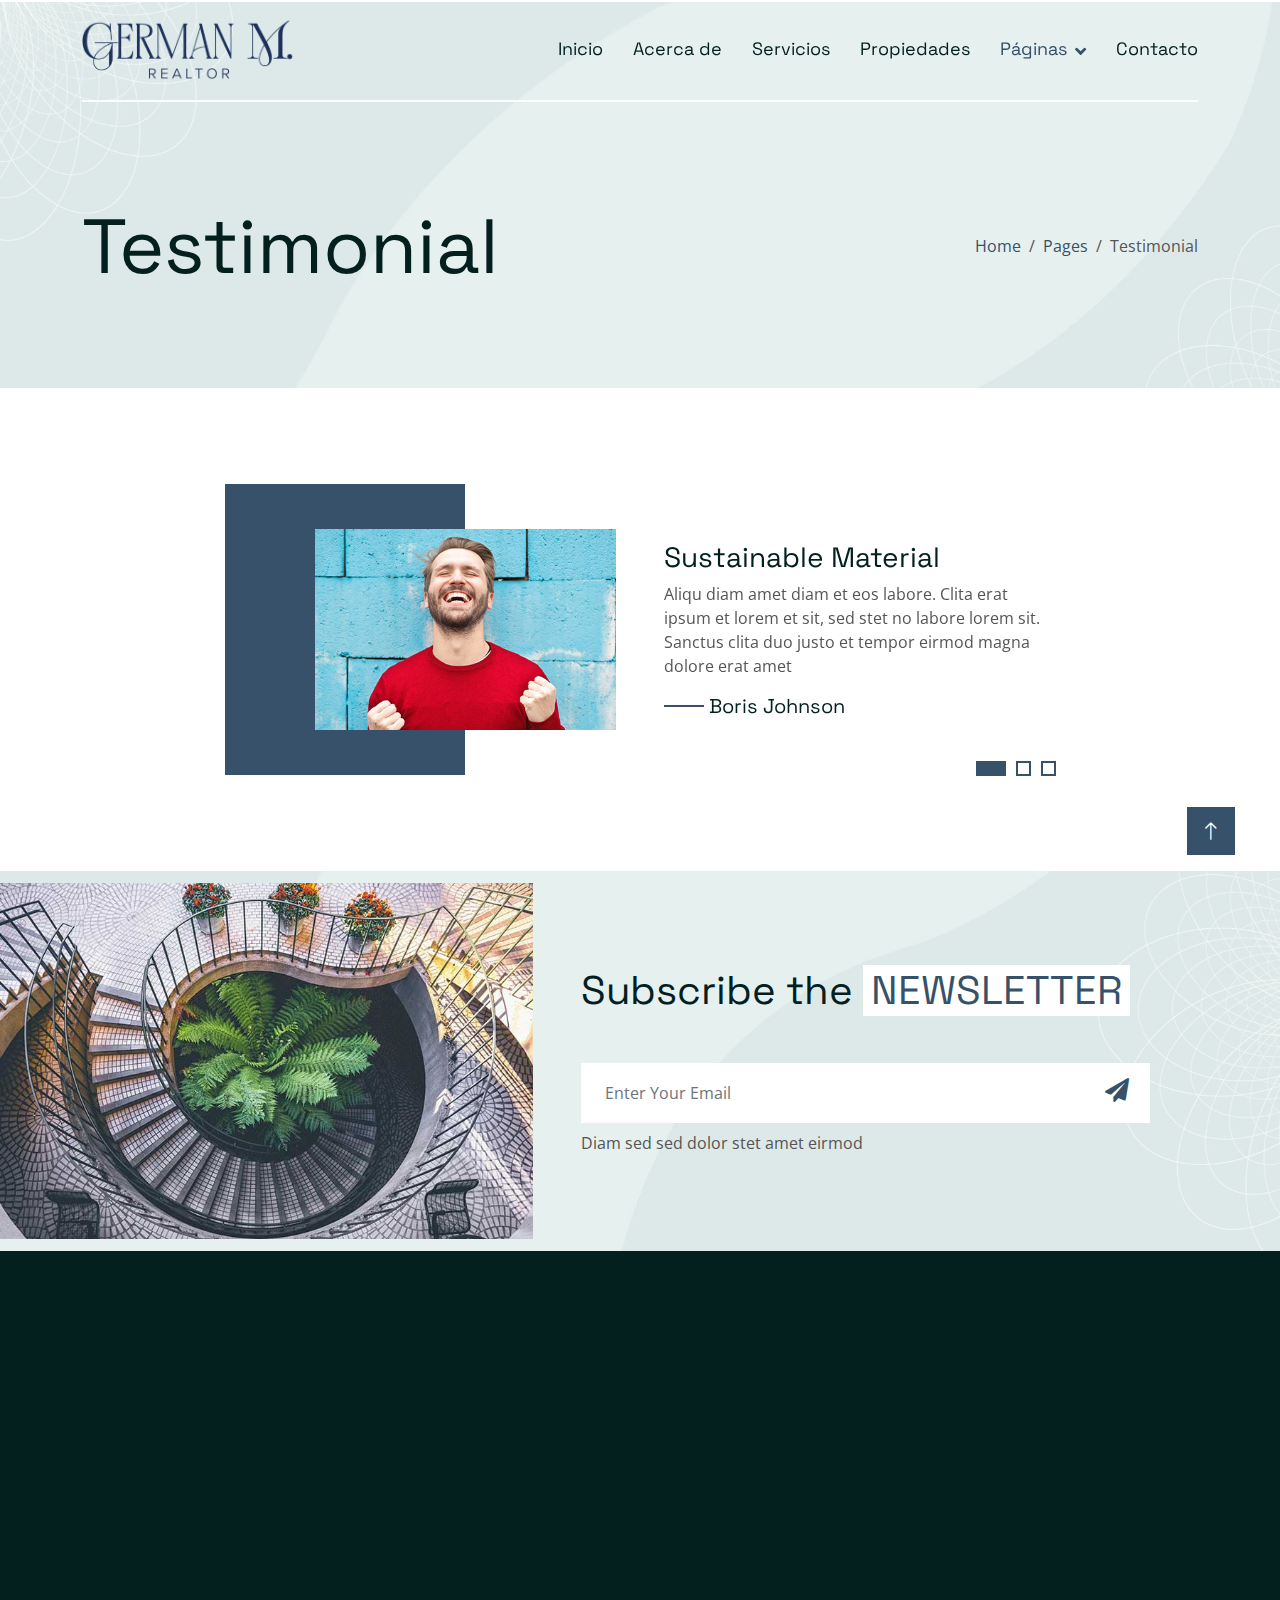
<file: testimonial.html>
<!DOCTYPE html>
<html lang="en">

<head>
    <meta charset="utf-8">
    <title>German Marrufo - Real Estate Agent</title>
    <meta content="width=device-width, initial-scale=1.0" name="viewport">
    <meta content="" name="keywords">
    <meta content="" name="description">

    <!-- Favicon -->
    <link href="img/GermanMarrufoLogoChicoTransparente01.ico" rel="icon">

    <!-- Google Web Fonts -->
    <link rel="preconnect" href="https://fonts.googleapis.com">
    <link rel="preconnect" href="https://fonts.gstatic.com" crossorigin>
    <link href="https://fonts.googleapis.com/css2?family=Open+Sans&family=Space+Grotesk&display=swap" rel="stylesheet">

    <!-- Icon Font Stylesheet -->
    <link href="https://cdnjs.cloudflare.com/ajax/libs/font-awesome/5.10.0/css/all.min.css" rel="stylesheet">
    <link href="https://cdn.jsdelivr.net/npm/bootstrap-icons@1.4.1/font/bootstrap-icons.css" rel="stylesheet">

    <!-- Libraries Stylesheet -->
    <link href="lib/animate/animate.min.css" rel="stylesheet">
    <link href="lib/owlcarousel/assets/owl.carousel.min.css" rel="stylesheet">

    <!-- Customized Bootstrap Stylesheet -->
    <link href="css/bootstrap.min.css" rel="stylesheet">

    <!-- Template Stylesheet -->
    <link href="css/style.css" rel="stylesheet">
</head>

<body>
    <!-- Spinner Start -->
    <div id="spinner"
        class="show bg-white position-fixed translate-middle w-100 vh-100 top-50 start-50 d-flex align-items-center justify-content-center">
        <div class="spinner-grow text-primary" style="width: 3rem; height: 3rem;" role="status">
            <span class="sr-only">Loading...</span>
        </div>
    </div>
    <!-- Spinner End -->


    <!-- Navbar Start -->
    <div class="container-fluid sticky-top">
        <div class="container">
            <nav class="navbar navbar-expand-lg navbar-light border-bottom border-2 border-white">
                <a href="index.html" class="navbar-brand">
                    <img src="img/GermanMarrufoLogoTextoTransparente01.png" alt="German Marrufo" style="height: 60px;">
                </a>
                <button type="button" class="navbar-toggler ms-auto me-0" data-bs-toggle="collapse"
                    data-bs-target="#navbarCollapse">
                    <span class="navbar-toggler-icon"></span>
                </button>
                <div class="collapse navbar-collapse" id="navbarCollapse">
                    <div class="navbar-nav ms-auto">
                        <a href="index.html" class="nav-item nav-link">Inicio</a>
                        <a href="about.html" class="nav-item nav-link">Acerca de</a>
                        <a href="service.html" class="nav-item nav-link">Servicios</a>
                        <a href="project.html" class="nav-item nav-link">Propiedades</a>
                        <div class="nav-item dropdown">
                            <a href="#!" class="nav-link dropdown-toggle active" data-bs-toggle="dropdown">Páginas</a>
                            <div class="dropdown-menu bg-light mt-2">
                                <a href="feature.html" class="dropdown-item">Características</a>
                                <a href="team.html" class="dropdown-item">Nuestro Equipo</a>
                                <a href="testimonial.html" class="dropdown-item active">Testimonios</a>
                                <a href="404.html" class="dropdown-item">Página 404</a>
                            </div>
                        </div>
                        <a href="contact.html" class="nav-item nav-link">Contacto</a>
                    </div>
                </div>
            </nav>
        </div>
    </div>
    <!-- Navbar End -->


    <!-- Hero Start -->
    <div class="container-fluid pb-5 bg-primary hero-header">
        <div class="container py-5">
            <div class="row g-3 align-items-center">
                <div class="col-lg-6 text-center text-lg-start">
                    <h1 class="display-1 mb-0 animated slideInLeft">Testimonial</h1>
                </div>
                <div class="col-lg-6 animated slideInRight">
                    <nav aria-label="breadcrumb">
                        <ol class="breadcrumb justify-content-center justify-content-lg-end mb-0">
                            <li class="breadcrumb-item"><a class="text-primary" href="#!">Home</a></li>
                            <li class="breadcrumb-item"><a class="text-primary" href="#!">Pages</a></li>
                            <li class="breadcrumb-item text-secondary active" aria-current="page">Testimonial</li>
                        </ol>
                    </nav>
                </div>
            </div>
        </div>
    </div>
    <!-- Hero End -->


    <!-- Testimonial Start -->
    <div class="container-xxl py-5">
        <div class="container py-5">
            <div class="row justify-content-center">
                <div class="col-md-12 col-lg-9">
                    <div class="owl-carousel testimonial-carousel wow fadeIn" data-wow-delay="0.2s">
                        <div class="testimonial-item">
                            <div class="row g-5 align-items-center">
                                <div class="col-md-6">
                                    <div class="testimonial-img">
                                        <img class="img-fluid" src="img/testimonial-1.jpg" alt="">
                                    </div>
                                </div>
                                <div class="col-md-6">
                                    <div class="testimonial-text pb-5 pb-md-0">
                                        <h3>Sustainable Material</h3>
                                        <p>Aliqu diam amet diam et eos labore. Clita erat ipsum et lorem et sit, sed
                                            stet no labore lorem sit. Sanctus clita duo justo et tempor eirmod magna
                                            dolore erat
                                            amet</p>
                                        <h5 class="mb-0">Boris Johnson</h5>
                                    </div>
                                </div>
                            </div>
                        </div>
                        <div class="testimonial-item">
                            <div class="row g-5 align-items-center">
                                <div class="col-md-6">
                                    <div class="testimonial-img">
                                        <img class="img-fluid" src="img/testimonial-2.jpg" alt="">
                                    </div>
                                </div>
                                <div class="col-md-6">
                                    <div class="testimonial-text pb-5 pb-md-0">
                                        <h3>Customer Satisfaction</h3>
                                        <p>Clita erat ipsum et lorem et sit, sed
                                            stet no labore lorem sit. Sanctus clita duo justo et tempor eirmod magna
                                            dolore erat
                                            amet</p>
                                        <h5 class="mb-0">Alexander Bell</h5>
                                    </div>
                                </div>
                            </div>
                        </div>
                        <div class="testimonial-item">
                            <div class="row g-5 align-items-center">
                                <div class="col-md-6">
                                    <div class="testimonial-img">
                                        <img class="img-fluid" src="img/testimonial-3.jpg" alt="">
                                    </div>
                                </div>
                                <div class="col-md-6">
                                    <div class="testimonial-text pb-5 pb-md-0">
                                        <h3>Budget Friendly</h3>
                                        <p>Diam amet diam et eos labore. Clita erat ipsum et lorem et sit, sed
                                            stet no labore lorem sit. Sanctus clita duo justo et tempor eirmod magna
                                            dolore erat
                                            amet</p>
                                        <h5 class="mb-0">Bradley Gordon</h5>
                                    </div>
                                </div>
                            </div>
                        </div>
                    </div>
                </div>
            </div>
        </div>
    </div>
    <!-- Testimonial End -->


    <!-- Newsletter Start -->
    <div class="container-fluid bg-primary newsletter p-0">
        <div class="container p-0">
            <div class="row g-0 align-items-center">
                <div class="col-md-5 ps-lg-0 text-start wow fadeIn" data-wow-delay="0.2s">
                    <img class="img-fluid w-100" src="img/newsletter.jpg" alt="">
                </div>
                <div class="col-md-7 py-5 newsletter-text wow fadeIn" data-wow-delay="0.5s">
                    <div class="p-5">
                        <h1 class="mb-5">Subscribe the <span
                                class="text-uppercase text-primary bg-white px-2">Newsletter</span></h1>
                        <div class="position-relative w-100 mb-2">
                            <input class="form-control border-0 w-100 ps-4 pe-5" type="text"
                                placeholder="Enter Your Email" style="height: 60px;">
                            <button type="button" class="btn shadow-none position-absolute top-0 end-0 mt-2 me-2"><i
                                    class="fa fa-paper-plane text-primary fs-4"></i></button>
                        </div>
                        <p class="mb-0">Diam sed sed dolor stet amet eirmod</p>
                    </div>
                </div>
            </div>
        </div>
    </div>
    <!-- Newsletter End -->


    <!-- Footer Start -->
    <div class="container-fluid bg-dark text-white-50 footer pt-5">
        <div class="container py-5">
            <div class="row g-5">
                <div class="col-md-6 col-lg-3 wow fadeIn" data-wow-delay="0.1s">
                    <a href="index.html" class="d-inline-block mb-3">
                        <img src="img/GermanMarrufoLogoTextoTransparente01.png" alt="German Marrufo" style="height: 50px;">
                    </a>
                    <p class="mb-0">Tempor erat elitr rebum at clita. Diam dolor diam ipsum et tempor sit. Aliqu diam
                        amet diam et eos labore. Clita erat ipsum et lorem et sit, sed stet no labore lorem sit. Sanctus
                        clita duo justo et tempor</p>
                </div>
                <div class="col-md-6 col-lg-3 wow fadeIn" data-wow-delay="0.3s">
                    <h5 class="text-white mb-4">Get In Touch</h5>
                    <p><i class="fa fa-map-marker-alt me-3"></i>123 Street, New York, USA</p>
                    <p><i class="fa fa-phone-alt me-3"></i>+012 345 67890</p>
                    <p><i class="fa fa-envelope me-3"></i>info@example.com</p>
                    <div class="d-flex pt-2">
                        <a class="btn btn-outline-primary btn-square border-2 me-2" href="#!"><i
                                class="fab fa-twitter"></i></a>
                        <a class="btn btn-outline-primary btn-square border-2 me-2" href="#!"><i
                                class="fab fa-facebook-f"></i></a>
                        <a class="btn btn-outline-primary btn-square border-2 me-2" href="#!"><i
                                class="fab fa-youtube"></i></a>
                        <a class="btn btn-outline-primary btn-square border-2 me-2" href="#!"><i
                                class="fab fa-instagram"></i></a>
                        <a class="btn btn-outline-primary btn-square border-2 me-2" href="#!"><i
                                class="fab fa-linkedin-in"></i></a>
                    </div>
                </div>
                <div class="col-md-6 col-lg-3 wow fadeIn" data-wow-delay="0.5s">
                    <h5 class="text-white mb-4">Popular Link</h5>
                    <a class="btn btn-link" href="#!">About Us</a>
                    <a class="btn btn-link" href="#!">Contact Us</a>
                    <a class="btn btn-link" href="#!">Privacy Policy</a>
                    <a class="btn btn-link" href="#!">Terms & Condition</a>
                    <a class="btn btn-link" href="#!">Career</a>
                </div>
                <div class="col-md-6 col-lg-3 wow fadeIn" data-wow-delay="0.7s">
                    <h5 class="text-white mb-4">Our Services</h5>
                    <a class="btn btn-link" href="#!">Interior Design</a>
                    <a class="btn btn-link" href="#!">Project Planning</a>
                    <a class="btn btn-link" href="#!">Renovation</a>
                    <a class="btn btn-link" href="#!">Implement</a>
                    <a class="btn btn-link" href="#!">Landscape Design</a>
                </div>
            </div>
        </div>
        <div class="container wow fadeIn" data-wow-delay="0.1s">
            <div class="copyright">
                <div class="row">
                    <div class="col-md-6 text-center text-md-start mb-3 mb-md-0">
                        &copy; <a class="border-bottom" href="#!">Your Site Name</a>, All Right Reserved.

                        <!--/*** This template is free as long as you keep the below author’s credit link/attribution link/backlink. ***/-->
                        <!--/*** If you'd like to use the template without the below author’s credit link/attribution link/backlink, ***/-->
                        <!--/*** you can purchase the Credit Removal License from "https://htmlcodex.com/credit-removal". ***/-->
                        Designed By <a class="border-bottom" href="https://htmlcodex.com">HTML Codex</a>. Distributed by
                        <a class="border-bottom" href="https://themewagon.com" target="_blank">ThemeWagon</a>
                    </div>
                    <div class="col-md-6 text-center text-md-end">
                        <div class="footer-menu">
                            <a href="#!">Home</a>
                            <a href="#!">Cookies</a>
                            <a href="#!">Help</a>
                            <a href="#!">FAQs</a>
                        </div>
                    </div>
                </div>
            </div>
        </div>
    </div>
    <!-- Footer End -->


    <!-- Back to Top -->
    <a href="#!" class="btn btn-lg btn-primary btn-lg-square back-to-top"><i class="bi bi-arrow-up"></i></a>


    <!-- JavaScript Libraries -->
    <script src="https://ajax.googleapis.com/ajax/libs/jquery/3.6.1/jquery.min.js"></script>
    <script src="https://cdn.jsdelivr.net/npm/bootstrap@5.0.0/dist/js/bootstrap.bundle.min.js"></script>
    <script src="lib/wow/wow.min.js"></script>
    <script src="lib/easing/easing.min.js"></script>
    <script src="lib/waypoints/waypoints.min.js"></script>
    <script src="lib/owlcarousel/owl.carousel.min.js"></script>

    <!-- Template Javascript -->
    <script src="js/main.js"></script>
</body>

</html>
</file>
<file: css/style.css>
/********** Template CSS **********/

/*** Custom Fonts ***/
@font-face {
    font-family: 'Golften';
    src: url('../font/Golften-Regular.otf') format('opentype');
    font-weight: normal;
    font-style: normal;
    font-display: swap;
}

@font-face {
    font-family: 'NotoSerifDisplay';
    src: url('../font/NotoSerifDisplay-ExtraCondensedExtraLight.ttf') format('truetype');
    font-weight: 200;
    font-style: normal;
    font-display: swap;
}


/*** Custom Typography ***/
.hero-title {
    font-family: 'Golften', sans-serif;
}

.letter-n {
    font-family: 'NotoSerifDisplay', serif;
    font-weight: 200;
}

.hero-title .text-primary {
    font-weight: bold;
}

.about-award-box {
    background-color: #964726 !important;
}

/*** Spinner ***/
#spinner {
    opacity: 0;
    visibility: hidden;
    transition: opacity .5s ease-out, visibility 0s linear .5s;
    z-index: 99999;
}

#spinner.show {
    transition: opacity .5s ease-out, visibility 0s linear 0s;
    visibility: visible;
    opacity: 1;
}

.back-to-top {
    position: fixed;
    display: none;
    right: 45px;
    bottom: 45px;
    z-index: 99;
}

/*** Button ***/
.btn {
    transition: .5s;
}

.btn-square {
    width: 38px;
    height: 38px;
}

.btn-sm-square {
    width: 32px;
    height: 32px;
}

.btn-lg-square {
    width: 48px;
    height: 48px;
}

.btn-square,
.btn-sm-square,
.btn-lg-square {
    padding: 0;
    display: flex;
    align-items: center;
    justify-content: center;
    font-weight: normal;
}


/*** Navbar ***/
.sticky-top {
    top: -150px;
    transition: .5s;
}

.navbar {
    padding: 15px 0;
    font-family: "Space Grotesk", sans-serif;
    font-size: 18px;
}

.navbar .navbar-nav .nav-link {
    margin-left: 30px;
    padding: 0;
    outline: none;
    color: var(--bs-dark);
}

.navbar .navbar-nav .nav-link:hover,
.navbar .navbar-nav .nav-link.active {
    color: var(--bs-primary)
}

.navbar .dropdown-toggle::after {
    border: none;
    content: "\f107";
    font-family: "Font Awesome 5 Free";
    font-weight: 900;
    vertical-align: middle;
    margin-left: 8px;
}

.navbar .dropdown-menu .dropdown-item:hover,
.navbar .dropdown-menu .dropdown-item.active {
    color: var(--bs-white);
    background: var(--bs-primary);
}

@media (max-width: 991.98px) {
    .navbar .navbar-nav .nav-link  {
        margin-left: 0;
        padding: 10px 0;
    }
}

@media (min-width: 992px) {
    .navbar .nav-item .dropdown-menu {
        display: block;
        border: none;
        margin-top: 0;
        top: 150%;
        opacity: 0;
        visibility: hidden;
        transition: .5s;
    }

    .navbar .nav-item:hover .dropdown-menu {
        top: 100%;
        visibility: visible;
        transition: .5s;
        opacity: 1;
    }
}


/*** Hero Header ***/
.hero-header {
    margin-top: -100px;
    padding-top: 150px;
    background: url(../img/hero-bg.jpg) top center no-repeat;
    background-size: cover;
}

.hero-header .breadcrumb-item+.breadcrumb-item::before {
    color: var(--light);
}

.header-carousel {
    position: relative;
    padding: 45px 90px 45px 0;
}

.header-carousel::before {
    position: absolute;
    content: "";
    top: 0;
    right: 0;
    width: calc(50% + 45px);
    height: 100%;
    background: #964726;
    z-index: -1;
}

.header-carousel .owl-dots {
    position: absolute;
    top: 50%;
    right: 38px;
    transform: translateY(-50%);
    display: flex;
    flex-direction: column;
    align-items: center;
    justify-content: center;
}

.header-carousel .owl-dot {
    position: relative;
    display: inline-block;
    margin: 5px 0;
    width: 15px;
    height: 15px;
    border: 2px solid var(--bs-white);
    transition: .5s;
}

.header-carousel .owl-dot.active {
    height: 30px;
    background: var(--bs-white);
}


/*** About ***/
.about-img {
    position: relative;
    overflow: hidden;
}

.about-img::after {
    position: absolute;
    content: "";
    width: 100%;
    height: 100%;
    top: 0;
    left: 0;
    background: url(../img/bg-about-img.png) top left no-repeat;
    background-size: contain;
}


/*** Project ***/
.project-item img {
    transition: .5s;
}
  
.project-item:hover img {
    transform: scale(1.2);
}
  
.project-overlay {
    position: absolute;
    padding: 25px;
    width: 100%;
    height: 100%;
    top: 0;
    left: 0;
    display: flex;
    flex-direction: column;
    align-items: flex-start;
    justify-content: flex-end;
    background: linear-gradient(rgba(255, 255, 255, .1) 50%, var(--bs-dark));
    z-index: 1;
}


/*** Service ***/
.service-item {
    position: relative;
    padding: 30px 25px;
    transition: .5s;
}

.service-item.bg-primary:hover {
    background: var(--bs-light) !important;
}

.service-item.bg-primary p {
    color: var(--bs-light);
    transition: .5s;
}

.service-item.bg-primary:hover p {
    color: var(--bs-secondary);
}

.service-item.bg-light:hover {
    background: var(--bs-primary) !important;
}

.service-item.bg-light p {
    color: var(--bs-secondary);
    transition: .5s;
}

.service-item.bg-light:hover p {
    color: var(--bs-light);
}


.service-item .service-img h3 {
    position: absolute;
    top: 0;
    left: 0;
    padding: 0 12px 7px 0;
}

.service-item.bg-primary .service-img h3 {
    background: var(--bs-primary);
    color: var(--bs-white);
    transition: .5s;
}

.service-item.bg-primary:hover .service-img h3 {
    background: var(--bs-light);
    color: var(--bs-dark);
}

.service-item.bg-light .service-img h3 {
    background: var(--bs-light);
    color: var(--bs-dark);
    transition: .5s;
}

.service-item.bg-light:hover .service-img h3 {
    background: var(--bs-primary);
    color: var(--bs-white);
}


/*** Our Team ***/
.team-item img {
    transition: .5s;
}
  
.team-item:hover img {
    transform: scale(1.2);
}
  
.team-overlay {
    position: absolute;
    padding: 30px;
    width: 100%;
    height: 100%;
    top: 0;
    left: 0;
    display: flex;
    flex-direction: column;
    align-items: flex-start;
    justify-content: flex-end;
    background: linear-gradient(rgba(255, 255, 255, .1) 50%, var(--bs-dark));
    z-index: 1;
}

.team-overlay small {
    display: inline-block;
    padding: 3px 15px;
    color: var(--bs-white);
    background: var(--bs-primary);
}


/*** Testimonial ***/
.testimonial-img {
    position: relative;
    padding: 45px 0 45px 90px;
}

.testimonial-img::before {
    position: absolute;
    content: "";
    top: 0;
    left: 0;
    width: calc(50% + 45px);
    height: 100%;
    background: var(--bs-primary);
    z-index: -1;
}

.testimonial-text h5 {
    position: relative;
    padding-left: 45px;
}

.testimonial-text h5::before {
    position: absolute;
    content: "";
    top: 50%;
    left: 0;
    transform: translateY(-50%);
    width: 40px;
    height: 2px;
    background: var(--bs-primary);
}

.testimonial-carousel .owl-dots {
    position: absolute;
    height: 17px;
    bottom: 0;
    right: 0;
    left: auto;
}

.testimonial-carousel .owl-dot {
    position: relative;
    display: inline-block;
    margin-left: 10px;
    width: 15px;
    height: 15px;
    background: var(--bs-white);
    border: 2px solid var(--bs-primary);
    transition: .5s;
}

.testimonial-carousel .owl-dot.active {
    width: 30px;
    background: var(--bs-primary);
}

@media (max-width: 768px) {
    .testimonial-carousel .owl-dots {
        left: 0;
        right: auto;
    }

    .testimonial-carousel .owl-dot {
        margin-right: 10px;
        margin-left: 0;
    }
}


/*** Newsletter ***/
.newsletter {
    background: url(../img/hero-bg.jpg) bottom right no-repeat;
    background-size: cover;
}

@media (min-width: 992px) {
    .newsletter .container {
        max-width: 100% !important;
    }

    .newsletter .newsletter-text  {
        padding-right: calc(((100% - 960px) / 2) + .75rem);
    }
}

@media (min-width: 1200px) {
    .newsletter .newsletter-text  {
        padding-right: calc(((100% - 1140px) / 2) + .75rem);
    }
}

@media (min-width: 1400px) {
    .newsletter .newsletter-text  {
        padding-right: calc(((100% - 1320px) / 2) + .75rem);
    }
}


/*** Footer ***/
.footer .btn.btn-link {
    display: block;
    margin-bottom: 10px;
    padding: 0;
    text-align: left;
    color: rgba(255,255,255,.5);
    font-weight: normal;
    transition: .3s;
}

.footer .btn.btn-link:hover {
    color: var(--bs-white);
    letter-spacing: 1px;
    box-shadow: none;
}

.footer .btn.btn-link::before {
    position: relative;
    content: "\f105";
    font-family: "Font Awesome 5 Free";
    font-weight: 900;
    margin-right: 10px;
}

.footer .copyright {
    padding: 25px 0;
    font-size: 14px;
    border-top: 1px solid rgba(256, 256, 256, .1);
}

.footer .copyright a {
    color: rgba(255,255,255,.5);
}

.footer .copyright a:hover {
    color: var(--bs-white);
}

.footer .footer-menu a {
    margin-right: 15px;
    padding-right: 15px;
    border-right: 1px solid rgba(255, 255, 255, .1);
}

.footer .footer-menu a:last-child {
    margin-right: 0;
    padding-right: 0;
    border-right: none;
}
</file>
